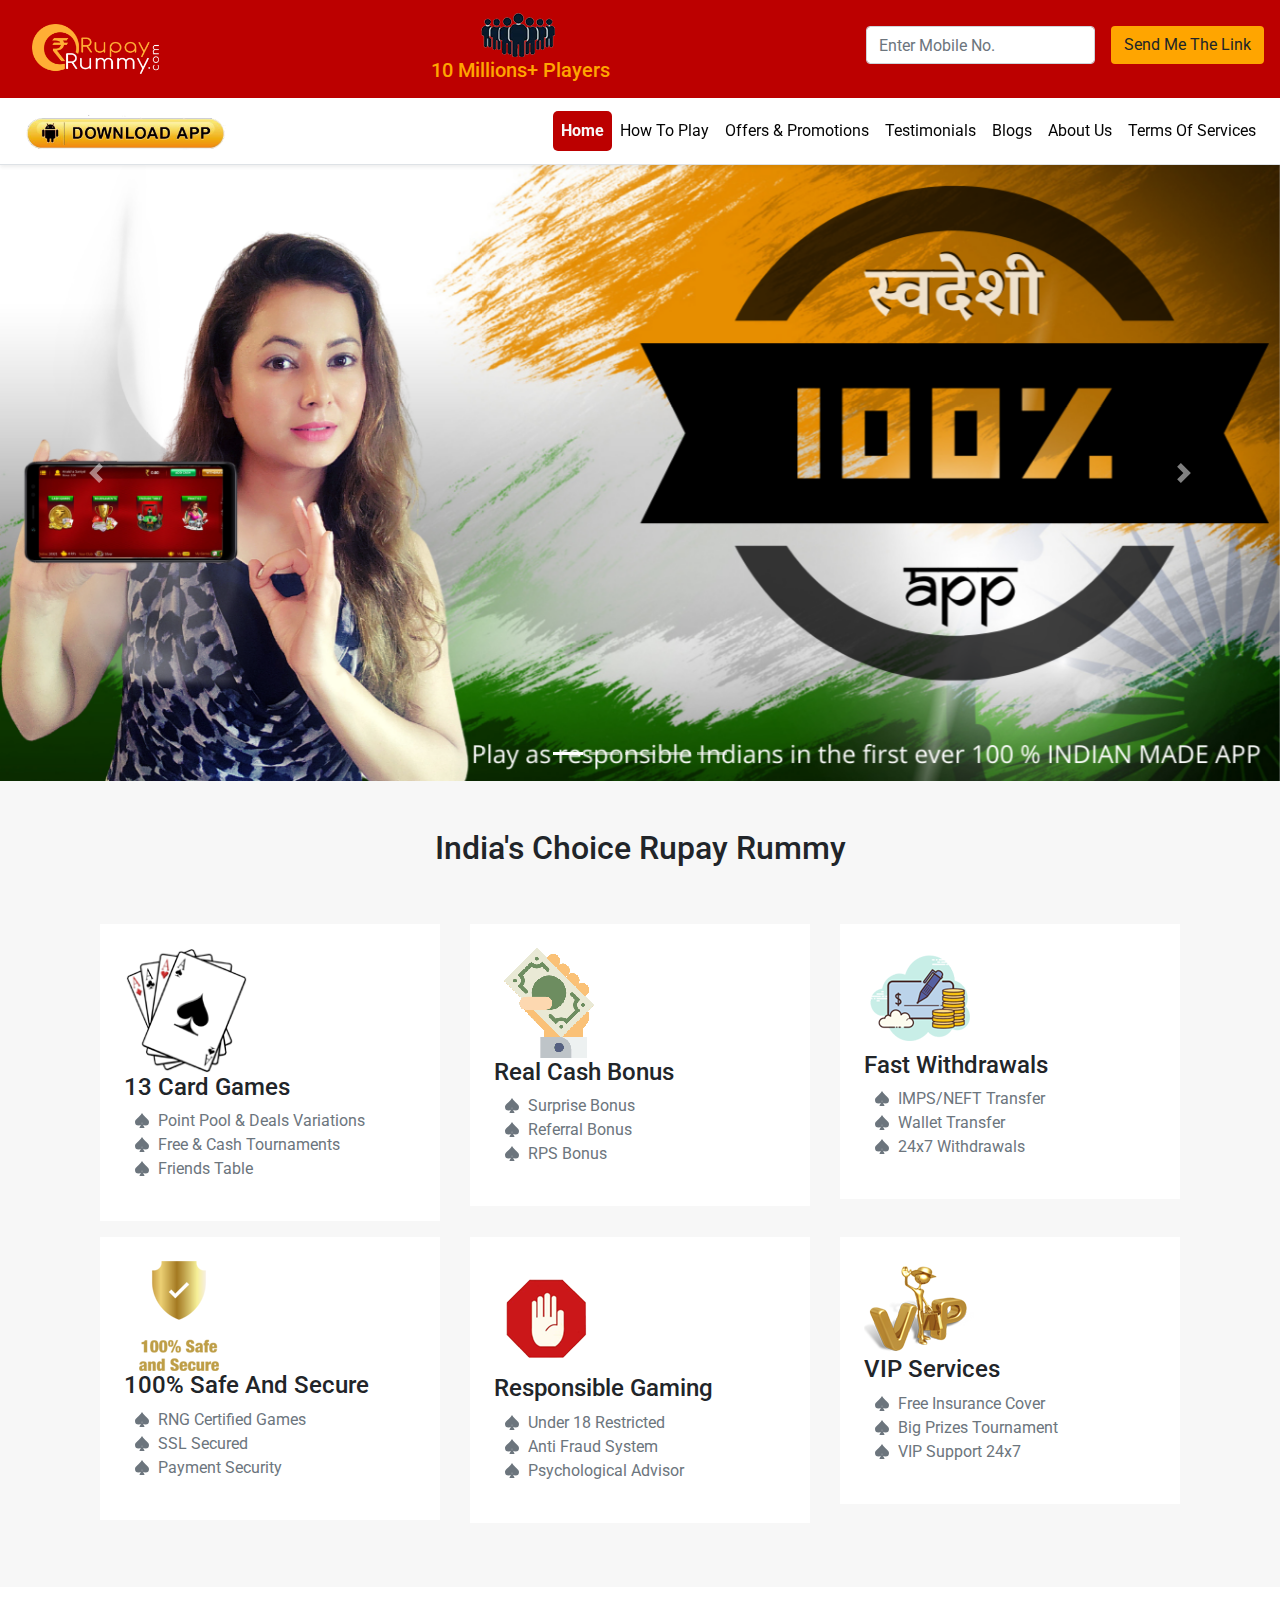
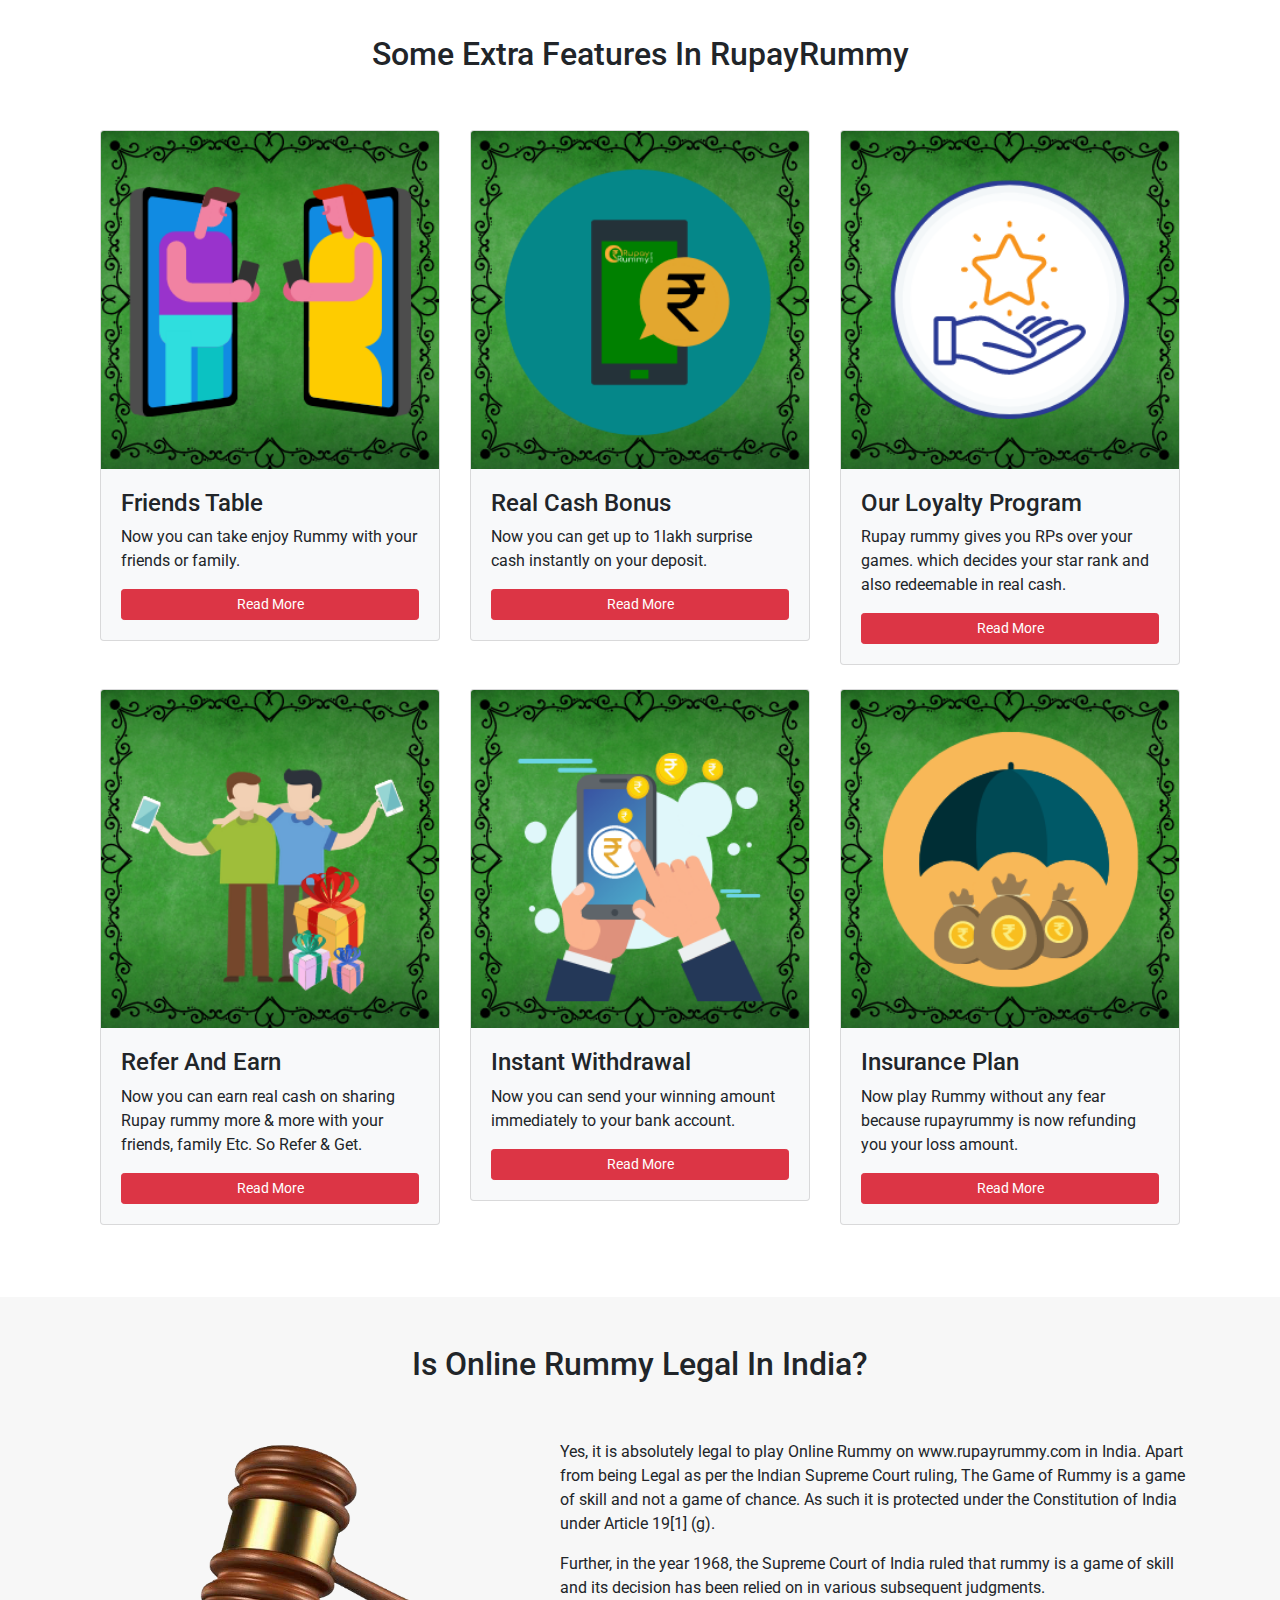
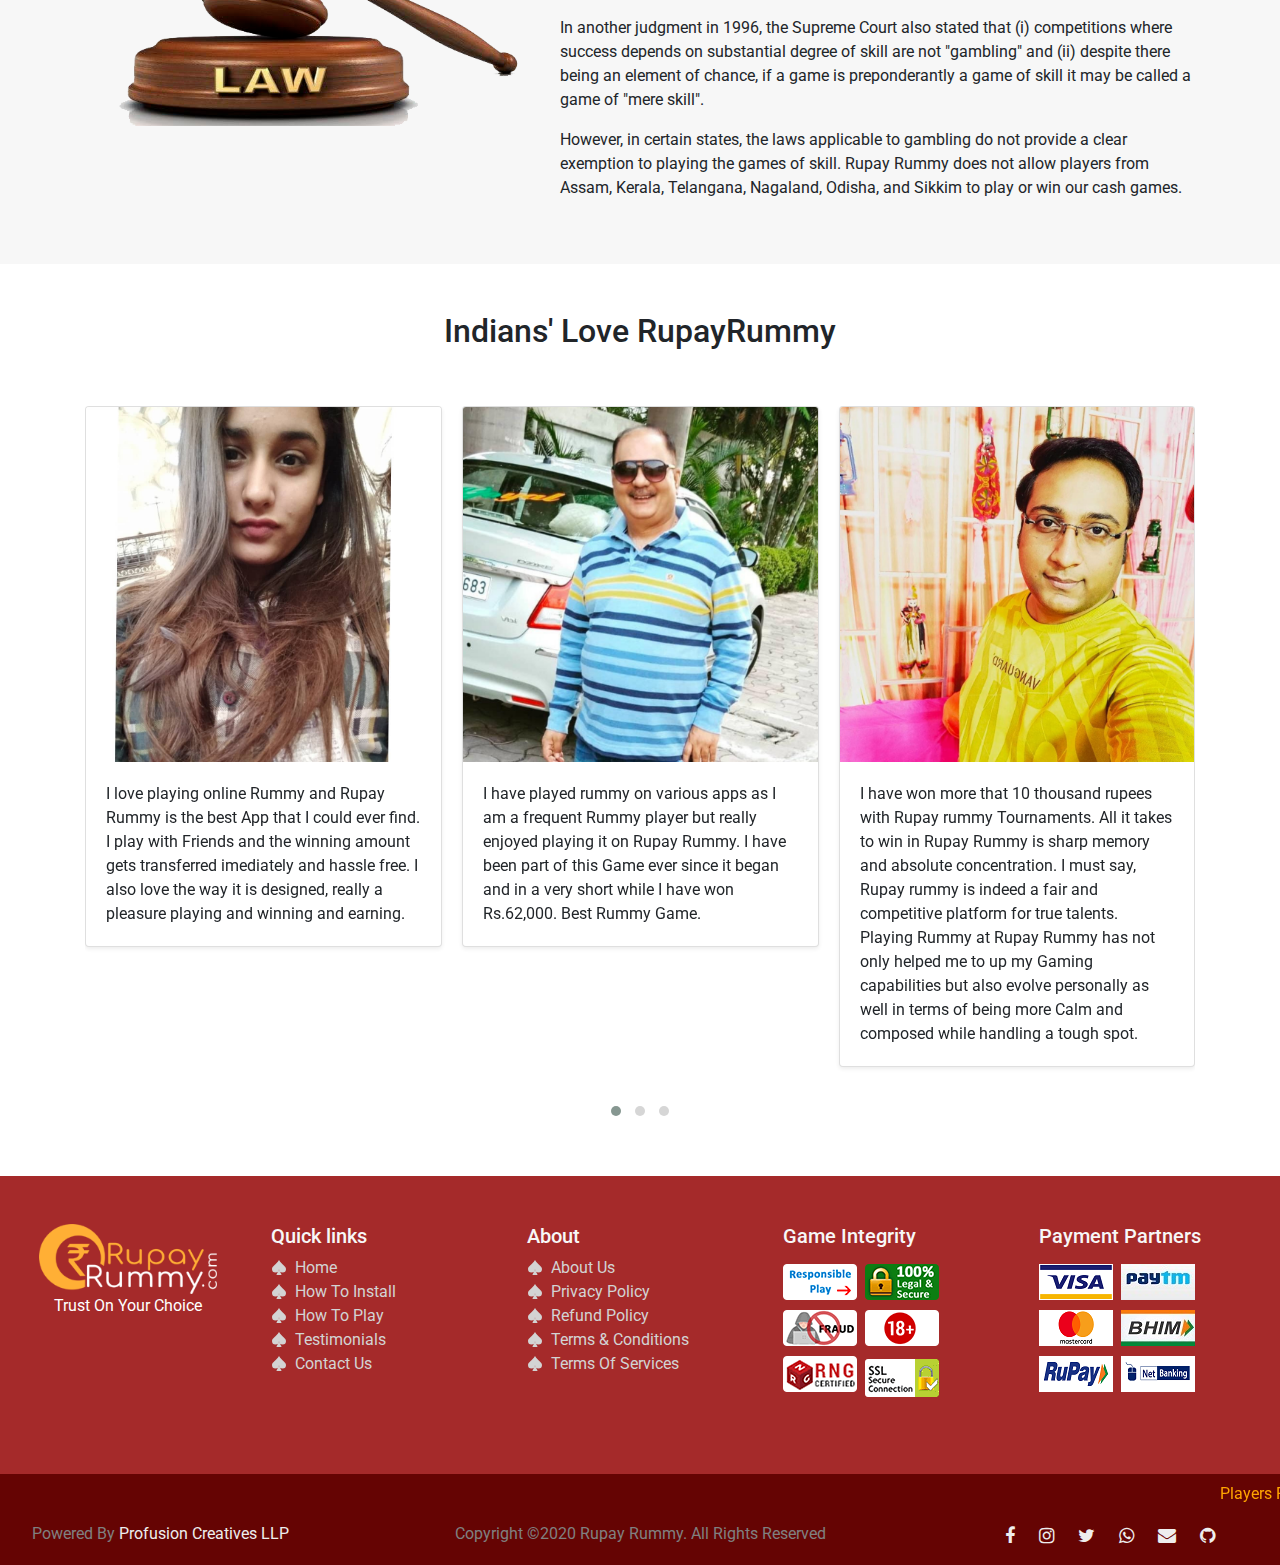
<file: index.html>
<!DOCTYPE html>
<html lang="en">
<head>
    <meta charset="UTF-8">
    <meta name="viewport" content="width=device-width, initial-scale=1.0">
    <title>Play Rummy Games and Win Real Cash Daily | New Rummy Games India | RUPAY RUMMY</title>
    <meta name="title" content="Best Online Play Rummy Game In India | Rummy Online Game Download - rupayrummy.com">
    <meta name="description" content="Online Rummy Game In India - Rummy is amongst the most popular games in India. Rupayrummy is Play Rummy Online on India's Most Trusted & Largest  Rummy Site">
    <meta name="keywords" content="Best Game To Play Rummy, Online Rummy Game In India, Rummy Online Game Download">
    <meta name="author" content="Vishal Tyagi">
    <meta name="robots" content="noindex">
    <meta name="google-site-verification" content="-KEpYwOqUEJMYp40vZsqiY6fz-4kHsYnjqnlaKU1S9w">

    <!-- Favicon and Touch Icons -->
    <link rel="shortcut icon" href="favicon.ico" type="image/x-icon">
    <link rel="apple-touch-icon" href="img/favicon/apple-touch-icon.png">
    <link rel="apple-touch-icon" href="img/favicon/apple-touch-icon-57x57.png" sizes="57x57">
    <link rel="apple-touch-icon" href="img/favicon/apple-touch-icon-72x72.png" sizes="72x72">
    <link rel="apple-touch-icon" href="img/favicon/apple-touch-icon-76x76.png" sizes="76x76">
    <link rel="apple-touch-icon" href="img/favicon/apple-touch-icon-114x114.png" sizes="114x114">
    <link rel="apple-touch-icon" href="img/favicon/apple-touch-icon-120x120.png" sizes="120x120">
    <link rel="apple-touch-icon" href="img/favicon/apple-touch-icon-144x144.png" sizes="144x144">
    <link rel="apple-touch-icon" href="img/favicon/apple-touch-icon-152x152.png" sizes="152x152">
    <link rel="apple-touch-icon" href="img/favicon/apple-touch-icon-180x180.png" sizes="180x180">

    <!-- Google Fonts -->
    <link href="https://fonts.googleapis.com/css?family=Open+Sans:300,300i,400,400i,600,600i,700,700i|Roboto:300,300i,400,400i,500,500i,600,600i,700,700i|Poppins:300,300i,400,400i,500,500i,600,600i,700,700i" rel="stylesheet">

    <!-- Stylesheet -->
    <link rel="stylesheet" type="text/css" href="https://stackpath.bootstrapcdn.com/font-awesome/4.7.0/css/font-awesome.min.css">
    <link rel="stylesheet" type="text/css" href="css/bootstrap.min.css">
    <link rel="stylesheet" type="text/css" href="css/owl.carousel.min.css">
    <link rel="stylesheet" type="text/css" href="css/owl.theme.default.min.css">
    <link rel="stylesheet" type="text/css" href="style.css">

    <!-- JavaScript -->
    <script src="js/jquery.min.js"></script>
    <script src="js/bootstrap.min.js"></script>
    <script src="js/owl.carousel.min.js"></script>
    <script src="js/main.js"></script>

    <!-- Global site tag (gtag.js) - Google Analytics -->
    <script async src="https://www.googletagmanager.com/gtag/js?id=UA-122447792-1"></script>
    <script>
    window.dataLayer = window.dataLayer || [];
    function gtag(){dataLayer.push(arguments);}
    gtag('js', new Date());

    gtag('config', 'UA-122447792-1');
    </script>

    <!-- Facebook Pixel Code -->
    <script>
        !function(f,b,e,v,n,t,s)
        {if(f.fbq)return;n=f.fbq=function(){n.callMethod?
        n.callMethod.apply(n,arguments):n.queue.push(arguments)};
        if(!f._fbq)f._fbq=n;n.push=n;n.loaded=!0;n.version='2.0';
        n.queue=[];t=b.createElement(e);t.async=!0;
        t.src=v;s=b.getElementsByTagName(e)[0];
        s.parentNode.insertBefore(t,s)}(window,document,'script',
        'https://connect.facebook.net/en_US/fbevents.js');
        fbq('init', '273436247088734'); 
        fbq('track', 'PageView');
    </script>
    <noscript>
        <img height="1" width="1" src="https://www.facebook.com/tr?id=273436247088734&ev=PageView&noscript=1"/>
    </noscript>
    <!-- End Facebook Pixel Code -->

</head>
<body>
    <nav class="navbar navbar-expand navbar-dark bg-main">
      <a class="navbar-brand p-3" href="/">
        <img class="logo" src="img/logo.png" alt="RupayRummy">
      </a>
      <div class="text-center mx-auto">
        <img src="img/details/users.png">
        <h5 class="text-orange">10 Millions+ Players</h5>
      </div>
      <form class="form-inline d-none d-sm-flex">
        <div class="form-group mx-sm-3 mb-2">
          <input type="tel" name="phone" class="form-control" placeholder="Enter Mobile No." pattern="[789][0-9]{9}">
        </div>
        <button type="submit" class="btn btn-orange mb-2">Send Me The Link</button>
      </form>
    </nav>
    <nav class="navbar navbar-expand-md sticky-top bg-white navbar-light border-bottom shadow-sm">
        <a href="/v1/rupayrummy.apk">
          <img class="logo" src="img/details/download.png">
        </a>
        <button class="navbar-toggler" type="button" data-toggle="collapse" data-target="#navbarCollapse" aria-controls="navbarCollapse" aria-expanded="false" aria-label="Toggle navigation">
            <span class="navbar-toggler-icon"></span>
        </button>
        <div class="collapse navbar-collapse" id="navbarCollapse">
            <ul class="navbar-nav ml-auto">
            <li class="nav-item active">
                <a class="nav-link" href="/">Home</a>
            </li>
            <li class="nav-item">
                <a class="nav-link" href="htplay">How To Play</a>
            </li>
            <li class="nav-item">
                <a class="nav-link" href="offers">Offers & Promotions</a>
            </li>
            <li class="nav-item">
              <a class="nav-link" href="testimonials">Testimonials</a>
            </li>
            <li class="nav-item">
              <a class="nav-link" href="blogs">Blogs</a>
            </li>
            <li class="nav-item">
              <a class="nav-link" href="about">About Us</a>
            </li>
            <li class="nav-item">
              <a class="nav-link" href="tos">Terms Of Services</a>
            </li>
            </ul>
        </div>
    </nav>
    <header id="header">
        <div id="carouselIndicators" class="carousel slide" data-ride="carousel">
            <ol class="carousel-indicators">
                <li data-target="#carouselIndicators" data-slide-to="0" class="active"></li>
                <li data-target="#carouselIndicators" data-slide-to="1"></li>
                <li data-target="#carouselIndicators" data-slide-to="2"></li>
                <li data-target="#carouselIndicators" data-slide-to="3"></li>
                <li data-target="#carouselIndicators" data-slide-to="4"></li>
            </ol>
            <div class="carousel-inner">
                <div class="carousel-item active">
                <img class="d-block w-100" src="img/slider/1.jpg" alt="New Online Rummy App">
                </div>
                <div class="carousel-item">
                <img class="d-block w-100" src="img/slider/2.jpg" alt="New Rummy App 2020">
                </div>
                <div class="carousel-item">
                <img class="d-block w-100" src="img/slider/3.jpg" alt="Best Game To Play Rummy">
                </div>
                <div class="carousel-item">
                <img class="d-block w-100" src="img/slider/4.jpg" alt="No 1 Rummy Download">
                </div>
                <div class="carousel-item">
                <img class="d-block w-100" src="img/slider/5.jpg" alt="New Rummy App">
                </div>
            </div>
            <a class="carousel-control-prev" href="#carouselIndicators" role="button" data-slide="prev">
                <span class="carousel-control-prev-icon" aria-hidden="true"></span>
                <span class="sr-only">Previous</span>
            </a>
            <a class="carousel-control-next" href="#carouselIndicators" role="button" data-slide="next">
                <span class="carousel-control-next-icon" aria-hidden="true"></span>
                <span class="sr-only">Next</span>
            </a>
        </div>
    </header>
    <main id="main">
        <section class="bg-shade pt-5 pb-5">
          <div class="container">
            <div class="row mb-5 justify-content-center">
                <div class="col-lg-7 text-center">
                    <h2>India's Choice Rupay Rummy</h2>
                </div>
            </div>
            <div id="choices" class="row owl-carousel owl-theme mx-0">
              <div class="col-md-4">
                <div class="icon-box p-4 mb-3 bg-white">
                    <div class="icon"><img src="img/details/cards.png"></div>
                    <h4 class="title">13 Card Games</h4>
                    <ul class="description">
                    <li>Point Pool & Deals Variations</li>
                    <li>Free & Cash Tournaments</li>
                    <li>Friends Table</li>
                    </ul>
                </div>
              </div>
              <div class="col-md-4">
                  <div class="icon-box p-4 mb-3 bg-white">
                      <div class="icon"><img src="img/details/money.png"></div>
                      <h4 class="title">Real Cash Bonus</h4>
                      <ul class="description">
                      <li>Surprise Bonus</li>
                      <li>Referral Bonus</li>
                      <li>RPS Bonus</li>
                      </ul>
                  </div>
              </div>
              <div class="col-md-4">
                  <div class="icon-box p-4 mb-3 bg-white">
                      <div class="icon"><img src="img/details/cash.png"></div>
                      <h4 class="title">Fast Withdrawals</h4>
                      <ul class="description">
                      <li>IMPS/NEFT Transfer</li>
                      <li>Wallet Transfer</li>
                      <li>24x7 Withdrawals</li>
                      </ul>
                  </div>
              </div>
              <div class="col-md-4">
                  <div class="icon-box p-4 mb-3 bg-white">
                      <div class="icon"><img src="img/details/secure.png"></div>
                      <h4 class="title">100% Safe And Secure</h4>
                      <ul class="description">
                      <li>RNG Certified Games</li>
                      <li>SSL Secured</li>
                      <li>Payment Security</li>
                      </ul>
                  </div>
              </div>
              <div class="col-md-4">
                  <div class="icon-box p-4 mb-3 bg-white">
                      <div class="icon"><img src="img/details/block.png"></div>
                      <h4 class="title">Responsible Gaming</h4>
                      <ul class="description">
                      <li>Under 18 Restricted</li>
                      <li>Anti Fraud System</li>
                      <li>Psychological Advisor</li>
                      </ul>
                  </div>
              </div>
              <div class="col-md-4">
                  <div class="icon-box p-4 mb-3 bg-white">
                      <div class="icon"><img src="img/details/vip.png"></div>
                      <h4 class="title">VIP Services</h4>
                      <ul class="description">
                      <li>Free Insurance Cover</li>
                      <li>Big Prizes Tournament</li>
                      <li>VIP Support 24x7</li>
                      </ul>
                  </div>
              </div>
            </div>
          </div>
        </section>
        <section class="bg-white pt-5 pb-5">
            <div class="container">
              <div class="row mb-5 justify-content-center">
                <div class="col-lg-7 text-center">
                    <h2>Some Extra Features In RupayRummy</h2>
                </div>
              </div>
              <div id="features" class="row owl-carousel owl-theme mx-0">
                <div class="col-md-4">
                  <div class="card mb-4 box-shadow bg-light">
                    <img class="card-img-top" src="img/details/table.png">
                    <div class="card-body">
                      <h4>Friends Table</h4>
                      <p class="card-text">Now you can take enjoy Rummy with your friends or family.</p>
                      <div class="d-flex justify-content-between align-items-center">
                        <a class="btn btn-sm btn-danger w-100">Read More</a>
                      </div>
                    </div>
                  </div>
                </div>
                <div class="col-md-4">
                  <div class="card mb-4 box-shadow bg-light">
                    <img class="card-img-top" src="img/details/bonus.png">
                    <div class="card-body">
                        <h4>Real Cash Bonus</h4>
                        <p class="card-text">Now you can get up to 1lakh surprise cash instantly on your deposit.</p>
                      <div class="d-flex justify-content-between align-items-center">
                        <a class="btn btn-sm btn-danger w-100">Read More</a>
                      </div>
                    </div>
                  </div>
                </div>
                <div class="col-md-4">
                  <div class="card mb-4 box-shadow bg-light">
                    <img class="card-img-top" src="img/details/loyalty.png">
                    <div class="card-body">
                        <h4>Our Loyalty Program</h4>
                        <p class="card-text">Rupay rummy gives you RPs over your games. which decides your star rank and also redeemable in real cash.</p>
                      <div class="d-flex justify-content-between align-items-center">
                        <a class="btn btn-sm btn-danger w-100">Read More</a>
                      </div>
                    </div>
                  </div>
                </div>
                <div class="col-md-4">
                  <div class="card mb-4 box-shadow bg-light">
                    <img class="card-img-top" src="img/details/refer.png">
                    <div class="card-body">
                        <h4>Refer And Earn</h4>
                        <p class="card-text">Now you can earn real cash on sharing Rupay rummy more & more with your friends, family Etc. So Refer & Get.</p>
                      <div class="d-flex justify-content-between align-items-center">
                        <a class="btn btn-sm btn-danger w-100">Read More</a>
                      </div>
                    </div>
                  </div>
                </div>
                <div class="col-md-4">
                  <div class="card mb-4 box-shadow bg-light">
                    <img class="card-img-top" src="img/details/withdrawal.png">
                    <div class="card-body">
                        <h4>Instant Withdrawal</h4>
                        <p class="card-text">Now you can send your winning amount immediately to your bank account.</p>
                      <div class="d-flex justify-content-between align-items-center">
                        <a class="btn btn-sm btn-danger w-100">Read More</a>
                      </div>
                    </div>
                  </div>
                </div>
                <div class="col-md-4">
                  <div class="card mb-4 box-shadow bg-light">
                    <img class="card-img-top" src="img/details/insurance.png">
                    <div class="card-body">
                        <h4>Insurance Plan</h4>
                        <p class="card-text">Now play Rummy without any fear because rupayrummy is now refunding you your loss amount.</p>
                      <div class="d-flex justify-content-between align-items-center">
                        <a class="btn btn-sm btn-danger w-100">Read More</a>
                      </div>
                    </div>
                  </div>
                </div>
              </div>
            </div>
        </section>
        <section class="bg-shade pt-5 pb-5">
            <div class="container">
                <div class="row mb-5 justify-content-center">
                    <div class="col-lg-7 text-center">
                        <h2>Is Online Rummy Legal In India?</h2>
                    </div>
                </div>
                <div class="row featurette">
                    <div class="col-md-7 order-md-2">
                      <p>Yes, it is absolutely legal to play Online Rummy on www.rupayrummy.com in India. Apart from being Legal as per the Indian Supreme Court ruling, The Game of Rummy is a game of skill and not a game of chance. As such it is protected under the Constitution of India under Article 19[1] (g).</p>
                      <p>Further, in the year 1968, the Supreme Court of India ruled that rummy is a game of skill and its decision has been relied on in various subsequent judgments.</p>
                      <p>In another judgment in 1996, the Supreme Court also stated that (i) competitions where success depends on substantial degree of skill are not "gambling" and (ii) despite there being an element of chance, if a game is preponderantly a game of skill it may be called a game of "mere skill".</p>
                      <p>However, in certain states, the laws applicable to gambling do not provide a clear exemption to playing the games of skill. Rupay Rummy does not allow players from Assam, Kerala, Telangana, Nagaland, Odisha, and Sikkim to play or win our cash games.</p>
                    </div>
                    <div class="col-md-5 order-md-1">
                      <img class="featurette-image img-fluid mx-auto" src="img/details/law.png">
                    </div>
                </div>
            </div>
        </section>
        <section class="bg-white pt-5 pb-5">
            <div class="container">
                <div class="row mb-5 justify-content-center">
                    <div class="col-lg-7 text-center">
                        <h2>Indians' Love RupayRummy</h2>
                    </div>
                </div>
                <div class="row">
                  <div class="col-md-12">
                    <div id="testinomials" class="owl-carousel owl-theme">
                      <div class="card mb-4 shadow-sm">
                        <img src="img/testimonials/anaisha.jpg" class="card-img-top">
                        <div class="card-body">
                          <p class="card-text">I love playing online Rummy and Rupay Rummy is the best App that I could ever find. I play with Friends and the winning amount gets transferred imediately and hassle free. I also love the way it is designed, really a pleasure playing and winning and earning.</p>
                        </div>
                      </div>
                      <div class="card mb-4 shadow-sm">
                        <img src="img/testimonials/kishore.png" class="card-img-top">
                        <div class="card-body">
                          <p class="card-text">I have played rummy on various apps as I am a frequent Rummy player but really enjoyed playing it on Rupay Rummy. I have been part of this Game ever since it began and in a very short while I have won Rs.62,000. Best Rummy Game.</p>
                        </div>
                      </div>
                      <div class="card mb-4 shadow-sm">
                        <img src="img/testimonials/manish.png" class="card-img-top">
                        <div class="card-body">
                          <p class="card-text">I have won more that 10 thousand rupees with Rupay rummy Tournaments. All it takes to win in Rupay Rummy is sharp memory and absolute concentration. I must say, Rupay rummy is indeed a fair and competitive platform for true talents. Playing Rummy at Rupay Rummy has not only helped me to up my Gaming capabilities but also evolve personally as well in terms of being more Calm and composed while handling a tough spot.</p>
                        </div>
                      </div>
                      <div class="card mb-4 shadow-sm">
                        <img src="img/testimonials/manoj.jpg" class="card-img-top">
                        <div class="card-body">
                          <p class="card-text">Rupay Rummy is my favourite game on my mobile, whenever I get time I just have this one game which entertains me at the same time it makes me earn as well, so Double Faayda. I highly recommend Rupay Rummy to all the Rummy Lovers.</p>
                        </div>
                      </div>
                      <div class="card mb-4 shadow-sm">
                        <img src="img/testimonials/ramkumar.jpeg" class="card-img-top">
                        <div class="card-body">
                          <p class="card-text">I am proud to use Rupay Rummy as now playing my favourite game on a platform which is completely Indian Made. I recommend to all my friends and I have won Rs. 2500 so far.</p>
                        </div>
                      </div>
                      <div class="card mb-4 shadow-sm">
                        <img src="img/testimonials/salil.png" class="card-img-top">
                        <div class="card-body">
                          <p class="card-text">I am super duper happy to win Rs. 10,000 in the mega tournament. Thank you Rupay Rummy, this game is the best. It definately took a lot of efforts and patience and practice to reach this level but I am so glad that finally it all resulted in my Win and that too after deeing so many financial crunches this is definetely a delight.</p>
                        </div>
                      </div>
                      <div class="card mb-4 shadow-sm">
                        <img src="img/testimonials/vikram.png" class="card-img-top">
                        <div class="card-body">
                          <p class="card-text">I am a daily player. i love playing Rummy and Rupay Rummy is my favourite app to play this amazing game. I have won many times and by now I have earned, withdrawed and spent almost Rs.45,000. Also a highly impressive factor to me is their Cover Policy which help you to get the partial amount back if you lose a heavy amount. It is absolutely safe and secure investing time and money both on Rupay Rummy.</p>
                        </div>
                      </div>
                      <div class="card mb-4 shadow-sm">
                        <img src="img/testimonials/viraat.jpeg" class="card-img-top">
                        <div class="card-body">
                          <p class="card-text">Playing Rummy with Rupay Rummg is so much fun and it is easy to use and I enjoy playing Rummy on this app. I have also earned real bonus by referring to my friends. It's a great way to  play, have fun and earn as well.</p>
                        </div>
                      </div>
                      <div class="card mb-4 shadow-sm">
                        <img src="img/testimonials/asadali.jpeg" class="card-img-top">
                        <div class="card-body">
                          <p class="card-text">Lockdown made me try new things and one of them was playing rummy and now I feel like being a Pro in it and Rupay Rummy has become a routine for me now as I just love playing here after my working hours, it's  refreshing and encouraging.</p>
                        </div>
                      </div>
                    </div>
                  </div>
                </div>
              </div>
        </section>
    </main>
    <footer id="footer">
        <div class="container-fluid py-5 bg-brown">
          <div class="row">
              <div class="col-12 col-md text-center">
                <img src="img/logo.png" alt="Rupay Rummy" height="70px">
                <p class="d-block mb-3 text-white">Trust On Your Choice</p>
              </div>
              <div class="col-6 col-md">
                <h5>Quick links</h5>
                <ul class="list-unstyled footer-txt text-small">
                  <li><a class="text-shade" href="/">Home</a></li>
                  <li><a class="text-shade" href="htinstall">How To Install</a></li>
                  <li><a class="text-shade" href="htplay">How To Play</a></li>
                  <li><a class="text-shade" href="testimonials">Testimonials</a></li>
                  <li><a class="text-shade" href="contact">Contact Us</a></li>
                </ul>
              </div>
              <div class="col-6 col-md">
                <h5>About</h5>
                <ul class="list-unstyled footer-txt text-small">
                  <li><a class="text-shade" href="about">About Us</a></li>
                  <li><a class="text-shade" href="privacy">Privacy Policy</a></li>
                  <li><a class="text-shade" href="refund">Refund Policy</a></li>
                  <li><a class="text-shade" href="tnc">Terms & Conditions</a></li>
                  <li><a class="text-shade" href="tos">Terms Of Services</a></li>
                </ul>
              </div>
              <div class="col-6 col-md">
                <h5>Game Integrity</h5>
                <div class="row footer-img mt-3">
                  <ul class="list-unstyled mr-2 text-small">
                    <li><img src="img/details/s1.png"></li>
                    <li><img src="img/details/s2.png"></li>
                    <li><img src="img/details/s3.png"></li>
                  </ul>
                  <ul class="list-unstyled text-small">
                    <li><img src="img/details/s4.png"></li>
                    <li><img src="img/details/s5.png"></li>
                    <li><img src="img/details/s6.png"></li>
                  </ul>
                </div>
              </div>
              <div class="col-6 col-md">
                <h5>Payment Partners</h5>
                <div class="row footer-img mt-3">
                  <ul class="list-unstyled mr-2 text-small">
                    <li><img src="img/details/p1.png"></li>
                    <li><img src="img/details/p2.png"></li>
                    <li><img src="img/details/p3.png"></li>
                  </ul>
                  <ul class="list-unstyled text-small">
                    <li><img src="img/details/p4.jpg"></li>
                    <li><img src="img/details/p5.jpg"></li>
                    <li><img src="img/details/p6.png"></li>
                  </ul>
                </div>             
              </div>
            </div>
        </div>
        <div class="container-fluid bg-credits pt-2">
            <div class="row">
              <marquee>
                <p class="text-orange">Players From Telangana, Assam and Odisha are not allowed to play rummy for prize. <a href="tos">Know More</a></p>
              </marquee>
            </div>
            <div class="row text-center">
              <div class="col-md-3">
                <p class="text-gray">Powered By <a href="http://profussioncreatives.com" target="_blank">Profusion Creatives LLP</a></p>
              </div>
                <div class="col-md-6">
                    <p class="text-gray">Copyright &copy;2020 Rupay Rummy. All Rights Reserved</p>
                 </div>
                 <div class="col-md-3">
                  <ul class="list-unstyled social-icons text-small">
                    <li><a href="https://www.facebook.com/RupayRummy/" target="_blank"><i class="fa fa-facebook"></i></a></li>
                    <li><a href="https://www.instagram.com/rupayrummy" target="_blank"><i class="fa fa-instagram"></i></a></li>
                    <li><a href="https://www.twitter.com/rupayrummy" target="_blank"><i class="fa fa-twitter"></i></a></li>
                    <li><a href="https://api.whatsapp.com/send?phone=919372283062&text=Welcome TO Rupay Rummy" target="_blank"><i class="fa fa-whatsapp"></i></a></li>
                    <li><a href="mailto:support@rupayrummy.com"><i class="fa fa-envelope"></i></a></li>
                    <li><a href="https://github.com/VishalXtyagi/rupayrummy"><i class="fa fa-github"></i></a></li>
                  </ul>
                </div>
            </div>
        </div>
    </footer>
</body>
</html>
</file>
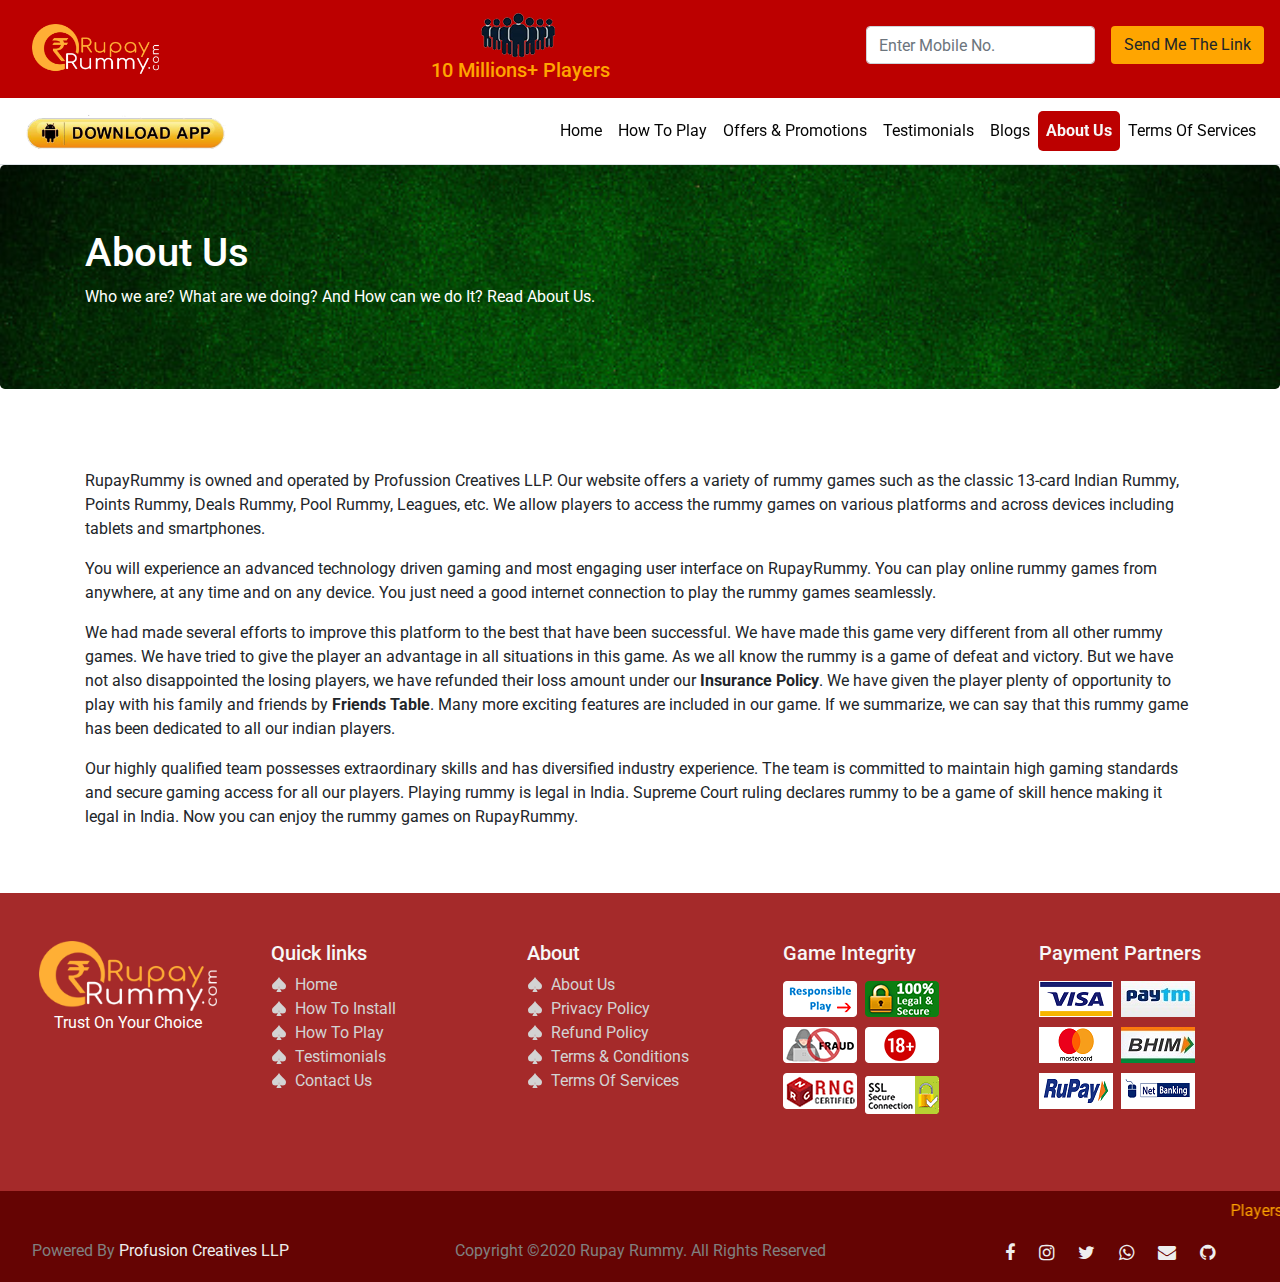
<file: about.html>
<!DOCTYPE html>
<html lang="en">
<head>
    <meta charset="UTF-8">
    <meta name="viewport" content="width=device-width, initial-scale=1.0">
    <title>Play Rummy Games and Win Real Cash Daily | New Rummy Games India | RUPAY RUMMY</title>
    <meta name="title" content="Best Online Play Rummy Game In India | Rummy Online Game Download - rupayrummy.com">
    <meta name="description" content="Online Rummy Game In India - Rummy is amongst the most popular games in India. Rupayrummy is Play Rummy Online on India's Most Trusted & Largest  Rummy Site">
    <meta name="keywords" content="Best Game To Play Rummy, Online Rummy Game In India, Rummy Online Game Download">
    <meta name="author" content="Vishal Tyagi">
    <meta name="robots" content="noindex">
    <meta name="google-site-verification" content="-KEpYwOqUEJMYp40vZsqiY6fz-4kHsYnjqnlaKU1S9w">

    <!-- Favicon and Touch Icons -->
    <link rel="shortcut icon" href="favicon.ico" type="image/x-icon">
    <link rel="apple-touch-icon" href="img/favicon/apple-touch-icon.png">
    <link rel="apple-touch-icon" href="img/favicon/apple-touch-icon-57x57.png" sizes="57x57">
    <link rel="apple-touch-icon" href="img/favicon/apple-touch-icon-72x72.png" sizes="72x72">
    <link rel="apple-touch-icon" href="img/favicon/apple-touch-icon-76x76.png" sizes="76x76">
    <link rel="apple-touch-icon" href="img/favicon/apple-touch-icon-114x114.png" sizes="114x114">
    <link rel="apple-touch-icon" href="img/favicon/apple-touch-icon-120x120.png" sizes="120x120">
    <link rel="apple-touch-icon" href="img/favicon/apple-touch-icon-144x144.png" sizes="144x144">
    <link rel="apple-touch-icon" href="img/favicon/apple-touch-icon-152x152.png" sizes="152x152">
    <link rel="apple-touch-icon" href="img/favicon/apple-touch-icon-180x180.png" sizes="180x180">

    <!-- Google Fonts -->
    <link href="https://fonts.googleapis.com/css?family=Open+Sans:300,300i,400,400i,600,600i,700,700i|Roboto:300,300i,400,400i,500,500i,600,600i,700,700i|Poppins:300,300i,400,400i,500,500i,600,600i,700,700i" rel="stylesheet">

    <!-- Stylesheet -->
    <link rel="stylesheet" type="text/css" href="https://stackpath.bootstrapcdn.com/font-awesome/4.7.0/css/font-awesome.min.css">
    <link rel="stylesheet" type="text/css" href="css/bootstrap.min.css">
    <link rel="stylesheet" type="text/css" href="css/owl.carousel.min.css">
    <link rel="stylesheet" type="text/css" href="style.css">

    <!-- JavaScript -->
    <script src="js/jquery.min.js"></script>
    <script src="js/bootstrap.min.js"></script>
    <script src="js/owl.carousel.min.js"></script>
    <script src="js/main.js"></script>

    <!-- Global site tag (gtag.js) - Google Analytics -->
    <script async src="https://www.googletagmanager.com/gtag/js?id=UA-122447792-1"></script>
    <script>
    window.dataLayer = window.dataLayer || [];
    function gtag(){dataLayer.push(arguments);}
    gtag('js', new Date());

    gtag('config', 'UA-122447792-1');
    </script>

    <!-- Facebook Pixel Code -->
    <script>
        !function(f,b,e,v,n,t,s)
        {if(f.fbq)return;n=f.fbq=function(){n.callMethod?
        n.callMethod.apply(n,arguments):n.queue.push(arguments)};
        if(!f._fbq)f._fbq=n;n.push=n;n.loaded=!0;n.version='2.0';
        n.queue=[];t=b.createElement(e);t.async=!0;
        t.src=v;s=b.getElementsByTagName(e)[0];
        s.parentNode.insertBefore(t,s)}(window,document,'script',
        'https://connect.facebook.net/en_US/fbevents.js');
        fbq('init', '273436247088734'); 
        fbq('track', 'PageView');
    </script>
    <noscript>
        <img height="1" width="1" src="https://www.facebook.com/tr?id=273436247088734&ev=PageView&noscript=1"/>
    </noscript>
    <!-- End Facebook Pixel Code -->

</head>
<body>
    <nav class="navbar navbar-expand navbar-dark bg-main">
      <a class="navbar-brand p-3" href="/">
        <img class="logo" src="img/logo.png" alt="RupayRummy">
      </a>
      <div class="text-center mx-auto">
        <img src="img/details/users.png">
        <h5 class="text-orange">10 Millions+ Players</h5>
      </div>
      <form class="form-inline d-none d-sm-flex">
        <div class="form-group mx-sm-3 mb-2">
          <input type="tel" name="phone" class="form-control" placeholder="Enter Mobile No." pattern="[789][0-9]{9}">
        </div>
        <button type="submit" class="btn btn-orange mb-2">Send Me The Link</button>
      </form>
    </nav>
    <nav class="navbar navbar-expand-md sticky-top bg-white navbar-light border-bottom shadow-sm">
        <a href="/v1/rupayrummy.apk">
          <img class="logo" src="img/details/download.png">
        </a>
        <button class="navbar-toggler" type="button" data-toggle="collapse" data-target="#navbarCollapse" aria-controls="navbarCollapse" aria-expanded="false" aria-label="Toggle navigation">
            <span class="navbar-toggler-icon"></span>
        </button>
        <div class="collapse navbar-collapse" id="navbarCollapse">
            <ul class="navbar-nav ml-auto">
            <li class="nav-item">
                <a class="nav-link" href="/">Home</a>
            </li>
            <li class="nav-item">
                <a class="nav-link" href="htplay">How To Play</a>
            </li>
            <li class="nav-item">
                <a class="nav-link" href="offers">Offers & Promotions</a>
            </li>
            <li class="nav-item">
              <a class="nav-link" href="testimonials">Testimonials</a>
            </li>
            <li class="nav-item">
              <a class="nav-link" href="blogs">Blogs</a>
            </li>
            <li class="nav-item active">
              <a class="nav-link" href="about">About Us</a>
            </li>
            <li class="nav-item">
              <a class="nav-link" href="tos">Terms Of Services</a>
            </li>
            </ul>
        </div>
    </nav>
    <header id="header">
        <div class="jumbotron">
            <div class="container">
              <h1>About Us</h1>
              <p>Who we are? What are we doing? And How can we do It? Read About Us.</p>
            </div>
        </div>
    </header>
    <main id="main">
        <section class="bg-white pt-5 pb-5">
            <div class="container">
                <div class="row">
                    <div class="col-md-12">
                        <p>RupayRummy is owned and operated by Profussion Creatives LLP. Our website offers a variety of rummy games such as the classic 13-card Indian Rummy, Points Rummy, Deals Rummy, Pool Rummy, Leagues, etc. We allow players to access the rummy games on various platforms and across devices including tablets and smartphones.</p>
                        <p>You will experience an advanced technology driven gaming and most engaging user interface on RupayRummy. You can play online rummy games from anywhere, at any time and on any device. You just need a good internet connection to play the rummy games seamlessly.</p>
                        <p>We had made several efforts to improve this platform to the best that have been successful. We have made this game very different from all other rummy games. We have tried to give the player an advantage in all situations in this game. As we all know the rummy is a game of defeat and victory. But we have not also disappointed the losing players, we have refunded their loss amount under our <b>Insurance Policy</b>. We have given the player plenty of opportunity to play with his family and friends by <b>Friends Table</b>. Many more exciting features are included in our game. If we summarize, we can say that this rummy game has been dedicated to all our indian players.</p>
                        <p>Our highly qualified team possesses extraordinary skills and has diversified industry experience. The team is committed to maintain high gaming standards and secure gaming access for all our players. Playing rummy is legal in India. Supreme Court ruling declares rummy to be a game of skill hence making it legal in India. Now you can enjoy the rummy games on RupayRummy.</p>
                    </div>
                </div>
              </div>
        </section>
    </main>
    <footer id="footer">
        <div class="container-fluid py-5 bg-brown">
          <div class="row">
              <div class="col-12 col-md text-center">
                <img src="img/logo.png" alt="Rupay Rummy" height="70px">
                <p class="d-block mb-3 text-white">Trust On Your Choice</p>
              </div>
              <div class="col-6 col-md">
                <h5>Quick links</h5>
                <ul class="list-unstyled footer-txt text-small">
                  <li><a class="text-shade" href="/">Home</a></li>
                  <li><a class="text-shade" href="htinstall">How To Install</a></li>
                  <li><a class="text-shade" href="htplay">How To Play</a></li>
                  <li><a class="text-shade" href="testimonials">Testimonials</a></li>
                  <li><a class="text-shade" href="contact">Contact Us</a></li>
                </ul>
              </div>
              <div class="col-6 col-md">
                <h5>About</h5>
                <ul class="list-unstyled footer-txt text-small">
                  <li><a class="text-shade" href="about">About Us</a></li>
                  <li><a class="text-shade" href="privacy">Privacy Policy</a></li>
                  <li><a class="text-shade" href="refund">Refund Policy</a></li>
                  <li><a class="text-shade" href="tnc">Terms & Conditions</a></li>
                  <li><a class="text-shade" href="tos">Terms Of Services</a></li>
                </ul>
              </div>
              <div class="col-6 col-md">
                <h5>Game Integrity</h5>
                <div class="row footer-img mt-3">
                  <ul class="list-unstyled mr-2 text-small">
                    <li><img src="img/details/s1.png"></li>
                    <li><img src="img/details/s2.png"></li>
                    <li><img src="img/details/s3.png"></li>
                  </ul>
                  <ul class="list-unstyled text-small">
                    <li><img src="img/details/s4.png"></li>
                    <li><img src="img/details/s5.png"></li>
                    <li><img src="img/details/s6.png"></li>
                  </ul>
                </div>
              </div>
              <div class="col-6 col-md">
                <h5>Payment Partners</h5>
                <div class="row footer-img mt-3">
                  <ul class="list-unstyled mr-2 text-small">
                    <li><img src="img/details/p1.png"></li>
                    <li><img src="img/details/p2.png"></li>
                    <li><img src="img/details/p3.png"></li>
                  </ul>
                  <ul class="list-unstyled text-small">
                    <li><img src="img/details/p4.jpg"></li>
                    <li><img src="img/details/p5.jpg"></li>
                    <li><img src="img/details/p6.png"></li>
                  </ul>
                </div>             
              </div>
            </div>
        </div>
        <div class="container-fluid bg-credits pt-2">
            <div class="row">
              <marquee>
                <p class="text-orange">Players From Telangana, Assam and Odisha are not allowed to play rummy for prize. <a href="tos">Know More</a></p>
              </marquee>
            </div>
            <div class="row text-center">
              <div class="col-md-3">
                <p class="text-gray">Powered By <a href="http://profussioncreatives.com" target="_blank">Profusion Creatives LLP</a></p>
              </div>
                <div class="col-md-6">
                    <p class="text-gray">Copyright &copy;2020 Rupay Rummy. All Rights Reserved</p>
                 </div>
                 <div class="col-md-3">
                  <ul class="list-unstyled social-icons text-small">
                    <li><a href="https://www.facebook.com/RupayRummy/" target="_blank"><i class="fa fa-facebook"></i></a></li>
                    <li><a href="https://www.instagram.com/rupayrummy" target="_blank"><i class="fa fa-instagram"></i></a></li>
                    <li><a href="https://www.twitter.com/rupayrummy" target="_blank"><i class="fa fa-twitter"></i></a></li>
                    <li><a href="https://api.whatsapp.com/send?phone=919372283062&text=Welcome TO Rupay Rummy" target="_blank"><i class="fa fa-whatsapp"></i></a></li>
                    <li><a href="mailto:support@rupayrummy.com"><i class="fa fa-envelope"></i></a></li>
                    <li><a href="https://github.com/VishalXtyagi/rupayrummy"><i class="fa fa-github"></i></a></li>
                  </ul>
                </div>
            </div>
        </div>
    </footer>
</body>
</html>
</file>
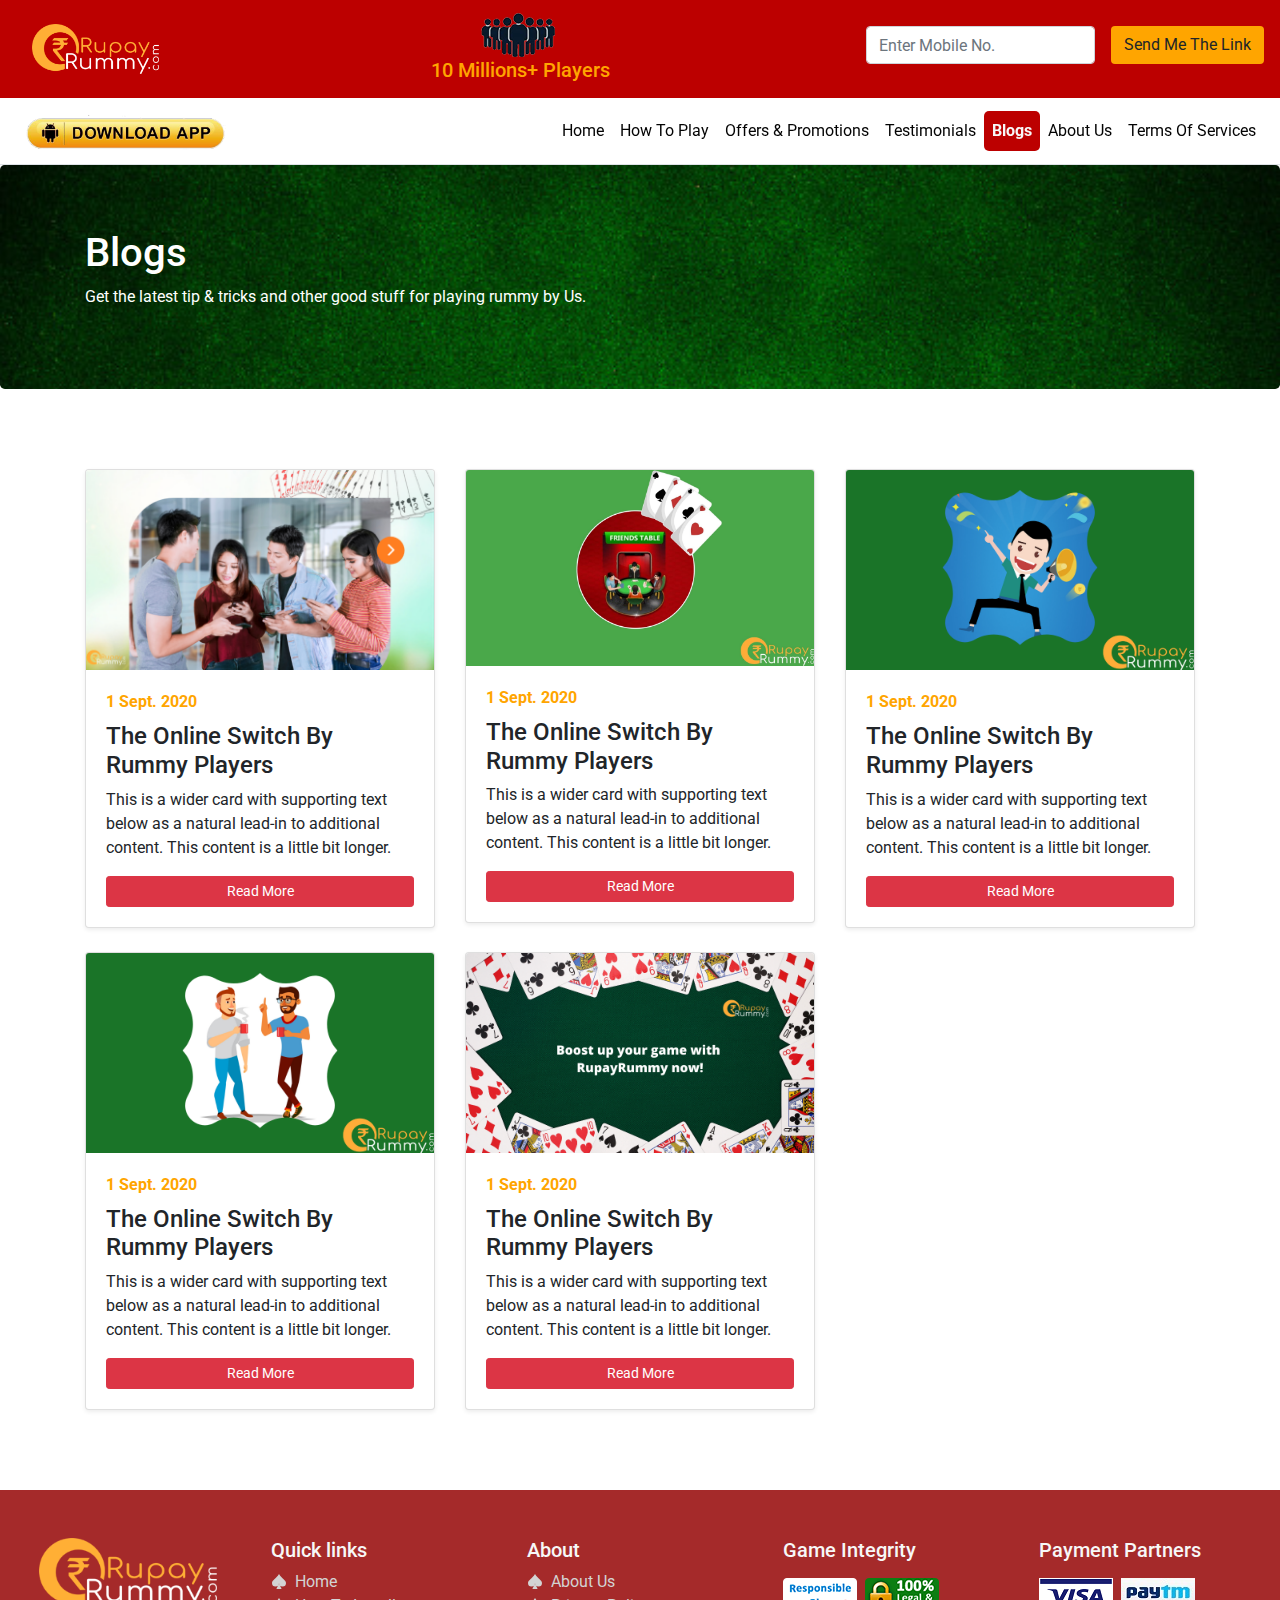
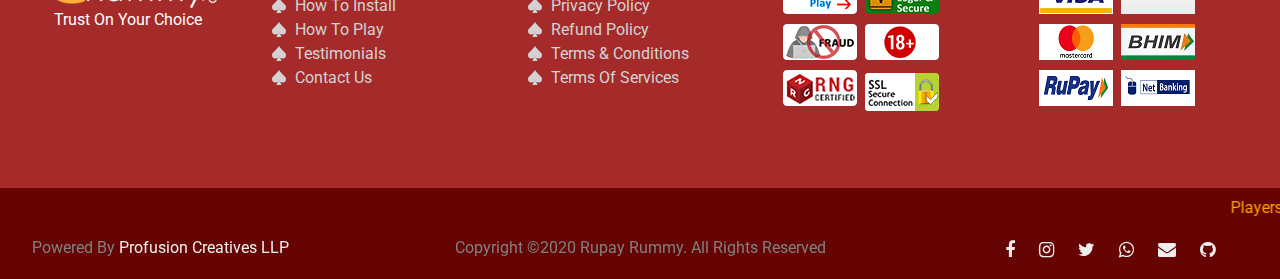
<file: blogs.html>
<!DOCTYPE html>
<html lang="en">
<head>
    <meta charset="UTF-8">
    <meta name="viewport" content="width=device-width, initial-scale=1.0">
    <title>Play Rummy Games and Win Real Cash Daily | New Rummy Games India | RUPAY RUMMY</title>
    <meta name="title" content="Best Online Play Rummy Game In India | Rummy Online Game Download - rupayrummy.com">
    <meta name="description" content="Online Rummy Game In India - Rummy is amongst the most popular games in India. Rupayrummy is Play Rummy Online on India's Most Trusted & Largest  Rummy Site">
    <meta name="keywords" content="Best Game To Play Rummy, Online Rummy Game In India, Rummy Online Game Download">
    <meta name="author" content="Vishal Tyagi">
    <meta name="robots" content="noindex">
    <meta name="google-site-verification" content="-KEpYwOqUEJMYp40vZsqiY6fz-4kHsYnjqnlaKU1S9w">

    <!-- Favicon and Touch Icons -->
    <link rel="shortcut icon" href="favicon.ico" type="image/x-icon">
    <link rel="apple-touch-icon" href="img/favicon/apple-touch-icon.png">
    <link rel="apple-touch-icon" href="img/favicon/apple-touch-icon-57x57.png" sizes="57x57">
    <link rel="apple-touch-icon" href="img/favicon/apple-touch-icon-72x72.png" sizes="72x72">
    <link rel="apple-touch-icon" href="img/favicon/apple-touch-icon-76x76.png" sizes="76x76">
    <link rel="apple-touch-icon" href="img/favicon/apple-touch-icon-114x114.png" sizes="114x114">
    <link rel="apple-touch-icon" href="img/favicon/apple-touch-icon-120x120.png" sizes="120x120">
    <link rel="apple-touch-icon" href="img/favicon/apple-touch-icon-144x144.png" sizes="144x144">
    <link rel="apple-touch-icon" href="img/favicon/apple-touch-icon-152x152.png" sizes="152x152">
    <link rel="apple-touch-icon" href="img/favicon/apple-touch-icon-180x180.png" sizes="180x180">

    <!-- Google Fonts -->
    <link href="https://fonts.googleapis.com/css?family=Open+Sans:300,300i,400,400i,600,600i,700,700i|Roboto:300,300i,400,400i,500,500i,600,600i,700,700i|Poppins:300,300i,400,400i,500,500i,600,600i,700,700i" rel="stylesheet">

    <!-- Stylesheet -->
    <link rel="stylesheet" type="text/css" href="https://stackpath.bootstrapcdn.com/font-awesome/4.7.0/css/font-awesome.min.css">
    <link rel="stylesheet" type="text/css" href="css/bootstrap.min.css">
    <link rel="stylesheet" type="text/css" href="css/owl.carousel.min.css">
    <link rel="stylesheet" type="text/css" href="style.css">

    <!-- JavaScript -->
    <script src="js/jquery.min.js"></script>
    <script src="js/bootstrap.min.js"></script>
    <script src="js/owl.carousel.min.js"></script>
    <script src="js/main.js"></script>

    <!-- Global site tag (gtag.js) - Google Analytics -->
    <script async src="https://www.googletagmanager.com/gtag/js?id=UA-122447792-1"></script>
    <script>
    window.dataLayer = window.dataLayer || [];
    function gtag(){dataLayer.push(arguments);}
    gtag('js', new Date());

    gtag('config', 'UA-122447792-1');
    </script>

    <!-- Facebook Pixel Code -->
    <script>
        !function(f,b,e,v,n,t,s)
        {if(f.fbq)return;n=f.fbq=function(){n.callMethod?
        n.callMethod.apply(n,arguments):n.queue.push(arguments)};
        if(!f._fbq)f._fbq=n;n.push=n;n.loaded=!0;n.version='2.0';
        n.queue=[];t=b.createElement(e);t.async=!0;
        t.src=v;s=b.getElementsByTagName(e)[0];
        s.parentNode.insertBefore(t,s)}(window,document,'script',
        'https://connect.facebook.net/en_US/fbevents.js');
        fbq('init', '273436247088734'); 
        fbq('track', 'PageView');
    </script>
    <noscript>
        <img height="1" width="1" src="https://www.facebook.com/tr?id=273436247088734&ev=PageView&noscript=1"/>
    </noscript>
    <!-- End Facebook Pixel Code -->

</head>
<body>
    <nav class="navbar navbar-expand navbar-dark bg-main">
      <a class="navbar-brand p-3" href="/">
        <img class="logo" src="img/logo.png" alt="RupayRummy">
      </a>
      <div class="text-center mx-auto">
        <img src="img/details/users.png">
        <h5 class="text-orange">10 Millions+ Players</h5>
      </div>
      <form class="form-inline d-none d-sm-flex">
        <div class="form-group mx-sm-3 mb-2">
          <input type="tel" name="phone" class="form-control" placeholder="Enter Mobile No." pattern="[789][0-9]{9}">
        </div>
        <button type="submit" class="btn btn-orange mb-2">Send Me The Link</button>
      </form>
    </nav>
    <nav class="navbar navbar-expand-md sticky-top bg-white navbar-light border-bottom shadow-sm">
        <a href="/v1/rupayrummy.apk">
          <img class="logo" src="img/details/download.png">
        </a>
        <button class="navbar-toggler" type="button" data-toggle="collapse" data-target="#navbarCollapse" aria-controls="navbarCollapse" aria-expanded="false" aria-label="Toggle navigation">
            <span class="navbar-toggler-icon"></span>
        </button>
        <div class="collapse navbar-collapse" id="navbarCollapse">
            <ul class="navbar-nav ml-auto">
            <li class="nav-item">
                <a class="nav-link" href="/">Home</a>
            </li>
            <li class="nav-item">
                <a class="nav-link" href="htplay">How To Play</a>
            </li>
            <li class="nav-item">
                <a class="nav-link" href="offers">Offers & Promotions</a>
            </li>
            <li class="nav-item">
              <a class="nav-link" href="testimonials">Testimonials</a>
            </li>
            <li class="nav-item active">
              <a class="nav-link" href="blogs">Blogs</a>
            </li>
            <li class="nav-item">
              <a class="nav-link" href="about">About Us</a>
            </li>
            <li class="nav-item">
              <a class="nav-link" href="tos">Terms Of Services</a>
            </li>
            </ul>
        </div>
    </nav>
    <header id="header">
        <div class="jumbotron">
            <div class="container">
              <h1>Blogs</h1>
              <p>Get the latest tip & tricks and other good stuff for playing rummy by Us.</p>
            </div>
        </div>
    </header>
    <main id="main">
        <section class="bg-white pt-5 pb-5">
            <div class="container">
                <div class="row mb-2">
                    <div class="col-md-4">
                        <div class="card mb-4 shadow-sm">
                          <img src="img/blogs/players.png" class="card-img-top">
                          <div class="card-body">
                            <strong class="d-inline-block mb-2 text-orange">1 Sept. 2020</strong>
                            <h4>The Online Switch By Rummy Players</h4>
                            <p class="card-text">This is a wider card with supporting text below as a natural lead-in to additional content. This content is a little bit longer.</p>
                            <div class="d-flex justify-content-between align-items-center">
                                <a class="btn btn-sm btn-danger w-100">Read More</a>
                            </div>
                          </div>
                        </div>
                    </div>
                    <div class="col-md-4">
                        <div class="card mb-4 shadow-sm">
                          <img src="img/blogs/losses.jpg" class="card-img-top">
                          <div class="card-body">
                            <strong class="d-inline-block mb-2 text-orange">1 Sept. 2020</strong>
                            <h4>The Online Switch By Rummy Players</h4>
                            <p class="card-text">This is a wider card with supporting text below as a natural lead-in to additional content. This content is a little bit longer.</p>
                            <div class="d-flex justify-content-between align-items-center">
                                <a class="btn btn-sm btn-danger w-100">Read More</a>
                            </div>
                          </div>
                        </div>
                    </div>
                    <div class="col-md-4">
                        <div class="card mb-4 shadow-sm">
                          <img src="img/blogs/offers.png" class="card-img-top">
                          <div class="card-body">
                            <strong class="d-inline-block mb-2 text-orange">1 Sept. 2020</strong>
                            <h4>The Online Switch By Rummy Players</h4>
                            <p class="card-text">This is a wider card with supporting text below as a natural lead-in to additional content. This content is a little bit longer.</p>
                            <div class="d-flex justify-content-between align-items-center">
                                <a class="btn btn-sm btn-danger w-100">Read More</a>
                            </div>
                          </div>
                        </div>
                    </div>
                    <div class="col-md-4">
                        <div class="card mb-4 shadow-sm">
                          <img src="img/blogs/tricks.png" class="card-img-top">
                          <div class="card-body">
                            <strong class="d-inline-block mb-2 text-orange">1 Sept. 2020</strong>
                            <h4>The Online Switch By Rummy Players</h4>
                            <p class="card-text">This is a wider card with supporting text below as a natural lead-in to additional content. This content is a little bit longer.</p>
                            <div class="d-flex justify-content-between align-items-center">
                                <a class="btn btn-sm btn-danger w-100">Read More</a>
                            </div>
                          </div>
                        </div>
                    </div>
                    <div class="col-md-4">
                        <div class="card mb-4 shadow-sm">
                          <img src="img/blogs/boostup.png" class="card-img-top">
                          <div class="card-body">
                            <strong class="d-inline-block mb-2 text-orange">1 Sept. 2020</strong>
                            <h4>The Online Switch By Rummy Players</h4>
                            <p class="card-text">This is a wider card with supporting text below as a natural lead-in to additional content. This content is a little bit longer.</p>
                            <div class="d-flex justify-content-between align-items-center">
                                <a class="btn btn-sm btn-danger w-100">Read More</a>
                            </div>
                          </div>
                        </div>
                    </div>
                </div>
            </div>
        </section>
    </main>
    <footer id="footer">
        <div class="container-fluid py-5 bg-brown">
          <div class="row">
              <div class="col-12 col-md text-center">
                <img src="img/logo.png" alt="Rupay Rummy" height="70px">
                <p class="d-block mb-3 text-white">Trust On Your Choice</p>
              </div>
              <div class="col-6 col-md">
                <h5>Quick links</h5>
                <ul class="list-unstyled footer-txt text-small">
                  <li><a class="text-shade" href="/">Home</a></li>
                  <li><a class="text-shade" href="htinstall">How To Install</a></li>
                  <li><a class="text-shade" href="htplay">How To Play</a></li>
                  <li><a class="text-shade" href="testimonials">Testimonials</a></li>
                  <li><a class="text-shade" href="contact">Contact Us</a></li>
                </ul>
              </div>
              <div class="col-6 col-md">
                <h5>About</h5>
                <ul class="list-unstyled footer-txt text-small">
                  <li><a class="text-shade" href="about">About Us</a></li>
                  <li><a class="text-shade" href="privacy">Privacy Policy</a></li>
                  <li><a class="text-shade" href="refund">Refund Policy</a></li>
                  <li><a class="text-shade" href="tnc">Terms & Conditions</a></li>
                  <li><a class="text-shade" href="tos">Terms Of Services</a></li>
                </ul>
              </div>
              <div class="col-6 col-md">
                <h5>Game Integrity</h5>
                <div class="row footer-img mt-3">
                  <ul class="list-unstyled mr-2 text-small">
                    <li><img src="img/details/s1.png"></li>
                    <li><img src="img/details/s2.png"></li>
                    <li><img src="img/details/s3.png"></li>
                  </ul>
                  <ul class="list-unstyled text-small">
                    <li><img src="img/details/s4.png"></li>
                    <li><img src="img/details/s5.png"></li>
                    <li><img src="img/details/s6.png"></li>
                  </ul>
                </div>
              </div>
              <div class="col-6 col-md">
                <h5>Payment Partners</h5>
                <div class="row footer-img mt-3">
                  <ul class="list-unstyled mr-2 text-small">
                    <li><img src="img/details/p1.png"></li>
                    <li><img src="img/details/p2.png"></li>
                    <li><img src="img/details/p3.png"></li>
                  </ul>
                  <ul class="list-unstyled text-small">
                    <li><img src="img/details/p4.jpg"></li>
                    <li><img src="img/details/p5.jpg"></li>
                    <li><img src="img/details/p6.png"></li>
                  </ul>
                </div>             
              </div>
            </div>
        </div>
        <div class="container-fluid bg-credits pt-2">
            <div class="row">
              <marquee>
                <p class="text-orange">Players From Telangana, Assam and Odisha are not allowed to play rummy for prize. <a href="tos">Know More</a></p>
              </marquee>
            </div>
            <div class="row text-center">
              <div class="col-md-3">
                <p class="text-gray">Powered By <a href="http://profussioncreatives.com" target="_blank">Profusion Creatives LLP</a></p>
              </div>
                <div class="col-md-6">
                    <p class="text-gray">Copyright &copy;2020 Rupay Rummy. All Rights Reserved</p>
                 </div>
                 <div class="col-md-3">
                  <ul class="list-unstyled social-icons text-small">
                    <li><a href="https://www.facebook.com/RupayRummy/" target="_blank"><i class="fa fa-facebook"></i></a></li>
                    <li><a href="https://www.instagram.com/rupayrummy" target="_blank"><i class="fa fa-instagram"></i></a></li>
                    <li><a href="https://www.twitter.com/rupayrummy" target="_blank"><i class="fa fa-twitter"></i></a></li>
                    <li><a href="https://api.whatsapp.com/send?phone=919372283062&text=Welcome TO Rupay Rummy" target="_blank"><i class="fa fa-whatsapp"></i></a></li>
                    <li><a href="mailto:support@rupayrummy.com"><i class="fa fa-envelope"></i></a></li>
                    <li><a href="https://github.com/VishalXtyagi/rupayrummy"><i class="fa fa-github"></i></a></li>
                  </ul>
                </div>
            </div>
        </div>
    </footer>
</body>
</html>
</file>
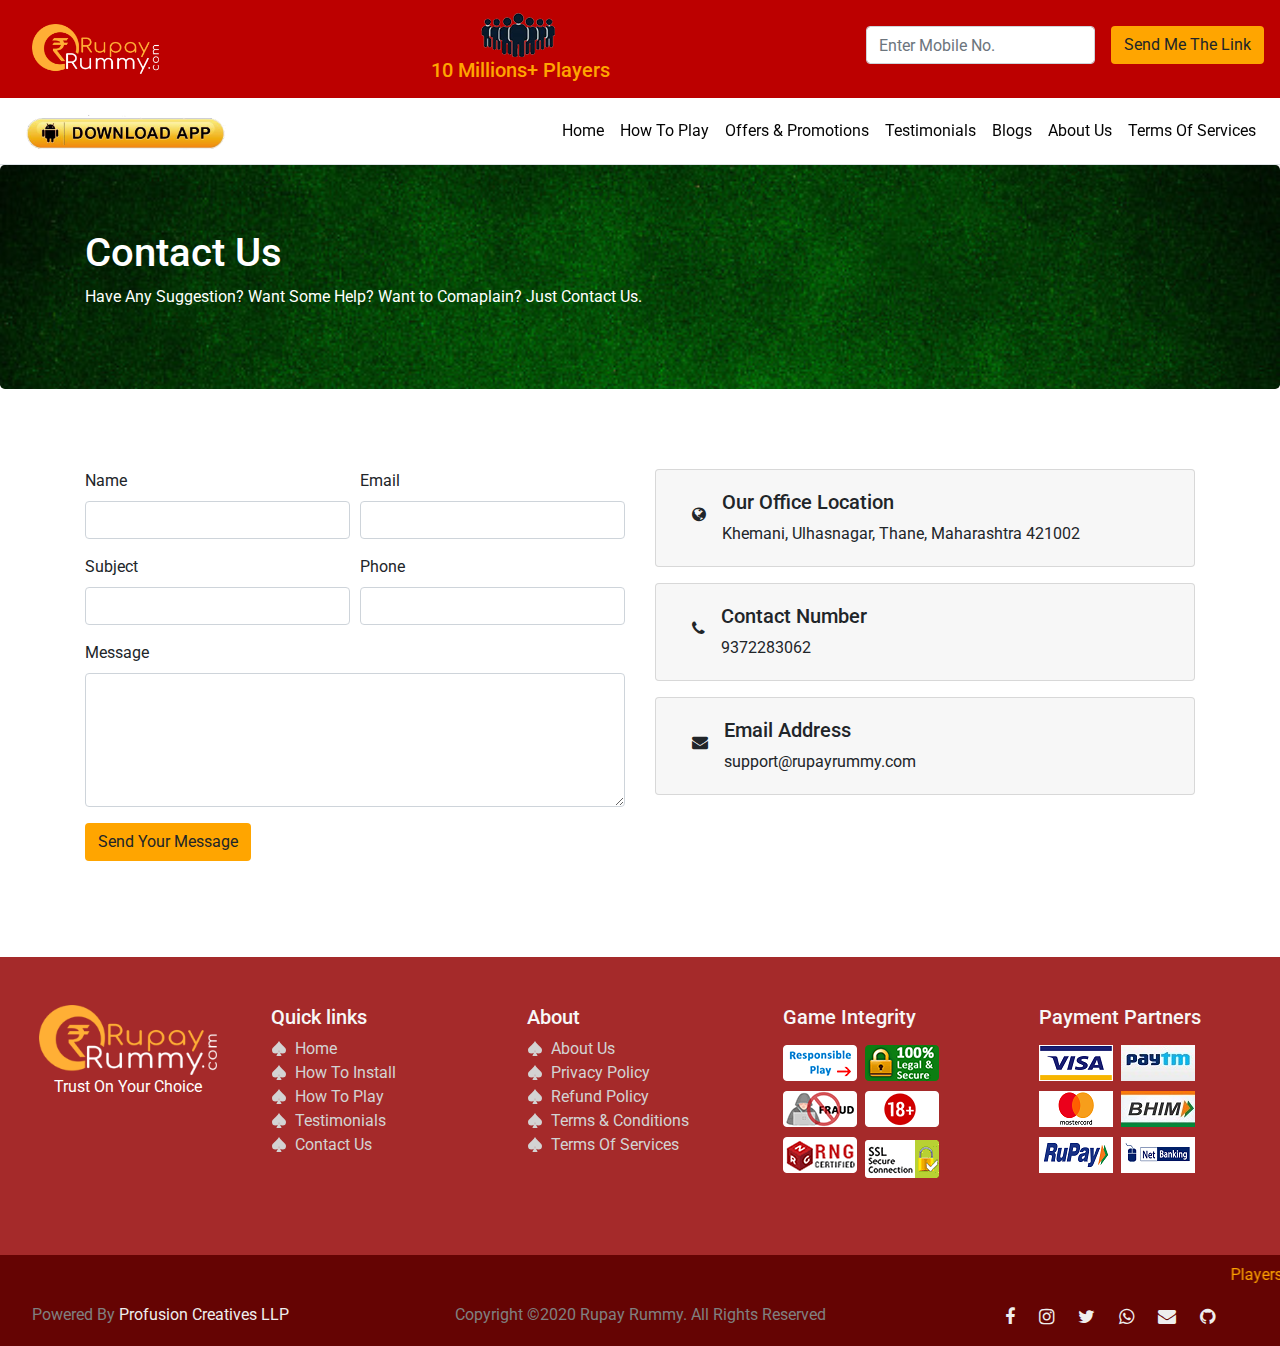
<file: contact.html>
<!DOCTYPE html>
<html lang="en">
<head>
    <meta charset="UTF-8">
    <meta name="viewport" content="width=device-width, initial-scale=1.0">
    <title>Play Rummy Games and Win Real Cash Daily | New Rummy Games India | RUPAY RUMMY</title>
    <meta name="title" content="Best Online Play Rummy Game In India | Rummy Online Game Download - rupayrummy.com">
    <meta name="description" content="Online Rummy Game In India - Rummy is amongst the most popular games in India. Rupayrummy is Play Rummy Online on India's Most Trusted & Largest  Rummy Site">
    <meta name="keywords" content="Best Game To Play Rummy, Online Rummy Game In India, Rummy Online Game Download">
    <meta name="author" content="Vishal Tyagi">
    <meta name="robots" content="noindex">
    <meta name="google-site-verification" content="-KEpYwOqUEJMYp40vZsqiY6fz-4kHsYnjqnlaKU1S9w">

    <!-- Favicon and Touch Icons -->
    <link rel="shortcut icon" href="favicon.ico" type="image/x-icon">
    <link rel="apple-touch-icon" href="img/favicon/apple-touch-icon.png">
    <link rel="apple-touch-icon" href="img/favicon/apple-touch-icon-57x57.png" sizes="57x57">
    <link rel="apple-touch-icon" href="img/favicon/apple-touch-icon-72x72.png" sizes="72x72">
    <link rel="apple-touch-icon" href="img/favicon/apple-touch-icon-76x76.png" sizes="76x76">
    <link rel="apple-touch-icon" href="img/favicon/apple-touch-icon-114x114.png" sizes="114x114">
    <link rel="apple-touch-icon" href="img/favicon/apple-touch-icon-120x120.png" sizes="120x120">
    <link rel="apple-touch-icon" href="img/favicon/apple-touch-icon-144x144.png" sizes="144x144">
    <link rel="apple-touch-icon" href="img/favicon/apple-touch-icon-152x152.png" sizes="152x152">
    <link rel="apple-touch-icon" href="img/favicon/apple-touch-icon-180x180.png" sizes="180x180">

    <!-- Google Fonts -->
    <link href="https://fonts.googleapis.com/css?family=Open+Sans:300,300i,400,400i,600,600i,700,700i|Roboto:300,300i,400,400i,500,500i,600,600i,700,700i|Poppins:300,300i,400,400i,500,500i,600,600i,700,700i" rel="stylesheet">

    <!-- Stylesheet -->
    <link rel="stylesheet" type="text/css" href="https://stackpath.bootstrapcdn.com/font-awesome/4.7.0/css/font-awesome.min.css">
    <link rel="stylesheet" type="text/css" href="css/bootstrap.min.css">
    <link rel="stylesheet" type="text/css" href="css/owl.carousel.min.css">
    <link rel="stylesheet" type="text/css" href="style.css">

    <!-- JavaScript -->
    <script src="js/jquery.min.js"></script>
    <script src="js/bootstrap.min.js"></script>
    <script src="js/owl.carousel.min.js"></script>
    <script src="js/main.js"></script>

    <!-- Global site tag (gtag.js) - Google Analytics -->
    <script async src="https://www.googletagmanager.com/gtag/js?id=UA-122447792-1"></script>
    <script>
    window.dataLayer = window.dataLayer || [];
    function gtag(){dataLayer.push(arguments);}
    gtag('js', new Date());

    gtag('config', 'UA-122447792-1');
    </script>

    <!-- Facebook Pixel Code -->
    <script>
        !function(f,b,e,v,n,t,s)
        {if(f.fbq)return;n=f.fbq=function(){n.callMethod?
        n.callMethod.apply(n,arguments):n.queue.push(arguments)};
        if(!f._fbq)f._fbq=n;n.push=n;n.loaded=!0;n.version='2.0';
        n.queue=[];t=b.createElement(e);t.async=!0;
        t.src=v;s=b.getElementsByTagName(e)[0];
        s.parentNode.insertBefore(t,s)}(window,document,'script',
        'https://connect.facebook.net/en_US/fbevents.js');
        fbq('init', '273436247088734'); 
        fbq('track', 'PageView');
    </script>
    <noscript>
        <img height="1" width="1" src="https://www.facebook.com/tr?id=273436247088734&ev=PageView&noscript=1"/>
    </noscript>
    <!-- End Facebook Pixel Code -->

</head>
<body>
    <nav class="navbar navbar-expand navbar-dark bg-main">
      <a class="navbar-brand p-3" href="/">
        <img class="logo" src="img/logo.png" alt="RupayRummy">
      </a>
      <div class="text-center mx-auto">
        <img src="img/details/users.png">
        <h5 class="text-orange">10 Millions+ Players</h5>
      </div>
      <form class="form-inline d-none d-sm-flex">
        <div class="form-group mx-sm-3 mb-2">
          <input type="tel" name="phone" class="form-control" placeholder="Enter Mobile No." pattern="[789][0-9]{9}">
        </div>
        <button type="submit" class="btn btn-orange mb-2">Send Me The Link</button>
      </form>
    </nav>
    <nav class="navbar navbar-expand-md sticky-top bg-white navbar-light border-bottom shadow-sm">
        <a href="/v1/rupayrummy.apk">
          <img class="logo" src="img/details/download.png">
        </a>
        <button class="navbar-toggler" type="button" data-toggle="collapse" data-target="#navbarCollapse" aria-controls="navbarCollapse" aria-expanded="false" aria-label="Toggle navigation">
            <span class="navbar-toggler-icon"></span>
        </button>
        <div class="collapse navbar-collapse" id="navbarCollapse">
            <ul class="navbar-nav ml-auto">
            <li class="nav-item">
                <a class="nav-link" href="/">Home</a>
            </li>
            <li class="nav-item">
                <a class="nav-link" href="htplay">How To Play</a>
            </li>
            <li class="nav-item">
                <a class="nav-link" href="offers">Offers & Promotions</a>
            </li>
            <li class="nav-item">
              <a class="nav-link" href="testimonials">Testimonials</a>
            </li>
            <li class="nav-item">
              <a class="nav-link" href="blogs">Blogs</a>
            </li>
            <li class="nav-item">
              <a class="nav-link" href="about">About Us</a>
            </li>
            <li class="nav-item">
              <a class="nav-link" href="tos">Terms Of Services</a>
            </li>
            </ul>
        </div>
    </nav>
    <header id="header">
        <div class="jumbotron">
            <div class="container">
              <h1>Contact Us</h1>
              <p>Have Any Suggestion? Want Some Help? Want to Comaplain? Just Contact Us.</p>
            </div>
        </div>
    </header>
    <main id="main">
        <section class="bg-white pt-5 pb-5">
            <div class="container">
                <div class="row contact">
                    <div class="col-md-6 mb-5">
                        <form>
                        <div class="form-row">
                            <div class="form-group col-md-6">
                            <label for="inputName">Name</label>
                            <input type="text" class="form-control" id="inputName">
                            </div>
                            <div class="form-group col-md-6">
                            <label for="inputEmail">Email</label>
                            <input type="email" class="form-control" id="inputEmail">
                            </div>
                        </div>
                        <div class="form-row">
                            <div class="form-group col-md-6">
                                <label for="inputSubject">Subject</label>
                                <input type="text" class="form-control" id="inputSubject">
                            </div>
                            <div class="form-group col-md-6">
                                <label for="inputPhone">Phone</label>
                                <input type="tel" class="form-control" id="inputPhone">
                            </div>
                            </div>
                        <div class="form-group">
                            <label for="inputMessage">Message</label>
                            <textarea type="text" class="form-control" rows="5" id="inputMessage"></textarea>
                        </div>
                        <button type="submit" class="btn btn-orange">Send Your Message</button>
                        </form>
                    </div>
                    <div class="col-md-6">
                        <div class="card mb-3 bg-shade">
                            <div class="card-body">
                              <div class="media">
                                    <i class="fa fa-globe m-3"></i>
                                    <div class="media-body">
                                    <h5 class="mt-0">Our Office Location</h5>
                                    Khemani, Ulhasnagar, Thane, Maharashtra 421002
                                    </div>
                                </div>
                            </div>
                          </div>
                          <div class="card mb-3 bg-shade">
                            <div class="card-body">
                              <div class="media">
                                    <i class="fa fa-phone m-3"></i>
                                    <div class="media-body">
                                    <h5 class="mt-0">Contact Number</h5>
                                    9372283062
                                    </div>
                                </div>
                            </div>
                          </div>
                          <div class="card mb-3 bg-shade">
                            <div class="card-body">
                              <div class="media">
                                    <i class="fa fa-envelope m-3"></i>
                                    <div class="media-body">
                                    <h5 class="mt-0">Email Address</h5>
                                    support@rupayrummy.com
                                    </div>
                                </div>
                            </div>
                          </div>
                    </div>
                </div>
              </div>
        </section>
    </main>
    <footer id="footer">
        <div class="container-fluid py-5 bg-brown">
          <div class="row">
              <div class="col-12 col-md text-center">
                <img src="img/logo.png" alt="Rupay Rummy" height="70px">
                <p class="d-block mb-3 text-white">Trust On Your Choice</p>
              </div>
              <div class="col-6 col-md">
                <h5>Quick links</h5>
                <ul class="list-unstyled footer-txt text-small">
                  <li><a class="text-shade" href="/">Home</a></li>
                  <li><a class="text-shade" href="htinstall">How To Install</a></li>
                  <li><a class="text-shade" href="htplay">How To Play</a></li>
                  <li><a class="text-shade" href="testimonials">Testimonials</a></li>
                  <li><a class="text-shade" href="contact">Contact Us</a></li>
                </ul>
              </div>
              <div class="col-6 col-md">
                <h5>About</h5>
                <ul class="list-unstyled footer-txt text-small">
                  <li><a class="text-shade" href="about">About Us</a></li>
                  <li><a class="text-shade" href="privacy">Privacy Policy</a></li>
                  <li><a class="text-shade" href="refund">Refund Policy</a></li>
                  <li><a class="text-shade" href="tnc">Terms & Conditions</a></li>
                  <li><a class="text-shade" href="tos">Terms Of Services</a></li>
                </ul>
              </div>
              <div class="col-6 col-md">
                <h5>Game Integrity</h5>
                <div class="row footer-img mt-3">
                  <ul class="list-unstyled mr-2 text-small">
                    <li><img src="img/details/s1.png"></li>
                    <li><img src="img/details/s2.png"></li>
                    <li><img src="img/details/s3.png"></li>
                  </ul>
                  <ul class="list-unstyled text-small">
                    <li><img src="img/details/s4.png"></li>
                    <li><img src="img/details/s5.png"></li>
                    <li><img src="img/details/s6.png"></li>
                  </ul>
                </div>
              </div>
              <div class="col-6 col-md">
                <h5>Payment Partners</h5>
                <div class="row footer-img mt-3">
                  <ul class="list-unstyled mr-2 text-small">
                    <li><img src="img/details/p1.png"></li>
                    <li><img src="img/details/p2.png"></li>
                    <li><img src="img/details/p3.png"></li>
                  </ul>
                  <ul class="list-unstyled text-small">
                    <li><img src="img/details/p4.jpg"></li>
                    <li><img src="img/details/p5.jpg"></li>
                    <li><img src="img/details/p6.png"></li>
                  </ul>
                </div>             
              </div>
            </div>
        </div>
        <div class="container-fluid bg-credits pt-2">
            <div class="row">
              <marquee>
                <p class="text-orange">Players From Telangana, Assam and Odisha are not allowed to play rummy for prize. <a href="tos">Know More</a></p>
              </marquee>
            </div>
            <div class="row text-center">
              <div class="col-md-3">
                <p class="text-gray">Powered By <a href="http://profussioncreatives.com" target="_blank">Profusion Creatives LLP</a></p>
              </div>
                <div class="col-md-6">
                    <p class="text-gray">Copyright &copy;2020 Rupay Rummy. All Rights Reserved</p>
                 </div>
                 <div class="col-md-3">
                  <ul class="list-unstyled social-icons text-small">
                    <li><a href="https://www.facebook.com/RupayRummy/" target="_blank"><i class="fa fa-facebook"></i></a></li>
                    <li><a href="https://www.instagram.com/rupayrummy" target="_blank"><i class="fa fa-instagram"></i></a></li>
                    <li><a href="https://www.twitter.com/rupayrummy" target="_blank"><i class="fa fa-twitter"></i></a></li>
                    <li><a href="https://api.whatsapp.com/send?phone=919372283062&text=Welcome TO Rupay Rummy" target="_blank"><i class="fa fa-whatsapp"></i></a></li>
                    <li><a href="mailto:support@rupayrummy.com"><i class="fa fa-envelope"></i></a></li>
                    <li><a href="https://github.com/VishalXtyagi/rupayrummy"><i class="fa fa-github"></i></a></li>
                  </ul>
                </div>
            </div>
        </div>
    </footer>
</body>
</html>
</file>
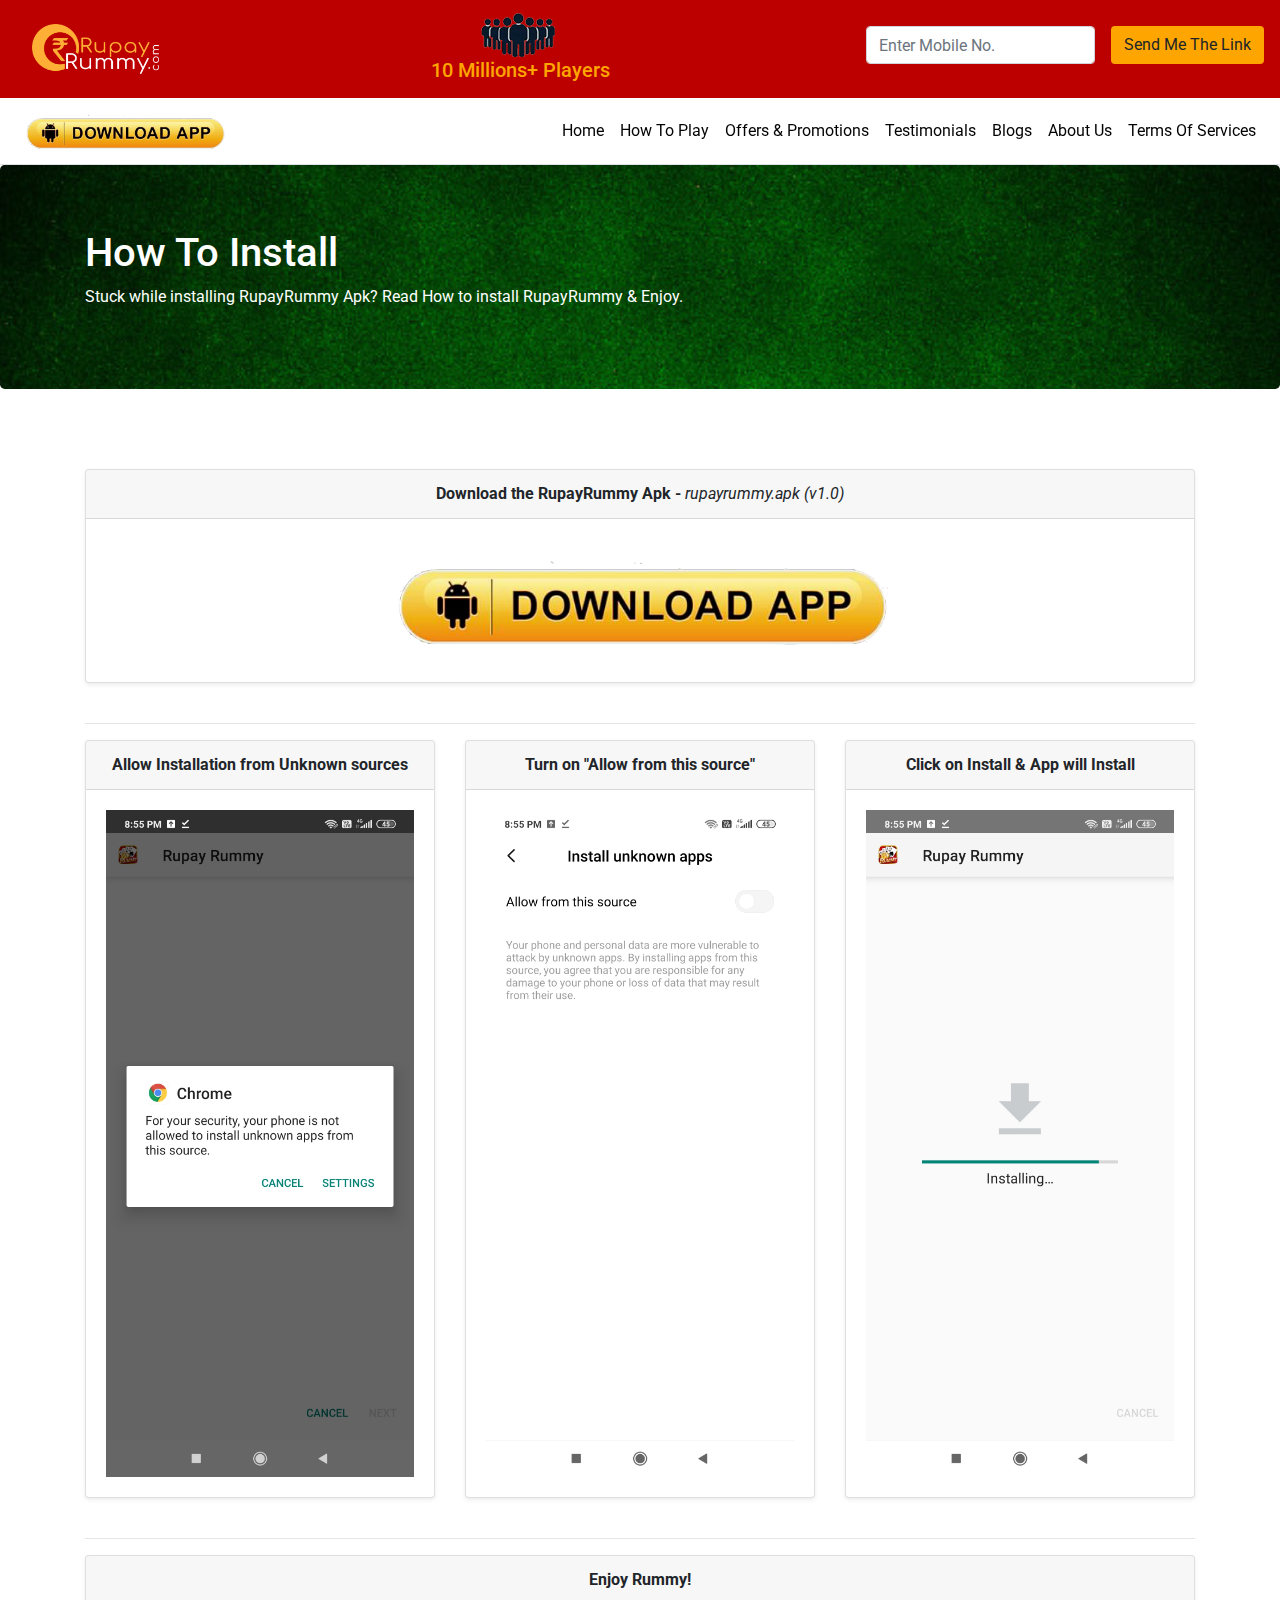
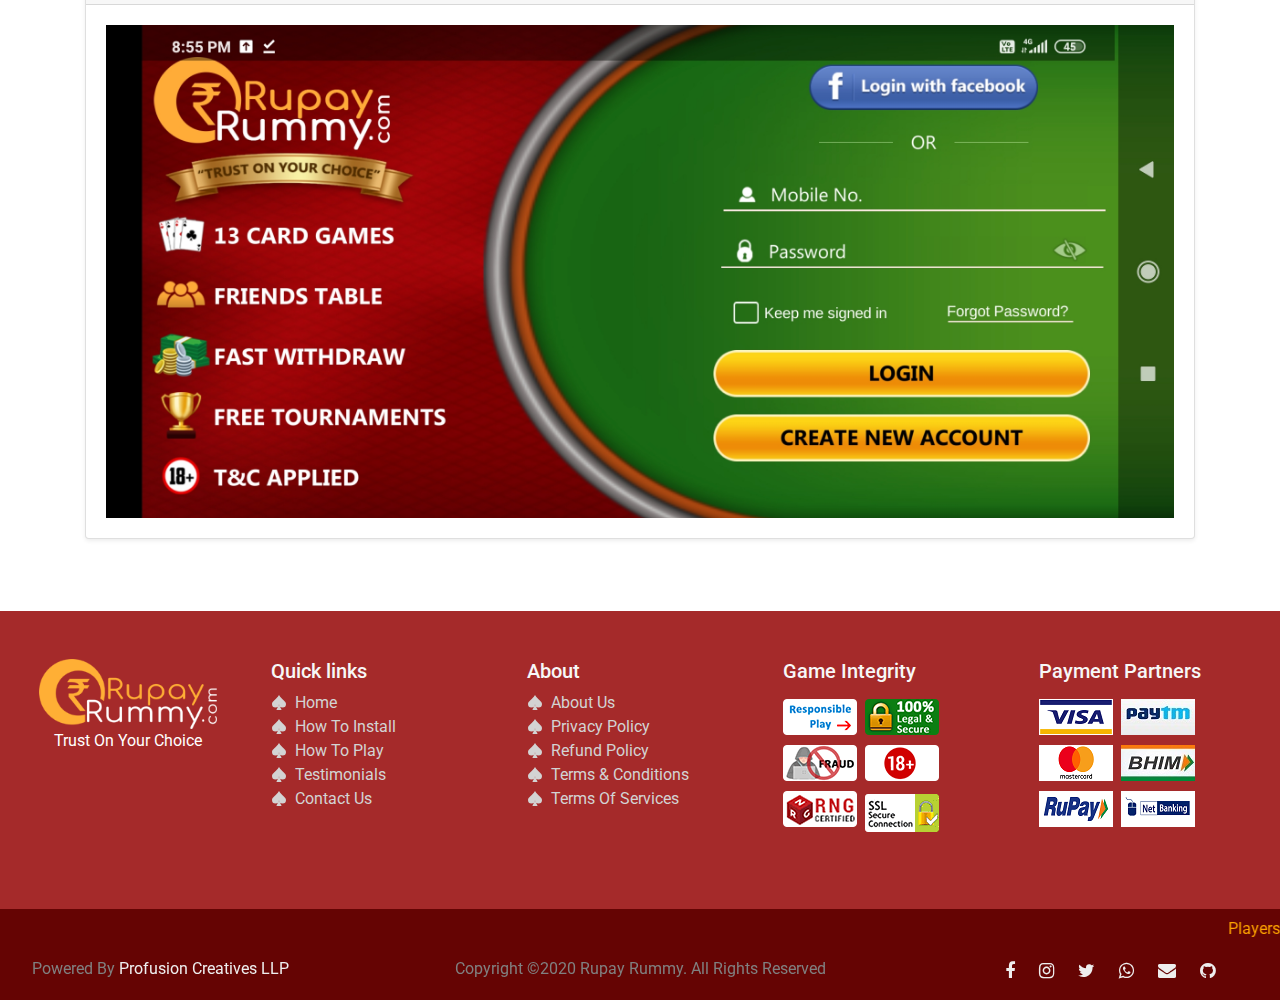
<file: htinstall.html>
<!DOCTYPE html>
<html lang="en">
<head>
    <meta charset="UTF-8">
    <meta name="viewport" content="width=device-width, initial-scale=1.0">
    <title>Play Rummy Games and Win Real Cash Daily | New Rummy Games India | RUPAY RUMMY</title>
    <meta name="title" content="Best Online Play Rummy Game In India | Rummy Online Game Download - rupayrummy.com">
    <meta name="description" content="Online Rummy Game In India - Rummy is amongst the most popular games in India. Rupayrummy is Play Rummy Online on India's Most Trusted & Largest  Rummy Site">
    <meta name="keywords" content="Best Game To Play Rummy, Online Rummy Game In India, Rummy Online Game Download">
    <meta name="author" content="Vishal Tyagi">
    <meta name="robots" content="noindex">
    <meta name="google-site-verification" content="-KEpYwOqUEJMYp40vZsqiY6fz-4kHsYnjqnlaKU1S9w">

    <!-- Favicon and Touch Icons -->
    <link rel="shortcut icon" href="favicon.ico" type="image/x-icon">
    <link rel="apple-touch-icon" href="img/favicon/apple-touch-icon.png">
    <link rel="apple-touch-icon" href="img/favicon/apple-touch-icon-57x57.png" sizes="57x57">
    <link rel="apple-touch-icon" href="img/favicon/apple-touch-icon-72x72.png" sizes="72x72">
    <link rel="apple-touch-icon" href="img/favicon/apple-touch-icon-76x76.png" sizes="76x76">
    <link rel="apple-touch-icon" href="img/favicon/apple-touch-icon-114x114.png" sizes="114x114">
    <link rel="apple-touch-icon" href="img/favicon/apple-touch-icon-120x120.png" sizes="120x120">
    <link rel="apple-touch-icon" href="img/favicon/apple-touch-icon-144x144.png" sizes="144x144">
    <link rel="apple-touch-icon" href="img/favicon/apple-touch-icon-152x152.png" sizes="152x152">
    <link rel="apple-touch-icon" href="img/favicon/apple-touch-icon-180x180.png" sizes="180x180">

    <!-- Google Fonts -->
    <link href="https://fonts.googleapis.com/css?family=Open+Sans:300,300i,400,400i,600,600i,700,700i|Roboto:300,300i,400,400i,500,500i,600,600i,700,700i|Poppins:300,300i,400,400i,500,500i,600,600i,700,700i" rel="stylesheet">

    <!-- Stylesheet -->
    <link rel="stylesheet" type="text/css" href="https://stackpath.bootstrapcdn.com/font-awesome/4.7.0/css/font-awesome.min.css">
    <link rel="stylesheet" type="text/css" href="css/bootstrap.min.css">
    <link rel="stylesheet" type="text/css" href="css/owl.carousel.min.css">
    <link rel="stylesheet" type="text/css" href="style.css">

    <!-- JavaScript -->
    <script src="js/jquery.min.js"></script>
    <script src="js/bootstrap.min.js"></script>
    <script src="js/owl.carousel.min.js"></script>
    <script src="js/main.js"></script>

    <!-- Global site tag (gtag.js) - Google Analytics -->
    <script async src="https://www.googletagmanager.com/gtag/js?id=UA-122447792-1"></script>
    <script>
    window.dataLayer = window.dataLayer || [];
    function gtag(){dataLayer.push(arguments);}
    gtag('js', new Date());

    gtag('config', 'UA-122447792-1');
    </script>

    <!-- Facebook Pixel Code -->
    <script>
        !function(f,b,e,v,n,t,s)
        {if(f.fbq)return;n=f.fbq=function(){n.callMethod?
        n.callMethod.apply(n,arguments):n.queue.push(arguments)};
        if(!f._fbq)f._fbq=n;n.push=n;n.loaded=!0;n.version='2.0';
        n.queue=[];t=b.createElement(e);t.async=!0;
        t.src=v;s=b.getElementsByTagName(e)[0];
        s.parentNode.insertBefore(t,s)}(window,document,'script',
        'https://connect.facebook.net/en_US/fbevents.js');
        fbq('init', '273436247088734'); 
        fbq('track', 'PageView');
    </script>
    <noscript>
        <img height="1" width="1" src="https://www.facebook.com/tr?id=273436247088734&ev=PageView&noscript=1"/>
    </noscript>
    <!-- End Facebook Pixel Code -->

</head>
<body>
    <nav class="navbar navbar-expand navbar-dark bg-main">
      <a class="navbar-brand p-3" href="/">
        <img class="logo" src="img/logo.png" alt="RupayRummy">
      </a>
      <div class="text-center mx-auto">
        <img src="img/details/users.png">
        <h5 class="text-orange">10 Millions+ Players</h5>
      </div>
      <form class="form-inline d-none d-sm-flex">
        <div class="form-group mx-sm-3 mb-2">
          <input type="tel" name="phone" class="form-control" placeholder="Enter Mobile No." pattern="[789][0-9]{9}">
        </div>
        <button type="submit" class="btn btn-orange mb-2">Send Me The Link</button>
      </form>
    </nav>
    <nav class="navbar navbar-expand-md sticky-top bg-white navbar-light border-bottom shadow-sm">
        <a href="/v1/rupayrummy.apk">
          <img class="logo" src="img/details/download.png">
        </a>
        <button class="navbar-toggler" type="button" data-toggle="collapse" data-target="#navbarCollapse" aria-controls="navbarCollapse" aria-expanded="false" aria-label="Toggle navigation">
            <span class="navbar-toggler-icon"></span>
        </button>
        <div class="collapse navbar-collapse" id="navbarCollapse">
            <ul class="navbar-nav ml-auto">
            <li class="nav-item">
                <a class="nav-link" href="/">Home</a>
            </li>
            <li class="nav-item">
                <a class="nav-link" href="htplay">How To Play</a>
            </li>
            <li class="nav-item">
                <a class="nav-link" href="offers">Offers & Promotions</a>
            </li>
            <li class="nav-item">
              <a class="nav-link" href="testimonials">Testimonials</a>
            </li>
            <li class="nav-item">
              <a class="nav-link" href="blogs">Blogs</a>
            </li>
            <li class="nav-item">
              <a class="nav-link" href="about">About Us</a>
            </li>
            <li class="nav-item">
              <a class="nav-link" href="tos">Terms Of Services</a>
            </li>
            </ul>
        </div>
    </nav>
    <header id="header">
        <div class="jumbotron">
            <div class="container">
              <h1>How To Install</h1>
              <p>Stuck while installing RupayRummy Apk? Read How to install RupayRummy & Enjoy.</p>
            </div>
        </div>
    </header>
    <main id="main">
        <section class="bg-white pt-5 pb-5">
            <div class="container">
                <div class="row">
                    <div class="col-md-12 text-center">
                        <div class="card mb-4 shadow-sm">
                        <div class="card-header">
                          <strong>Download the RupayRummy Apk - </strong><i>rupayrummy.apk (v1.0)</i>
                        </div>
                        <div class="card-body">
                          <a href="/v1/rupayrummy.apk"><img src="img/details/download.png" class="w-50"></a>
                        </div>
                      </div>
                    </div>
                </div>
                <hr class="featurette-divider">
                <div class="card-deck mb-3 text-center">
                    <div class="card mb-4 shadow-sm">
                      <div class="card-header">
                        <strong>Allow Installation from Unknown sources</strong>
                      </div>
                      <div class="card-body">
                        <img src="img/screenshot/1.jpg" class="w-100">
                      </div>
                    </div>
                    <div class="card mb-4 shadow-sm">
                      <div class="card-header">
                        <strong>Turn on "Allow from this source"</strong>
                      </div>
                      <div class="card-body">
                        <img src="img/screenshot/2.jpg" class="w-100">
                      </div>
                    </div>
                    <div class="card mb-4 shadow-sm">
                      <div class="card-header">
                        <strong>Click on Install & App will Install</strong>
                      </div>
                      <div class="card-body">
                        <img src="img/screenshot/3.jpg" class="w-100">
                      </div>
                    </div>
              </div>
              <hr class="featurette-divider">
              <div class="row">
                <div class="col-md-12 text-center">
                    <div class="card mb-4 shadow-sm">
                    <div class="card-header">
                      <strong>Enjoy Rummy!</strong>
                    </div>
                    <div class="card-body">
                      <img src="img/screenshot/4.jpg" class="w-100">
                    </div>
                  </div>
                </div>
            </div>
              </div>
        </section>
    </main>
    <footer id="footer">
        <div class="container-fluid py-5 bg-brown">
          <div class="row">
              <div class="col-12 col-md text-center">
                <img src="img/logo.png" alt="Rupay Rummy" height="70px">
                <p class="d-block mb-3 text-white">Trust On Your Choice</p>
              </div>
              <div class="col-6 col-md">
                <h5>Quick links</h5>
                <ul class="list-unstyled footer-txt text-small">
                  <li><a class="text-shade" href="/">Home</a></li>
                  <li><a class="text-shade" href="htinstall">How To Install</a></li>
                  <li><a class="text-shade" href="htplay">How To Play</a></li>
                  <li><a class="text-shade" href="testimonials">Testimonials</a></li>
                  <li><a class="text-shade" href="contact">Contact Us</a></li>
                </ul>
              </div>
              <div class="col-6 col-md">
                <h5>About</h5>
                <ul class="list-unstyled footer-txt text-small">
                  <li><a class="text-shade" href="about">About Us</a></li>
                  <li><a class="text-shade" href="privacy">Privacy Policy</a></li>
                  <li><a class="text-shade" href="refund">Refund Policy</a></li>
                  <li><a class="text-shade" href="tnc">Terms & Conditions</a></li>
                  <li><a class="text-shade" href="tos">Terms Of Services</a></li>
                </ul>
              </div>
              <div class="col-6 col-md">
                <h5>Game Integrity</h5>
                <div class="row footer-img mt-3">
                  <ul class="list-unstyled mr-2 text-small">
                    <li><img src="img/details/s1.png"></li>
                    <li><img src="img/details/s2.png"></li>
                    <li><img src="img/details/s3.png"></li>
                  </ul>
                  <ul class="list-unstyled text-small">
                    <li><img src="img/details/s4.png"></li>
                    <li><img src="img/details/s5.png"></li>
                    <li><img src="img/details/s6.png"></li>
                  </ul>
                </div>
              </div>
              <div class="col-6 col-md">
                <h5>Payment Partners</h5>
                <div class="row footer-img mt-3">
                  <ul class="list-unstyled mr-2 text-small">
                    <li><img src="img/details/p1.png"></li>
                    <li><img src="img/details/p2.png"></li>
                    <li><img src="img/details/p3.png"></li>
                  </ul>
                  <ul class="list-unstyled text-small">
                    <li><img src="img/details/p4.jpg"></li>
                    <li><img src="img/details/p5.jpg"></li>
                    <li><img src="img/details/p6.png"></li>
                  </ul>
                </div>             
              </div>
            </div>
        </div>
        <div class="container-fluid bg-credits pt-2">
            <div class="row">
              <marquee>
                <p class="text-orange">Players From Telangana, Assam and Odisha are not allowed to play rummy for prize. <a href="tos">Know More</a></p>
              </marquee>
            </div>
            <div class="row text-center">
              <div class="col-md-3">
                <p class="text-gray">Powered By <a href="http://profussioncreatives.com" target="_blank">Profusion Creatives LLP</a></p>
              </div>
                <div class="col-md-6">
                    <p class="text-gray">Copyright &copy;2020 Rupay Rummy. All Rights Reserved</p>
                 </div>
                 <div class="col-md-3">
                  <ul class="list-unstyled social-icons text-small">
                    <li><a href="https://www.facebook.com/RupayRummy/" target="_blank"><i class="fa fa-facebook"></i></a></li>
                    <li><a href="https://www.instagram.com/rupayrummy" target="_blank"><i class="fa fa-instagram"></i></a></li>
                    <li><a href="https://www.twitter.com/rupayrummy" target="_blank"><i class="fa fa-twitter"></i></a></li>
                    <li><a href="https://api.whatsapp.com/send?phone=919372283062&text=Welcome TO Rupay Rummy" target="_blank"><i class="fa fa-whatsapp"></i></a></li>
                    <li><a href="mailto:support@rupayrummy.com"><i class="fa fa-envelope"></i></a></li>
                    <li><a href="https://github.com/VishalXtyagi/rupayrummy"><i class="fa fa-github"></i></a></li>
                  </ul>
                </div>
            </div>
        </div>
    </footer>
</body>
</html>
</file>
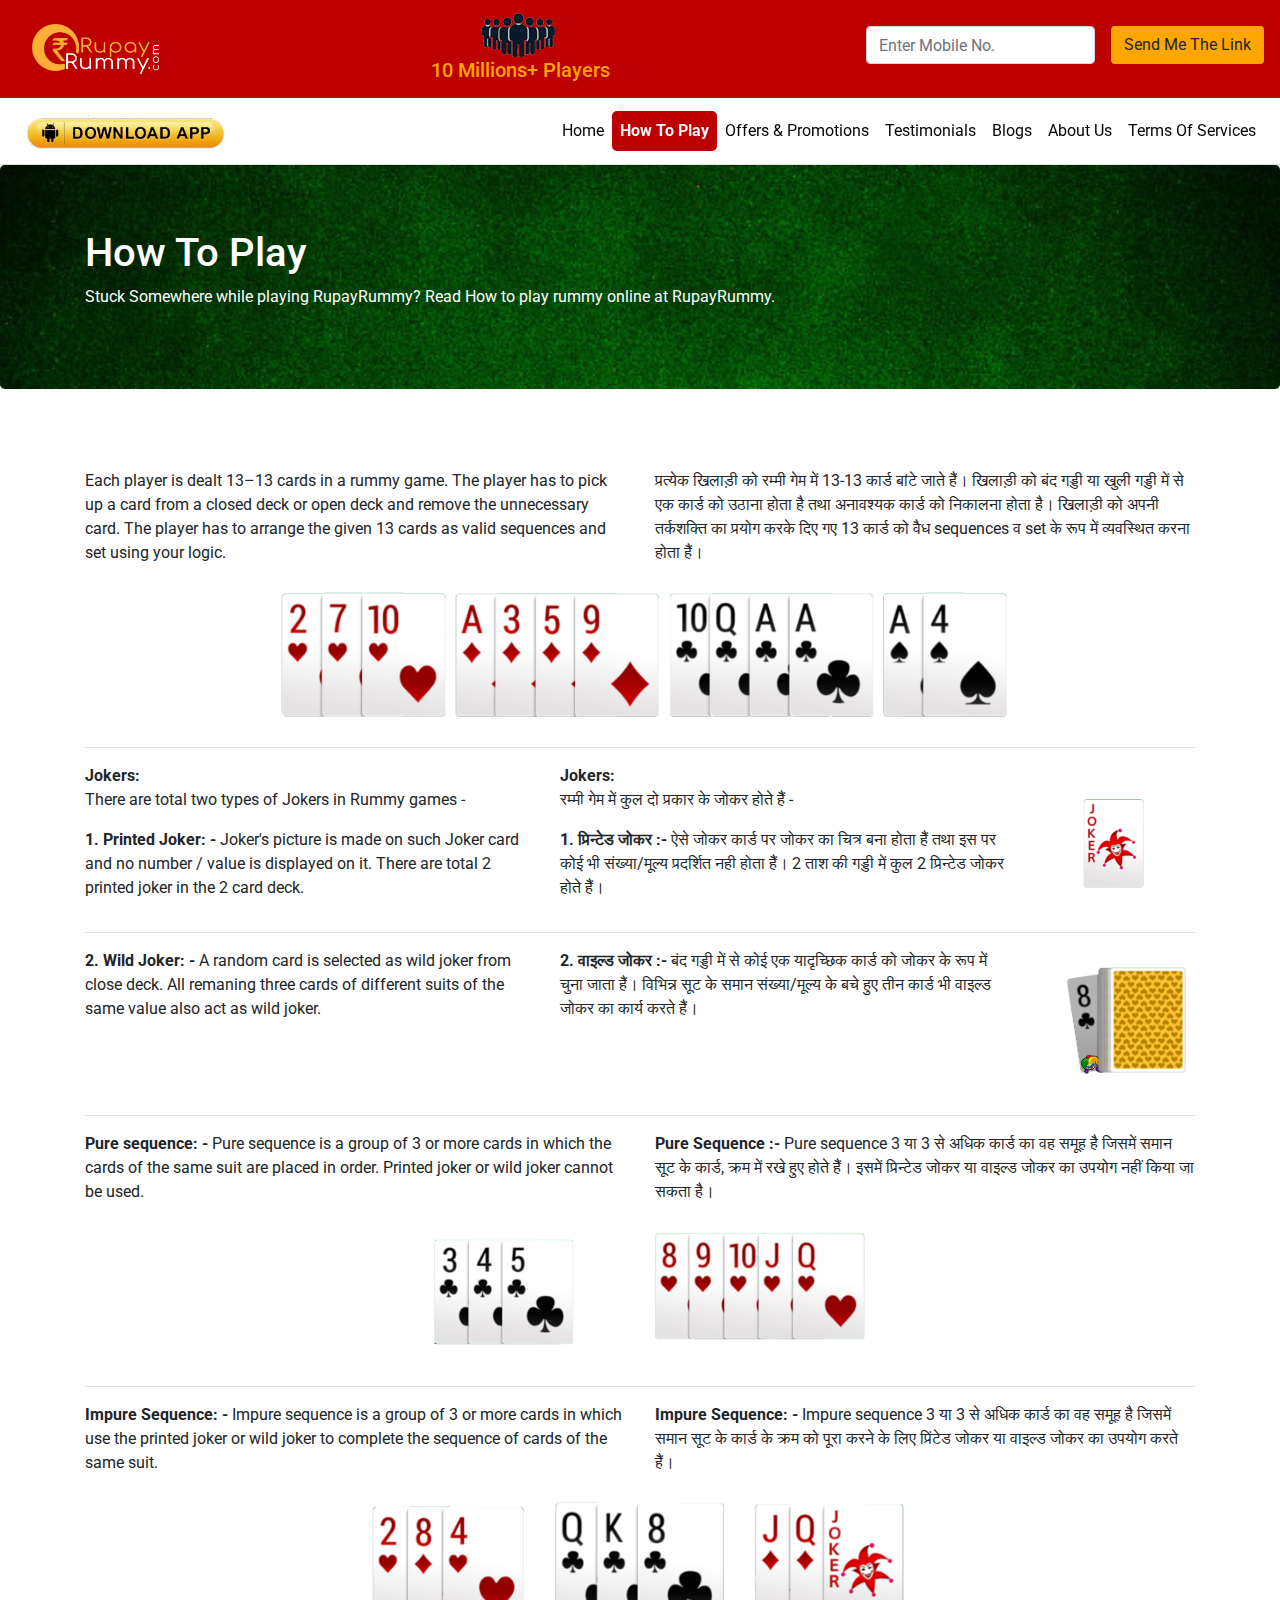
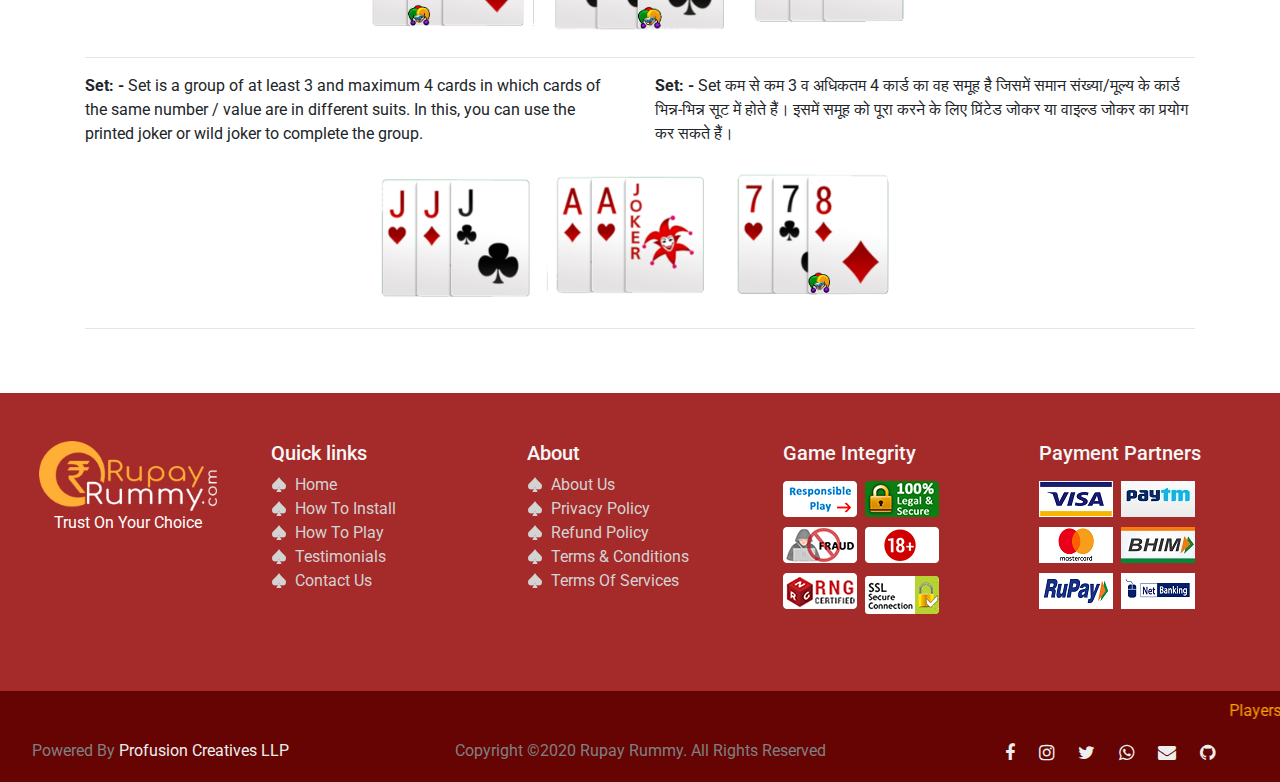
<file: htplay.html>
<!DOCTYPE html>
<html lang="en">
<head>
    <meta charset="UTF-8">
    <meta name="viewport" content="width=device-width, initial-scale=1.0">
    <title>Play Rummy Games and Win Real Cash Daily | New Rummy Games India | RUPAY RUMMY</title>
    <meta name="title" content="Best Online Play Rummy Game In India | Rummy Online Game Download - rupayrummy.com">
    <meta name="description" content="Online Rummy Game In India - Rummy is amongst the most popular games in India. Rupayrummy is Play Rummy Online on India's Most Trusted & Largest  Rummy Site">
    <meta name="keywords" content="Best Game To Play Rummy, Online Rummy Game In India, Rummy Online Game Download">
    <meta name="author" content="Vishal Tyagi">
    <meta name="robots" content="noindex">
    <meta name="google-site-verification" content="-KEpYwOqUEJMYp40vZsqiY6fz-4kHsYnjqnlaKU1S9w">

    <!-- Favicon and Touch Icons -->
    <link rel="shortcut icon" href="favicon.ico" type="image/x-icon">
    <link rel="apple-touch-icon" href="img/favicon/apple-touch-icon.png">
    <link rel="apple-touch-icon" href="img/favicon/apple-touch-icon-57x57.png" sizes="57x57">
    <link rel="apple-touch-icon" href="img/favicon/apple-touch-icon-72x72.png" sizes="72x72">
    <link rel="apple-touch-icon" href="img/favicon/apple-touch-icon-76x76.png" sizes="76x76">
    <link rel="apple-touch-icon" href="img/favicon/apple-touch-icon-114x114.png" sizes="114x114">
    <link rel="apple-touch-icon" href="img/favicon/apple-touch-icon-120x120.png" sizes="120x120">
    <link rel="apple-touch-icon" href="img/favicon/apple-touch-icon-144x144.png" sizes="144x144">
    <link rel="apple-touch-icon" href="img/favicon/apple-touch-icon-152x152.png" sizes="152x152">
    <link rel="apple-touch-icon" href="img/favicon/apple-touch-icon-180x180.png" sizes="180x180">

    <!-- Google Fonts -->
    <link href="https://fonts.googleapis.com/css?family=Open+Sans:300,300i,400,400i,600,600i,700,700i|Roboto:300,300i,400,400i,500,500i,600,600i,700,700i|Poppins:300,300i,400,400i,500,500i,600,600i,700,700i" rel="stylesheet">

    <!-- Stylesheet -->
    <link rel="stylesheet" type="text/css" href="https://stackpath.bootstrapcdn.com/font-awesome/4.7.0/css/font-awesome.min.css">
    <link rel="stylesheet" type="text/css" href="css/bootstrap.min.css">
    <link rel="stylesheet" type="text/css" href="css/owl.carousel.min.css">
    <link rel="stylesheet" type="text/css" href="style.css">

    <!-- JavaScript -->
    <script src="js/jquery.min.js"></script>
    <script src="js/bootstrap.min.js"></script>
    <script src="js/owl.carousel.min.js"></script>
    <script src="js/main.js"></script>

    <!-- Global site tag (gtag.js) - Google Analytics -->
    <script async src="https://www.googletagmanager.com/gtag/js?id=UA-122447792-1"></script>
    <script>
    window.dataLayer = window.dataLayer || [];
    function gtag(){dataLayer.push(arguments);}
    gtag('js', new Date());

    gtag('config', 'UA-122447792-1');
    </script>

    <!-- Facebook Pixel Code -->
    <script>
        !function(f,b,e,v,n,t,s)
        {if(f.fbq)return;n=f.fbq=function(){n.callMethod?
        n.callMethod.apply(n,arguments):n.queue.push(arguments)};
        if(!f._fbq)f._fbq=n;n.push=n;n.loaded=!0;n.version='2.0';
        n.queue=[];t=b.createElement(e);t.async=!0;
        t.src=v;s=b.getElementsByTagName(e)[0];
        s.parentNode.insertBefore(t,s)}(window,document,'script',
        'https://connect.facebook.net/en_US/fbevents.js');
        fbq('init', '273436247088734'); 
        fbq('track', 'PageView');
    </script>
    <noscript>
        <img height="1" width="1" src="https://www.facebook.com/tr?id=273436247088734&ev=PageView&noscript=1"/>
    </noscript>
    <!-- End Facebook Pixel Code -->

</head>
<body>
    <nav class="navbar navbar-expand navbar-dark bg-main">
      <a class="navbar-brand p-3" href="/">
        <img class="logo" src="img/logo.png" alt="RupayRummy">
      </a>
      <div class="text-center mx-auto">
        <img src="img/details/users.png">
        <h5 class="text-orange">10 Millions+ Players</h5>
      </div>
      <form class="form-inline d-none d-sm-flex">
        <div class="form-group mx-sm-3 mb-2">
          <input type="tel" name="phone" class="form-control" placeholder="Enter Mobile No." pattern="[789][0-9]{9}">
        </div>
        <button type="submit" class="btn btn-orange mb-2">Send Me The Link</button>
      </form>
    </nav>
    <nav class="navbar navbar-expand-md sticky-top bg-white navbar-light border-bottom shadow-sm">
        <a href="/v1/rupayrummy.apk">
          <img class="logo" src="img/details/download.png">
        </a>
        <button class="navbar-toggler" type="button" data-toggle="collapse" data-target="#navbarCollapse" aria-controls="navbarCollapse" aria-expanded="false" aria-label="Toggle navigation">
            <span class="navbar-toggler-icon"></span>
        </button>
        <div class="collapse navbar-collapse" id="navbarCollapse">
            <ul class="navbar-nav ml-auto">
            <li class="nav-item">
                <a class="nav-link" href="/">Home</a>
            </li>
            <li class="nav-item active">
                <a class="nav-link" href="htplay">How To Play</a>
            </li>
            <li class="nav-item">
                <a class="nav-link" href="offers">Offers & Promotions</a>
            </li>
            <li class="nav-item">
              <a class="nav-link" href="testimonials">Testimonials</a>
            </li>
            <li class="nav-item">
              <a class="nav-link" href="blogs">Blogs</a>
            </li>
            <li class="nav-item">
              <a class="nav-link" href="about">About Us</a>
            </li>
            <li class="nav-item">
              <a class="nav-link" href="tos">Terms Of Services</a>
            </li>
            </ul>
        </div>
    </nav>
    <header id="header">
        <div class="jumbotron">
            <div class="container">
              <h1>How To Play</h1>
              <p>Stuck Somewhere while playing RupayRummy? Read How to play rummy online at RupayRummy.</p>
            </div>
        </div>
    </header>
    <main id="main">
        <section class="bg-white pt-5 pb-5">
            <div class="container docs">
                <div class="row">
                    <div class="col-md-6">
                        <p>Each player is dealt 13–13 cards in a rummy game. The player has to pick up a card from a closed deck or open deck and remove the unnecessary card. The player has to arrange the given 13 cards as valid sequences and set using your logic.</p>
                    </div>
                    <div class="col-md-6">
                        <p>प्रत्येक खिलाड़ी को रम्मी गेम में 13-13 कार्ड बांटे जाते हैं। खिलाड़ी को बंद गड्डी या खुली गड्डी में से एक कार्ड को उठाना होता है तथा अनावश्यक कार्ड को निकालना होता है। खिलाड़ी को अपनी तर्कशक्ति का प्रयोग करके दिए गए 13 कार्ड को वैध sequences व set के रूप में व्यवस्थित करना होता हैं।</p>
                    </div>
                </div>
                <div class="row">
                    <div class="col-md-12 text-center">
                        <img src="img/cards/1.png">
                    </div>
                </div>
                <hr class="featurette-divider">
                <div class="row">
                    <div class="col-md-5">
                        <strong>Jokers:</strong>
                        <p>There are total two types of Jokers in Rummy games -</p>
                        <p><b>1. Printed Joker: -</b> Joker's picture is made on such Joker card and no number / value is displayed on it. There are total 2 printed joker in the 2 card deck.</p>
                    </div>
                    <div class="col-md-5">
                        <strong>Jokers:</strong>
                        <p>रम्मी गेम में कुल दो प्रकार के जोकर होते हैं -</p>
                        <p><b>1. प्रिन्टेड जोकर :-</b> ऐसे जोकर कार्ड पर जोकर का चित्र बना होता हैं तथा इस पर कोई भी संख्या/मूल्य प्रदर्शित नही होता हैं। 2 ताश की गड्डी में कुल 2 प्रिन्टेड जोकर होते हैं।</p>
                    </div>
                    <div class="col-md-2 text-center">
                        <img src="img/cards/2.png">
                    </div>
                </div>
                <hr class="featurette-divider">
                <div class="row">
                    <div class="col-md-5">
                        <p><b>2. Wild Joker: -</b> A random card is selected as wild joker from close deck. All remaning three cards of different suits of the same value also act as wild joker.</p>
                    </div>
                    <div class="col-md-5">
                        <p><b>2. वाइल्ड जोकर :-</b> बंद गड्डी में से कोई एक यादृच्छिक कार्ड को जोकर के रूप में चुना जाता हैं। विभिन्न सूट के समान संख्या/मूल्य के बचे हुए तीन कार्ड भी वाइल्ड जोकर का कार्य करते हैं।</p>
                    </div>
                    <div class="col-md-2 text-center">
                        <img src="img/cards/3.png">
                    </div>
                </div>
                <hr class="featurette-divider">
                <div class="row">
                    <div class="col-md-6">
                        <p><b>Pure sequence: -</b> Pure sequence is a group of 3 or more cards in which the cards of the same suit are placed in order. Printed joker or wild joker cannot be used.</p>
                    </div>
                    <div class="col-md-6">
                        <p><b>Pure Sequence :-</b> Pure sequence 3 या 3 से अधिक कार्ड का वह समूह है जिसमें समान सूट के कार्ड, क्रम में रखे हुए होते हैं। इसमें प्रिन्टेड जोकर या वाइल्ड जोकर का उपयोग नहीं किया जा सकता है।</p>
                    </div>
                </div>
                <div class="row">
                    <div class="col-md-12 text-center">
                        <img src="img/cards/4-1.png">
                        <img src="img/cards/4-2.png">
                    </div>
                </div>
                <hr class="featurette-divider">
                <div class="row">
                    <div class="col-md-6">
                        <p><b>Impure Sequence: -</b> Impure sequence is a group of 3 or more cards in which use the printed joker or wild joker to complete the sequence of cards of the same suit.</p>
                    </div>
                    <div class="col-md-6">
                        <p><b>Impure Sequence: -</b> Impure sequence 3 या 3 से अधिक कार्ड का वह समूह है जिसमें समान सूट के कार्ड के क्रम को पूरा करने के लिए प्रिंटेड जोकर या वाइल्ड जोकर का उपयोग करते हैं।</p>
                    </div>
                </div>
                <div class="row">
                    <div class="col-md-12 text-center">
                        <img src="img/cards/5-1.png">
                        <img src="img/cards/5-2.png">
                        <img src="img/cards/5-3.png">
                    </div>
                </div>
                <hr class="featurette-divider">
                <div class="row">
                    <div class="col-md-6">
                        <p><b>Set: -</b> Set is a group of at least 3 and maximum 4 cards in which cards of the same number / value are in different suits. In this, you can use the printed joker or wild joker to complete the group.</p>
                    </div>
                    <div class="col-md-6">
                        <p><b>Set: -</b> Set कम से कम 3 व अधिकतम 4 कार्ड का वह समूह है जिसमें समान संख्या/मूल्य के कार्ड भिन्न-भिन्न सूट में होते हैं। इसमें समूह को पूरा करने के लिए प्रिंटेड जोकर या वाइल्ड जोकर का प्रयोग कर सकते हैं।</p>
                    </div>
                </div>
                <div class="row">
                    <div class="col-md-12 text-center">
                        <img src="img/cards/6-1.png">
                        <img src="img/cards/6-2.png">
                        <img src="img/cards/6-3.png">
                    </div>
                </div>
                <hr class="featurette-divider">
                
              </div>
        </section>
    </main>
    <footer id="footer">
        <div class="container-fluid py-5 bg-brown">
          <div class="row">
              <div class="col-12 col-md text-center">
                <img src="img/logo.png" alt="Rupay Rummy" height="70px">
                <p class="d-block mb-3 text-white">Trust On Your Choice</p>
              </div>
              <div class="col-6 col-md">
                <h5>Quick links</h5>
                <ul class="list-unstyled footer-txt text-small">
                  <li><a class="text-shade" href="/">Home</a></li>
                  <li><a class="text-shade" href="htinstall">How To Install</a></li>
                  <li><a class="text-shade" href="htplay">How To Play</a></li>
                  <li><a class="text-shade" href="testimonials">Testimonials</a></li>
                  <li><a class="text-shade" href="contact">Contact Us</a></li>
                </ul>
              </div>
              <div class="col-6 col-md">
                <h5>About</h5>
                <ul class="list-unstyled footer-txt text-small">
                  <li><a class="text-shade" href="about">About Us</a></li>
                  <li><a class="text-shade" href="privacy">Privacy Policy</a></li>
                  <li><a class="text-shade" href="refund">Refund Policy</a></li>
                  <li><a class="text-shade" href="tnc">Terms & Conditions</a></li>
                  <li><a class="text-shade" href="tos">Terms Of Services</a></li>
                </ul>
              </div>
              <div class="col-6 col-md">
                <h5>Game Integrity</h5>
                <div class="row footer-img mt-3">
                  <ul class="list-unstyled mr-2 text-small">
                    <li><img src="img/details/s1.png"></li>
                    <li><img src="img/details/s2.png"></li>
                    <li><img src="img/details/s3.png"></li>
                  </ul>
                  <ul class="list-unstyled text-small">
                    <li><img src="img/details/s4.png"></li>
                    <li><img src="img/details/s5.png"></li>
                    <li><img src="img/details/s6.png"></li>
                  </ul>
                </div>
              </div>
              <div class="col-6 col-md">
                <h5>Payment Partners</h5>
                <div class="row footer-img mt-3">
                  <ul class="list-unstyled mr-2 text-small">
                    <li><img src="img/details/p1.png"></li>
                    <li><img src="img/details/p2.png"></li>
                    <li><img src="img/details/p3.png"></li>
                  </ul>
                  <ul class="list-unstyled text-small">
                    <li><img src="img/details/p4.jpg"></li>
                    <li><img src="img/details/p5.jpg"></li>
                    <li><img src="img/details/p6.png"></li>
                  </ul>
                </div>             
              </div>
            </div>
        </div>
        <div class="container-fluid bg-credits pt-2">
            <div class="row">
              <marquee>
                <p class="text-orange">Players From Telangana, Assam and Odisha are not allowed to play rummy for prize. <a href="tos">Know More</a></p>
              </marquee>
            </div>
            <div class="row text-center">
              <div class="col-md-3">
                <p class="text-gray">Powered By <a href="http://profussioncreatives.com" target="_blank">Profusion Creatives LLP</a></p>
              </div>
                <div class="col-md-6">
                    <p class="text-gray">Copyright &copy;2020 Rupay Rummy. All Rights Reserved</p>
                 </div>
                 <div class="col-md-3">
                  <ul class="list-unstyled social-icons text-small">
                    <li><a href="https://www.facebook.com/RupayRummy/" target="_blank"><i class="fa fa-facebook"></i></a></li>
                    <li><a href="https://www.instagram.com/rupayrummy" target="_blank"><i class="fa fa-instagram"></i></a></li>
                    <li><a href="https://www.twitter.com/rupayrummy" target="_blank"><i class="fa fa-twitter"></i></a></li>
                    <li><a href="https://api.whatsapp.com/send?phone=919372283062&text=Welcome TO Rupay Rummy" target="_blank"><i class="fa fa-whatsapp"></i></a></li>
                    <li><a href="mailto:support@rupayrummy.com"><i class="fa fa-envelope"></i></a></li>
                    <li><a href="https://github.com/VishalXtyagi/rupayrummy"><i class="fa fa-github"></i></a></li>
                  </ul>
                </div>
            </div>
        </div>
    </footer>
</body>
</html>
</file>
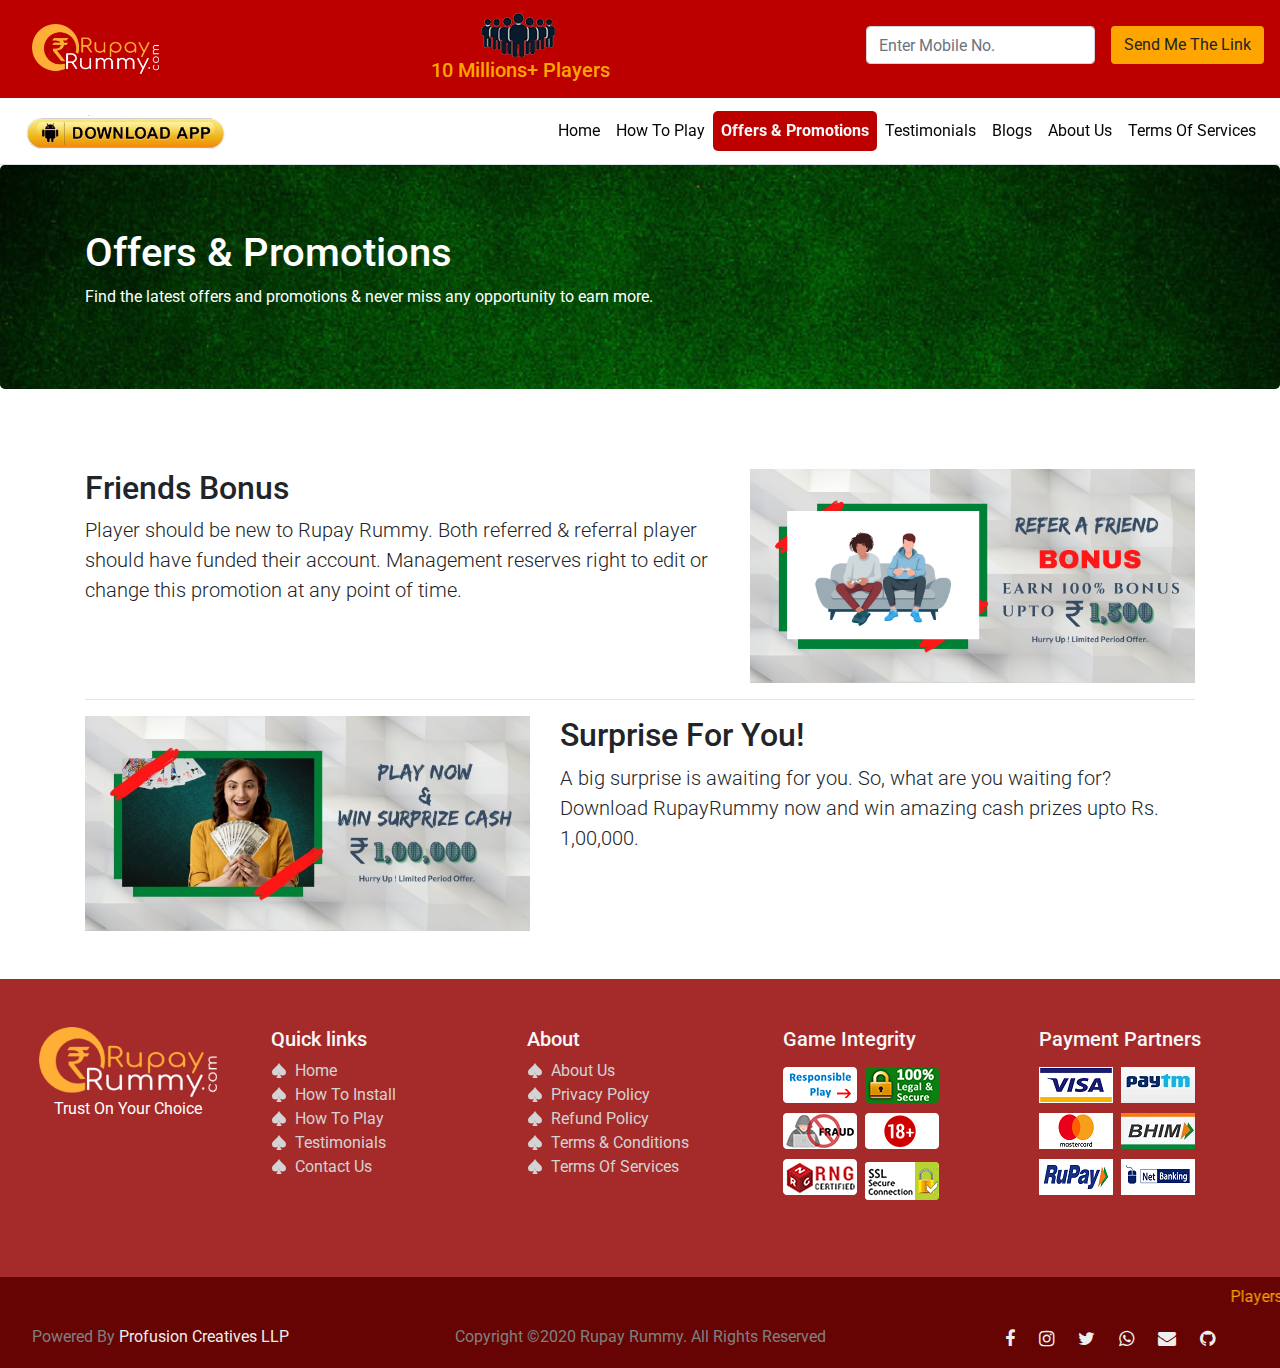
<file: offers.html>
<!DOCTYPE html>
<html lang="en">
<head>
    <meta charset="UTF-8">
    <meta name="viewport" content="width=device-width, initial-scale=1.0">
    <title>Play Rummy Games and Win Real Cash Daily | New Rummy Games India | RUPAY RUMMY</title>
    <meta name="title" content="Best Online Play Rummy Game In India | Rummy Online Game Download - rupayrummy.com">
    <meta name="description" content="Online Rummy Game In India - Rummy is amongst the most popular games in India. Rupayrummy is Play Rummy Online on India's Most Trusted & Largest  Rummy Site">
    <meta name="keywords" content="Best Game To Play Rummy, Online Rummy Game In India, Rummy Online Game Download">
    <meta name="author" content="Vishal Tyagi">
    <meta name="robots" content="noindex">
    <meta name="google-site-verification" content="-KEpYwOqUEJMYp40vZsqiY6fz-4kHsYnjqnlaKU1S9w">

    <!-- Favicon and Touch Icons -->
    <link rel="shortcut icon" href="favicon.ico" type="image/x-icon">
    <link rel="apple-touch-icon" href="img/favicon/apple-touch-icon.png">
    <link rel="apple-touch-icon" href="img/favicon/apple-touch-icon-57x57.png" sizes="57x57">
    <link rel="apple-touch-icon" href="img/favicon/apple-touch-icon-72x72.png" sizes="72x72">
    <link rel="apple-touch-icon" href="img/favicon/apple-touch-icon-76x76.png" sizes="76x76">
    <link rel="apple-touch-icon" href="img/favicon/apple-touch-icon-114x114.png" sizes="114x114">
    <link rel="apple-touch-icon" href="img/favicon/apple-touch-icon-120x120.png" sizes="120x120">
    <link rel="apple-touch-icon" href="img/favicon/apple-touch-icon-144x144.png" sizes="144x144">
    <link rel="apple-touch-icon" href="img/favicon/apple-touch-icon-152x152.png" sizes="152x152">
    <link rel="apple-touch-icon" href="img/favicon/apple-touch-icon-180x180.png" sizes="180x180">

    <!-- Google Fonts -->
    <link href="https://fonts.googleapis.com/css?family=Open+Sans:300,300i,400,400i,600,600i,700,700i|Roboto:300,300i,400,400i,500,500i,600,600i,700,700i|Poppins:300,300i,400,400i,500,500i,600,600i,700,700i" rel="stylesheet">

    <!-- Stylesheet -->
    <link rel="stylesheet" type="text/css" href="https://stackpath.bootstrapcdn.com/font-awesome/4.7.0/css/font-awesome.min.css">
    <link rel="stylesheet" type="text/css" href="css/bootstrap.min.css">
    <link rel="stylesheet" type="text/css" href="css/owl.carousel.min.css">
    <link rel="stylesheet" type="text/css" href="style.css">

    <!-- JavaScript -->
    <script src="js/jquery.min.js"></script>
    <script src="js/bootstrap.min.js"></script>
    <script src="js/owl.carousel.min.js"></script>
    <script src="js/main.js"></script>

    <!-- Global site tag (gtag.js) - Google Analytics -->
    <script async src="https://www.googletagmanager.com/gtag/js?id=UA-122447792-1"></script>
    <script>
    window.dataLayer = window.dataLayer || [];
    function gtag(){dataLayer.push(arguments);}
    gtag('js', new Date());

    gtag('config', 'UA-122447792-1');
    </script>

    <!-- Facebook Pixel Code -->
    <script>
        !function(f,b,e,v,n,t,s)
        {if(f.fbq)return;n=f.fbq=function(){n.callMethod?
        n.callMethod.apply(n,arguments):n.queue.push(arguments)};
        if(!f._fbq)f._fbq=n;n.push=n;n.loaded=!0;n.version='2.0';
        n.queue=[];t=b.createElement(e);t.async=!0;
        t.src=v;s=b.getElementsByTagName(e)[0];
        s.parentNode.insertBefore(t,s)}(window,document,'script',
        'https://connect.facebook.net/en_US/fbevents.js');
        fbq('init', '273436247088734'); 
        fbq('track', 'PageView');
    </script>
    <noscript>
        <img height="1" width="1" src="https://www.facebook.com/tr?id=273436247088734&ev=PageView&noscript=1"/>
    </noscript>
    <!-- End Facebook Pixel Code -->

</head>
<body>
    <nav class="navbar navbar-expand navbar-dark bg-main">
      <a class="navbar-brand p-3" href="/">
        <img class="logo" src="img/logo.png" alt="RupayRummy">
      </a>
      <div class="text-center mx-auto">
        <img src="img/details/users.png">
        <h5 class="text-orange">10 Millions+ Players</h5>
      </div>
      <form class="form-inline d-none d-sm-flex">
        <div class="form-group mx-sm-3 mb-2">
          <input type="tel" name="phone" class="form-control" placeholder="Enter Mobile No." pattern="[789][0-9]{9}">
        </div>
        <button type="submit" class="btn btn-orange mb-2">Send Me The Link</button>
      </form>
    </nav>
    <nav class="navbar navbar-expand-md sticky-top bg-white navbar-light border-bottom shadow-sm">
        <a href="/v1/rupayrummy.apk">
          <img class="logo" src="img/details/download.png">
        </a>
        <button class="navbar-toggler" type="button" data-toggle="collapse" data-target="#navbarCollapse" aria-controls="navbarCollapse" aria-expanded="false" aria-label="Toggle navigation">
            <span class="navbar-toggler-icon"></span>
        </button>
        <div class="collapse navbar-collapse" id="navbarCollapse">
            <ul class="navbar-nav ml-auto">
            <li class="nav-item">
                <a class="nav-link" href="/">Home</a>
            </li>
            <li class="nav-item">
                <a class="nav-link" href="htplay">How To Play</a>
            </li>
            <li class="nav-item active">
                <a class="nav-link" href="offers">Offers & Promotions</a>
            </li>
            <li class="nav-item">
              <a class="nav-link" href="testimonials">Testimonials</a>
            </li>
            <li class="nav-item">
              <a class="nav-link" href="blogs">Blogs</a>
            </li>
            <li class="nav-item">
              <a class="nav-link" href="about">About Us</a>
            </li>
            <li class="nav-item">
              <a class="nav-link" href="tos">Terms Of Services</a>
            </li>
            </ul>
        </div>
    </nav>
    <header id="header">
        <div class="jumbotron">
            <div class="container">
              <h1>Offers & Promotions</h1>
              <p>Find the latest offers and promotions & never miss any opportunity to earn more.</p>
            </div>
        </div>
    </header>
    <main id="main">
        <section class="bg-white pt-5 pb-5">
            <div class="container">
                  <div class="row featurette">
                    <div class="col-md-7">
                    <h2 class="featurette-heading">Friends Bonus</h2>
                    <p class="lead">Player should be new to Rupay Rummy. Both referred & referral player should have funded their account. Management reserves right to edit or change this promotion at any point of time.</p>
                    </div>
                    <div class="col-md-5">
                    <a href="#"><img src="img/offers/refer.png" class="featurette-image img-fluid mx-auto"></a>
                    </div>
                  </div>
                  <hr class="featurette-divider">
                  <div class="row featurette">
                    <div class="col-md-7 order-md-2">
                        <h2 class="featurette-heading">Surprise For You!</h2>
                        <p class="lead">A big surprise is awaiting for you. So, what are you waiting for? Download RupayRummy now and win amazing cash prizes upto Rs. 1,00,000.</p>
                        </div>
                        <div class="col-md-5 order-md-1">
                            <a href="#"><img src="img/offers/surprise.jpg" class="featurette-image img-fluid mx-auto"></a>
                        </div>
                  </div>
              </div>
        </section>
    </main>
    <footer id="footer">
        <div class="container-fluid py-5 bg-brown">
          <div class="row">
              <div class="col-12 col-md text-center">
                <img src="img/logo.png" alt="Rupay Rummy" height="70px">
                <p class="d-block mb-3 text-white">Trust On Your Choice</p>
              </div>
              <div class="col-6 col-md">
                <h5>Quick links</h5>
                <ul class="list-unstyled footer-txt text-small">
                  <li><a class="text-shade" href="/">Home</a></li>
                  <li><a class="text-shade" href="htinstall">How To Install</a></li>
                  <li><a class="text-shade" href="htplay">How To Play</a></li>
                  <li><a class="text-shade" href="testimonials">Testimonials</a></li>
                  <li><a class="text-shade" href="contact">Contact Us</a></li>
                </ul>
              </div>
              <div class="col-6 col-md">
                <h5>About</h5>
                <ul class="list-unstyled footer-txt text-small">
                  <li><a class="text-shade" href="about">About Us</a></li>
                  <li><a class="text-shade" href="privacy">Privacy Policy</a></li>
                  <li><a class="text-shade" href="refund">Refund Policy</a></li>
                  <li><a class="text-shade" href="tnc">Terms & Conditions</a></li>
                  <li><a class="text-shade" href="tos">Terms Of Services</a></li>
                </ul>
              </div>
              <div class="col-6 col-md">
                <h5>Game Integrity</h5>
                <div class="row footer-img mt-3">
                  <ul class="list-unstyled mr-2 text-small">
                    <li><img src="img/details/s1.png"></li>
                    <li><img src="img/details/s2.png"></li>
                    <li><img src="img/details/s3.png"></li>
                  </ul>
                  <ul class="list-unstyled text-small">
                    <li><img src="img/details/s4.png"></li>
                    <li><img src="img/details/s5.png"></li>
                    <li><img src="img/details/s6.png"></li>
                  </ul>
                </div>
              </div>
              <div class="col-6 col-md">
                <h5>Payment Partners</h5>
                <div class="row footer-img mt-3">
                  <ul class="list-unstyled mr-2 text-small">
                    <li><img src="img/details/p1.png"></li>
                    <li><img src="img/details/p2.png"></li>
                    <li><img src="img/details/p3.png"></li>
                  </ul>
                  <ul class="list-unstyled text-small">
                    <li><img src="img/details/p4.jpg"></li>
                    <li><img src="img/details/p5.jpg"></li>
                    <li><img src="img/details/p6.png"></li>
                  </ul>
                </div>             
              </div>
            </div>
        </div>
        <div class="container-fluid bg-credits pt-2">
            <div class="row">
              <marquee>
                <p class="text-orange">Players From Telangana, Assam and Odisha are not allowed to play rummy for prize. <a href="tos">Know More</a></p>
              </marquee>
            </div>
            <div class="row text-center">
              <div class="col-md-3">
                <p class="text-gray">Powered By <a href="http://profussioncreatives.com" target="_blank">Profusion Creatives LLP</a></p>
              </div>
                <div class="col-md-6">
                    <p class="text-gray">Copyright &copy;2020 Rupay Rummy. All Rights Reserved</p>
                 </div>
                 <div class="col-md-3">
                  <ul class="list-unstyled social-icons text-small">
                    <li><a href="https://www.facebook.com/RupayRummy/" target="_blank"><i class="fa fa-facebook"></i></a></li>
                    <li><a href="https://www.instagram.com/rupayrummy" target="_blank"><i class="fa fa-instagram"></i></a></li>
                    <li><a href="https://www.twitter.com/rupayrummy" target="_blank"><i class="fa fa-twitter"></i></a></li>
                    <li><a href="https://api.whatsapp.com/send?phone=919372283062&text=Welcome TO Rupay Rummy" target="_blank"><i class="fa fa-whatsapp"></i></a></li>
                    <li><a href="mailto:support@rupayrummy.com"><i class="fa fa-envelope"></i></a></li>
                    <li><a href="https://github.com/VishalXtyagi/rupayrummy"><i class="fa fa-github"></i></a></li>
                  </ul>
                </div>
            </div>
        </div>
    </footer>
</body>
</html>
</file>
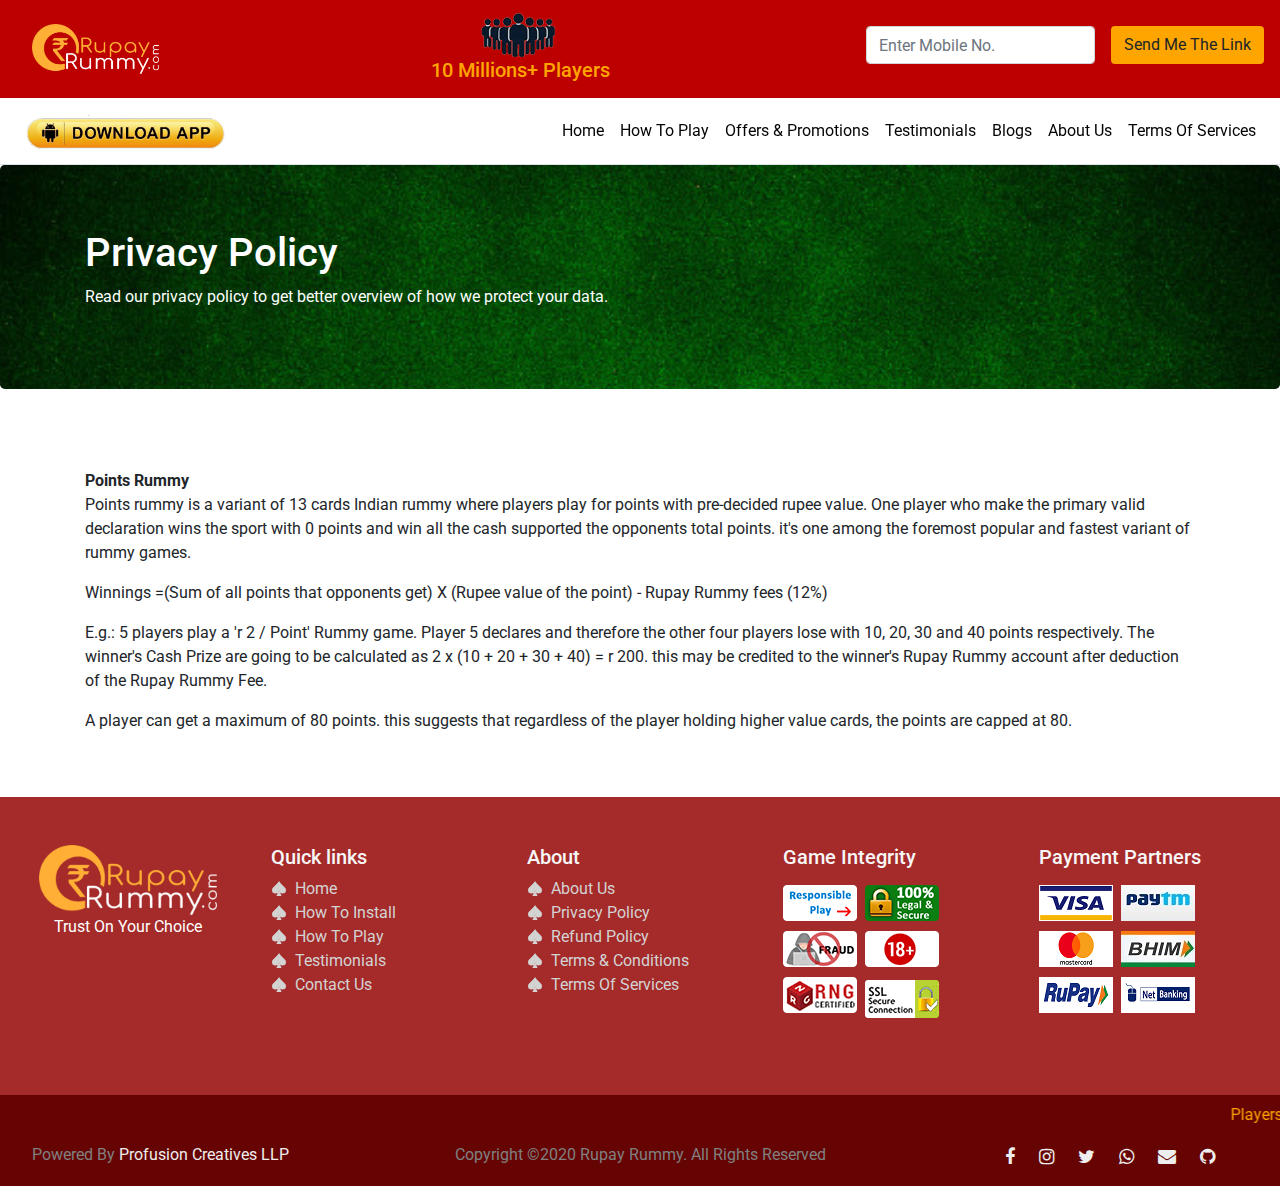
<file: pricing.html>
<!DOCTYPE html>
<html lang="en">
<head>
    <meta charset="UTF-8">
    <meta name="viewport" content="width=device-width, initial-scale=1.0">
    <title>Play Rummy Games and Win Real Cash Daily | New Rummy Games India | RUPAY RUMMY</title>
    <meta name="title" content="Best Online Play Rummy Game In India | Rummy Online Game Download - rupayrummy.com">
    <meta name="description" content="Online Rummy Game In India - Rummy is amongst the most popular games in India. Rupayrummy is Play Rummy Online on India's Most Trusted & Largest  Rummy Site">
    <meta name="keywords" content="Best Game To Play Rummy, Online Rummy Game In India, Rummy Online Game Download">
    <meta name="author" content="Vishal Tyagi">
    <meta name="robots" content="noindex">
    <meta name="google-site-verification" content="-KEpYwOqUEJMYp40vZsqiY6fz-4kHsYnjqnlaKU1S9w">

    <!-- Favicon and Touch Icons -->
    <link rel="shortcut icon" href="favicon.ico" type="image/x-icon">
    <link rel="apple-touch-icon" href="img/favicon/apple-touch-icon.png">
    <link rel="apple-touch-icon" href="img/favicon/apple-touch-icon-57x57.png" sizes="57x57">
    <link rel="apple-touch-icon" href="img/favicon/apple-touch-icon-72x72.png" sizes="72x72">
    <link rel="apple-touch-icon" href="img/favicon/apple-touch-icon-76x76.png" sizes="76x76">
    <link rel="apple-touch-icon" href="img/favicon/apple-touch-icon-114x114.png" sizes="114x114">
    <link rel="apple-touch-icon" href="img/favicon/apple-touch-icon-120x120.png" sizes="120x120">
    <link rel="apple-touch-icon" href="img/favicon/apple-touch-icon-144x144.png" sizes="144x144">
    <link rel="apple-touch-icon" href="img/favicon/apple-touch-icon-152x152.png" sizes="152x152">
    <link rel="apple-touch-icon" href="img/favicon/apple-touch-icon-180x180.png" sizes="180x180">

    <!-- Google Fonts -->
    <link href="https://fonts.googleapis.com/css?family=Open+Sans:300,300i,400,400i,600,600i,700,700i|Roboto:300,300i,400,400i,500,500i,600,600i,700,700i|Poppins:300,300i,400,400i,500,500i,600,600i,700,700i" rel="stylesheet">

    <!-- Stylesheet -->
    <link rel="stylesheet" type="text/css" href="https://stackpath.bootstrapcdn.com/font-awesome/4.7.0/css/font-awesome.min.css">
    <link rel="stylesheet" type="text/css" href="css/bootstrap.min.css">
    <link rel="stylesheet" type="text/css" href="css/owl.carousel.min.css">
    <link rel="stylesheet" type="text/css" href="style.css">

    <!-- JavaScript -->
    <script src="js/jquery.min.js"></script>
    <script src="js/bootstrap.min.js"></script>
    <script src="js/owl.carousel.min.js"></script>
    <script src="js/main.js"></script>

    <!-- Global site tag (gtag.js) - Google Analytics -->
    <script async src="https://www.googletagmanager.com/gtag/js?id=UA-122447792-1"></script>
    <script>
    window.dataLayer = window.dataLayer || [];
    function gtag(){dataLayer.push(arguments);}
    gtag('js', new Date());

    gtag('config', 'UA-122447792-1');
    </script>

    <!-- Facebook Pixel Code -->
    <script>
        !function(f,b,e,v,n,t,s)
        {if(f.fbq)return;n=f.fbq=function(){n.callMethod?
        n.callMethod.apply(n,arguments):n.queue.push(arguments)};
        if(!f._fbq)f._fbq=n;n.push=n;n.loaded=!0;n.version='2.0';
        n.queue=[];t=b.createElement(e);t.async=!0;
        t.src=v;s=b.getElementsByTagName(e)[0];
        s.parentNode.insertBefore(t,s)}(window,document,'script',
        'https://connect.facebook.net/en_US/fbevents.js');
        fbq('init', '273436247088734'); 
        fbq('track', 'PageView');
    </script>
    <noscript>
        <img height="1" width="1" src="https://www.facebook.com/tr?id=273436247088734&ev=PageView&noscript=1"/>
    </noscript>
    <!-- End Facebook Pixel Code -->

</head>
<body>
    <nav class="navbar navbar-expand navbar-dark bg-main">
      <a class="navbar-brand p-3" href="/">
        <img class="logo" src="img/logo.png" alt="RupayRummy">
      </a>
      <div class="text-center mx-auto">
        <img src="img/details/users.png">
        <h5 class="text-orange">10 Millions+ Players</h5>
      </div>
      <form class="form-inline d-none d-sm-flex">
        <div class="form-group mx-sm-3 mb-2">
          <input type="tel" name="phone" class="form-control" placeholder="Enter Mobile No." pattern="[789][0-9]{9}">
        </div>
        <button type="submit" class="btn btn-orange mb-2">Send Me The Link</button>
      </form>
    </nav>
    <nav class="navbar navbar-expand-md sticky-top bg-white navbar-light border-bottom shadow-sm">
        <a href="/v1/rupayrummy.apk">
          <img class="logo" src="img/details/download.png">
        </a>
        <button class="navbar-toggler" type="button" data-toggle="collapse" data-target="#navbarCollapse" aria-controls="navbarCollapse" aria-expanded="false" aria-label="Toggle navigation">
            <span class="navbar-toggler-icon"></span>
        </button>
        <div class="collapse navbar-collapse" id="navbarCollapse">
            <ul class="navbar-nav ml-auto">
            <li class="nav-item">
                <a class="nav-link" href="/">Home</a>
            </li>
            <li class="nav-item">
                <a class="nav-link" href="htplay">How To Play</a>
            </li>
            <li class="nav-item">
                <a class="nav-link" href="offers">Offers & Promotions</a>
            </li>
            <li class="nav-item">
              <a class="nav-link" href="testimonials">Testimonials</a>
            </li>
            <li class="nav-item">
              <a class="nav-link" href="blogs">Blogs</a>
            </li>
            <li class="nav-item">
              <a class="nav-link" href="about">About Us</a>
            </li>
            <li class="nav-item">
              <a class="nav-link" href="tos">Terms Of Services</a>
            </li>
            </ul>
        </div>
    </nav>
    <header id="header">
        <div class="jumbotron">
            <div class="container">
              <h1>Privacy Policy</h1>
              <p>Read our privacy policy to get better overview of how we protect your data.</p>
            </div>
        </div>
    </header>
    <main id="main">
        <section class="bg-white pt-5 pb-5">
            <div class="container">
                <div class="row">
                    <div class="col-md-12">
                        <strong>Points Rummy</strong>
                        <p>Points rummy is a variant of 13 cards Indian rummy where players play for points with pre-decided rupee value. One player who make the primary valid declaration wins the sport with 0 points and win all the cash supported the opponents total points. it's one among the foremost popular and fastest variant of rummy games.</p>
                        <p>Winnings =(Sum of all points that opponents get) X (Rupee value of the point) - Rupay Rummy fees (12%)</p>
                        <p>E.g.: 5 players play a 'r 2 / Point' Rummy game. Player 5 declares and therefore the other four players lose with 10, 20, 30 and 40 points respectively. The winner's Cash Prize are going to be calculated as 2 x (10 + 20 + 30 + 40) = r 200. this may be credited to the winner's Rupay Rummy account after deduction of the Rupay Rummy Fee.</p>
                        <p>A player can get a maximum of 80 points. this suggests that regardless of the player holding higher value cards, the points are capped at 80.</p>
                    </div>
                </div>
              </div>
        </section>
    </main>
    <footer id="footer">
        <div class="container-fluid py-5 bg-brown">
          <div class="row">
              <div class="col-12 col-md text-center">
                <img src="img/logo.png" alt="Rupay Rummy" height="70px">
                <p class="d-block mb-3 text-white">Trust On Your Choice</p>
              </div>
              <div class="col-6 col-md">
                <h5>Quick links</h5>
                <ul class="list-unstyled footer-txt text-small">
                  <li><a class="text-shade" href="/">Home</a></li>
                  <li><a class="text-shade" href="htinstall">How To Install</a></li>
                  <li><a class="text-shade" href="htplay">How To Play</a></li>
                  <li><a class="text-shade" href="testimonials">Testimonials</a></li>
                  <li><a class="text-shade" href="contact">Contact Us</a></li>
                </ul>
              </div>
              <div class="col-6 col-md">
                <h5>About</h5>
                <ul class="list-unstyled footer-txt text-small">
                  <li><a class="text-shade" href="about">About Us</a></li>
                  <li><a class="text-shade" href="privacy">Privacy Policy</a></li>
                  <li><a class="text-shade" href="refund">Refund Policy</a></li>
                  <li><a class="text-shade" href="tnc">Terms & Conditions</a></li>
                  <li><a class="text-shade" href="tos">Terms Of Services</a></li>
                </ul>
              </div>
              <div class="col-6 col-md">
                <h5>Game Integrity</h5>
                <div class="row footer-img mt-3">
                  <ul class="list-unstyled mr-2 text-small">
                    <li><img src="img/details/s1.png"></li>
                    <li><img src="img/details/s2.png"></li>
                    <li><img src="img/details/s3.png"></li>
                  </ul>
                  <ul class="list-unstyled text-small">
                    <li><img src="img/details/s4.png"></li>
                    <li><img src="img/details/s5.png"></li>
                    <li><img src="img/details/s6.png"></li>
                  </ul>
                </div>
              </div>
              <div class="col-6 col-md">
                <h5>Payment Partners</h5>
                <div class="row footer-img mt-3">
                  <ul class="list-unstyled mr-2 text-small">
                    <li><img src="img/details/p1.png"></li>
                    <li><img src="img/details/p2.png"></li>
                    <li><img src="img/details/p3.png"></li>
                  </ul>
                  <ul class="list-unstyled text-small">
                    <li><img src="img/details/p4.jpg"></li>
                    <li><img src="img/details/p5.jpg"></li>
                    <li><img src="img/details/p6.png"></li>
                  </ul>
                </div>             
              </div>
            </div>
        </div>
        <div class="container-fluid bg-credits pt-2">
            <div class="row">
              <marquee>
                <p class="text-orange">Players From Telangana, Assam and Odisha are not allowed to play rummy for prize. <a href="tos">Know More</a></p>
              </marquee>
            </div>
            <div class="row text-center">
              <div class="col-md-3">
                <p class="text-gray">Powered By <a href="http://profussioncreatives.com" target="_blank">Profusion Creatives LLP</a></p>
              </div>
                <div class="col-md-6">
                    <p class="text-gray">Copyright &copy;2020 Rupay Rummy. All Rights Reserved</p>
                 </div>
                 <div class="col-md-3">
                  <ul class="list-unstyled social-icons text-small">
                    <li><a href="https://www.facebook.com/RupayRummy/" target="_blank"><i class="fa fa-facebook"></i></a></li>
                    <li><a href="https://www.instagram.com/rupayrummy" target="_blank"><i class="fa fa-instagram"></i></a></li>
                    <li><a href="https://www.twitter.com/rupayrummy" target="_blank"><i class="fa fa-twitter"></i></a></li>
                    <li><a href="https://api.whatsapp.com/send?phone=919372283062&text=Welcome TO Rupay Rummy" target="_blank"><i class="fa fa-whatsapp"></i></a></li>
                    <li><a href="mailto:support@rupayrummy.com"><i class="fa fa-envelope"></i></a></li>
                    <li><a href="https://github.com/VishalXtyagi/rupayrummy"><i class="fa fa-github"></i></a></li>
                  </ul>
                </div>
            </div>
        </div>
    </footer>
</body>
</html>
</file>
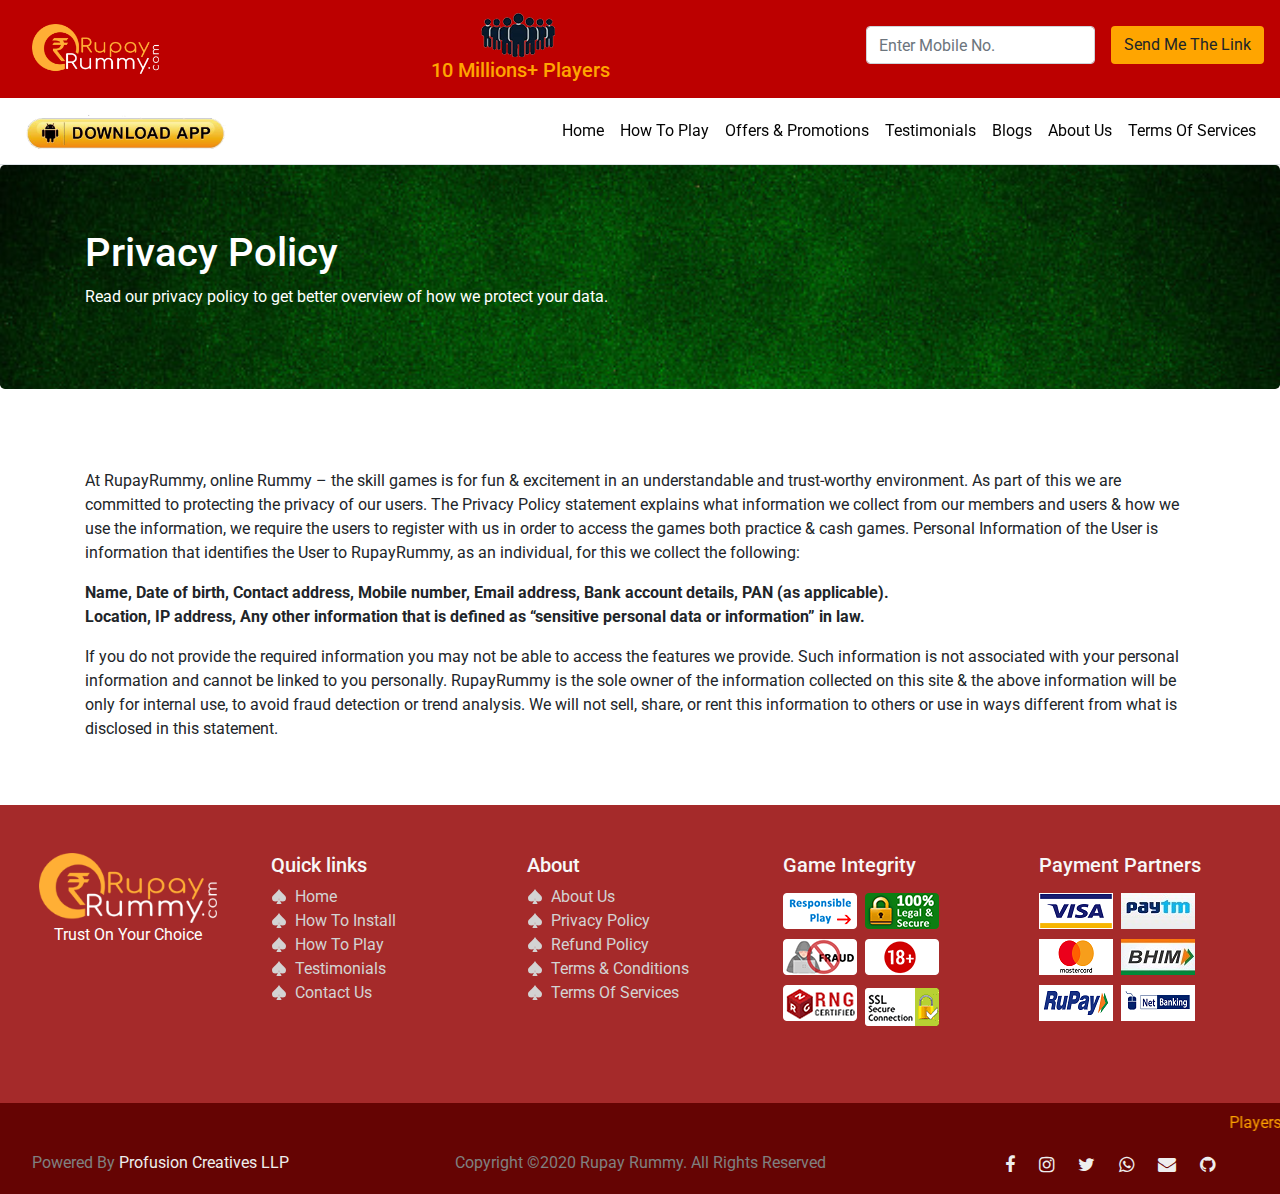
<file: privacy.html>
<!DOCTYPE html>
<html lang="en">
<head>
    <meta charset="UTF-8">
    <meta name="viewport" content="width=device-width, initial-scale=1.0">
    <title>Play Rummy Games and Win Real Cash Daily | New Rummy Games India | RUPAY RUMMY</title>
    <meta name="title" content="Best Online Play Rummy Game In India | Rummy Online Game Download - rupayrummy.com">
    <meta name="description" content="Online Rummy Game In India - Rummy is amongst the most popular games in India. Rupayrummy is Play Rummy Online on India's Most Trusted & Largest  Rummy Site">
    <meta name="keywords" content="Best Game To Play Rummy, Online Rummy Game In India, Rummy Online Game Download">
    <meta name="author" content="Vishal Tyagi">
    <meta name="robots" content="noindex">
    <meta name="google-site-verification" content="-KEpYwOqUEJMYp40vZsqiY6fz-4kHsYnjqnlaKU1S9w">

    <!-- Favicon and Touch Icons -->
    <link rel="shortcut icon" href="favicon.ico" type="image/x-icon">
    <link rel="apple-touch-icon" href="img/favicon/apple-touch-icon.png">
    <link rel="apple-touch-icon" href="img/favicon/apple-touch-icon-57x57.png" sizes="57x57">
    <link rel="apple-touch-icon" href="img/favicon/apple-touch-icon-72x72.png" sizes="72x72">
    <link rel="apple-touch-icon" href="img/favicon/apple-touch-icon-76x76.png" sizes="76x76">
    <link rel="apple-touch-icon" href="img/favicon/apple-touch-icon-114x114.png" sizes="114x114">
    <link rel="apple-touch-icon" href="img/favicon/apple-touch-icon-120x120.png" sizes="120x120">
    <link rel="apple-touch-icon" href="img/favicon/apple-touch-icon-144x144.png" sizes="144x144">
    <link rel="apple-touch-icon" href="img/favicon/apple-touch-icon-152x152.png" sizes="152x152">
    <link rel="apple-touch-icon" href="img/favicon/apple-touch-icon-180x180.png" sizes="180x180">

    <!-- Google Fonts -->
    <link href="https://fonts.googleapis.com/css?family=Open+Sans:300,300i,400,400i,600,600i,700,700i|Roboto:300,300i,400,400i,500,500i,600,600i,700,700i|Poppins:300,300i,400,400i,500,500i,600,600i,700,700i" rel="stylesheet">

    <!-- Stylesheet -->
    <link rel="stylesheet" type="text/css" href="https://stackpath.bootstrapcdn.com/font-awesome/4.7.0/css/font-awesome.min.css">
    <link rel="stylesheet" type="text/css" href="css/bootstrap.min.css">
    <link rel="stylesheet" type="text/css" href="css/owl.carousel.min.css">
    <link rel="stylesheet" type="text/css" href="style.css">

    <!-- JavaScript -->
    <script src="js/jquery.min.js"></script>
    <script src="js/bootstrap.min.js"></script>
    <script src="js/owl.carousel.min.js"></script>
    <script src="js/main.js"></script>

    <!-- Global site tag (gtag.js) - Google Analytics -->
    <script async src="https://www.googletagmanager.com/gtag/js?id=UA-122447792-1"></script>
    <script>
    window.dataLayer = window.dataLayer || [];
    function gtag(){dataLayer.push(arguments);}
    gtag('js', new Date());

    gtag('config', 'UA-122447792-1');
    </script>

    <!-- Facebook Pixel Code -->
    <script>
        !function(f,b,e,v,n,t,s)
        {if(f.fbq)return;n=f.fbq=function(){n.callMethod?
        n.callMethod.apply(n,arguments):n.queue.push(arguments)};
        if(!f._fbq)f._fbq=n;n.push=n;n.loaded=!0;n.version='2.0';
        n.queue=[];t=b.createElement(e);t.async=!0;
        t.src=v;s=b.getElementsByTagName(e)[0];
        s.parentNode.insertBefore(t,s)}(window,document,'script',
        'https://connect.facebook.net/en_US/fbevents.js');
        fbq('init', '273436247088734'); 
        fbq('track', 'PageView');
    </script>
    <noscript>
        <img height="1" width="1" src="https://www.facebook.com/tr?id=273436247088734&ev=PageView&noscript=1"/>
    </noscript>
    <!-- End Facebook Pixel Code -->

</head>
<body>
    <nav class="navbar navbar-expand navbar-dark bg-main">
      <a class="navbar-brand p-3" href="/">
        <img class="logo" src="img/logo.png" alt="RupayRummy">
      </a>
      <div class="text-center mx-auto">
        <img src="img/details/users.png">
        <h5 class="text-orange">10 Millions+ Players</h5>
      </div>
      <form class="form-inline d-none d-sm-flex">
        <div class="form-group mx-sm-3 mb-2">
          <input type="tel" name="phone" class="form-control" placeholder="Enter Mobile No." pattern="[789][0-9]{9}">
        </div>
        <button type="submit" class="btn btn-orange mb-2">Send Me The Link</button>
      </form>
    </nav>
    <nav class="navbar navbar-expand-md sticky-top bg-white navbar-light border-bottom shadow-sm">
        <a href="/v1/rupayrummy.apk">
          <img class="logo" src="img/details/download.png">
        </a>
        <button class="navbar-toggler" type="button" data-toggle="collapse" data-target="#navbarCollapse" aria-controls="navbarCollapse" aria-expanded="false" aria-label="Toggle navigation">
            <span class="navbar-toggler-icon"></span>
        </button>
        <div class="collapse navbar-collapse" id="navbarCollapse">
            <ul class="navbar-nav ml-auto">
            <li class="nav-item">
                <a class="nav-link" href="/">Home</a>
            </li>
            <li class="nav-item">
                <a class="nav-link" href="htplay">How To Play</a>
            </li>
            <li class="nav-item">
                <a class="nav-link" href="offers">Offers & Promotions</a>
            </li>
            <li class="nav-item">
              <a class="nav-link" href="testimonials">Testimonials</a>
            </li>
            <li class="nav-item">
              <a class="nav-link" href="blogs">Blogs</a>
            </li>
            <li class="nav-item">
              <a class="nav-link" href="about">About Us</a>
            </li>
            <li class="nav-item">
              <a class="nav-link" href="tos">Terms Of Services</a>
            </li>
            </ul>
        </div>
    </nav>
    <header id="header">
        <div class="jumbotron">
            <div class="container">
              <h1>Privacy Policy</h1>
              <p>Read our privacy policy to get better overview of how we protect your data.</p>
            </div>
        </div>
    </header>
    <main id="main">
        <section class="bg-white pt-5 pb-5">
            <div class="container">
                <div class="row">
                    <div class="col-md-12">
                        <p>At RupayRummy, online Rummy – the skill games is for fun & excitement in an understandable and trust-worthy environment. As part of this we are committed to protecting the privacy of our users. The Privacy Policy statement explains what information we collect from our members and users & how we use the information, we require the users to register with us in order to access the games both practice & cash games. Personal Information of the User is information that identifies the User to RupayRummy, as an individual, for this we collect the following:</p>
                        <p><strong>Name, Date of birth, Contact address, Mobile number, Email address, Bank account details, PAN (as applicable).<br> Location, IP address, Any other information that is defined as “sensitive personal data or information” in law.</strong></p>
                        <p>If you do not provide the required information you may not be able to access the features we provide. Such information is not associated with your personal information and cannot be linked to you personally. RupayRummy is the sole owner of the information collected on this site & the above information will be only for internal use, to avoid fraud detection or trend analysis. We will not sell, share, or rent this information to others or use in ways different from what is disclosed in this statement.</p>
                    </div>
                </div>
              </div>
        </section>
    </main>
    <footer id="footer">
        <div class="container-fluid py-5 bg-brown">
          <div class="row">
              <div class="col-12 col-md text-center">
                <img src="img/logo.png" alt="Rupay Rummy" height="70px">
                <p class="d-block mb-3 text-white">Trust On Your Choice</p>
              </div>
              <div class="col-6 col-md">
                <h5>Quick links</h5>
                <ul class="list-unstyled footer-txt text-small">
                  <li><a class="text-shade" href="/">Home</a></li>
                  <li><a class="text-shade" href="htinstall">How To Install</a></li>
                  <li><a class="text-shade" href="htplay">How To Play</a></li>
                  <li><a class="text-shade" href="testimonials">Testimonials</a></li>
                  <li><a class="text-shade" href="contact">Contact Us</a></li>
                </ul>
              </div>
              <div class="col-6 col-md">
                <h5>About</h5>
                <ul class="list-unstyled footer-txt text-small">
                  <li><a class="text-shade" href="about">About Us</a></li>
                  <li><a class="text-shade" href="privacy">Privacy Policy</a></li>
                  <li><a class="text-shade" href="refund">Refund Policy</a></li>
                  <li><a class="text-shade" href="tnc">Terms & Conditions</a></li>
                  <li><a class="text-shade" href="tos">Terms Of Services</a></li>
                </ul>
              </div>
              <div class="col-6 col-md">
                <h5>Game Integrity</h5>
                <div class="row footer-img mt-3">
                  <ul class="list-unstyled mr-2 text-small">
                    <li><img src="img/details/s1.png"></li>
                    <li><img src="img/details/s2.png"></li>
                    <li><img src="img/details/s3.png"></li>
                  </ul>
                  <ul class="list-unstyled text-small">
                    <li><img src="img/details/s4.png"></li>
                    <li><img src="img/details/s5.png"></li>
                    <li><img src="img/details/s6.png"></li>
                  </ul>
                </div>
              </div>
              <div class="col-6 col-md">
                <h5>Payment Partners</h5>
                <div class="row footer-img mt-3">
                  <ul class="list-unstyled mr-2 text-small">
                    <li><img src="img/details/p1.png"></li>
                    <li><img src="img/details/p2.png"></li>
                    <li><img src="img/details/p3.png"></li>
                  </ul>
                  <ul class="list-unstyled text-small">
                    <li><img src="img/details/p4.jpg"></li>
                    <li><img src="img/details/p5.jpg"></li>
                    <li><img src="img/details/p6.png"></li>
                  </ul>
                </div>             
              </div>
            </div>
        </div>
        <div class="container-fluid bg-credits pt-2">
            <div class="row">
              <marquee>
                <p class="text-orange">Players From Telangana, Assam and Odisha are not allowed to play rummy for prize. <a href="tos">Know More</a></p>
              </marquee>
            </div>
            <div class="row text-center">
              <div class="col-md-3">
                <p class="text-gray">Powered By <a href="http://profussioncreatives.com" target="_blank">Profusion Creatives LLP</a></p>
              </div>
                <div class="col-md-6">
                    <p class="text-gray">Copyright &copy;2020 Rupay Rummy. All Rights Reserved</p>
                 </div>
                 <div class="col-md-3">
                  <ul class="list-unstyled social-icons text-small">
                    <li><a href="https://www.facebook.com/RupayRummy/" target="_blank"><i class="fa fa-facebook"></i></a></li>
                    <li><a href="https://www.instagram.com/rupayrummy" target="_blank"><i class="fa fa-instagram"></i></a></li>
                    <li><a href="https://www.twitter.com/rupayrummy" target="_blank"><i class="fa fa-twitter"></i></a></li>
                    <li><a href="https://api.whatsapp.com/send?phone=919372283062&text=Welcome TO Rupay Rummy" target="_blank"><i class="fa fa-whatsapp"></i></a></li>
                    <li><a href="mailto:support@rupayrummy.com"><i class="fa fa-envelope"></i></a></li>
                    <li><a href="https://github.com/VishalXtyagi/rupayrummy"><i class="fa fa-github"></i></a></li>
                  </ul>
                </div>
            </div>
        </div>
    </footer>
</body>
</html>
</file>
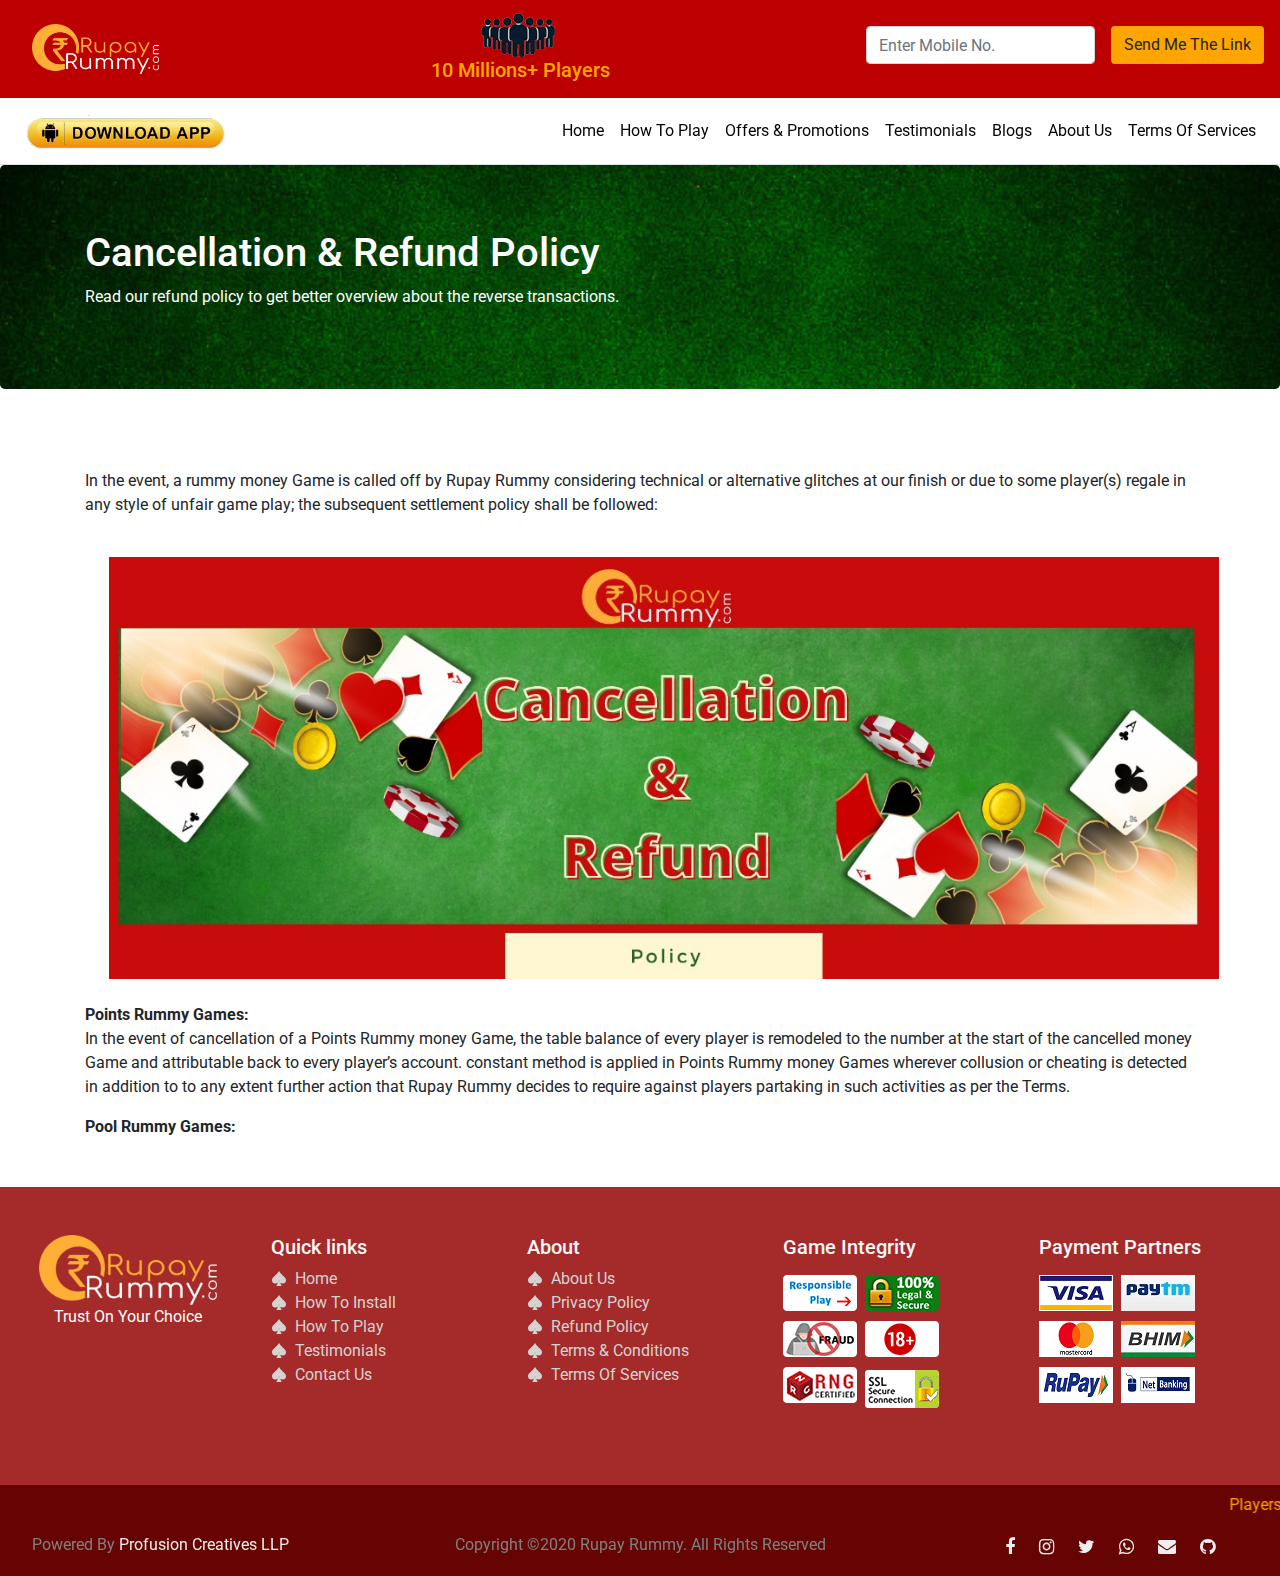
<file: refund.html>
<!DOCTYPE html>
<html lang="en">
<head>
    <meta charset="UTF-8">
    <meta name="viewport" content="width=device-width, initial-scale=1.0">
    <title>Play Rummy Games and Win Real Cash Daily | New Rummy Games India | RUPAY RUMMY</title>
    <meta name="title" content="Best Online Play Rummy Game In India | Rummy Online Game Download - rupayrummy.com">
    <meta name="description" content="Online Rummy Game In India - Rummy is amongst the most popular games in India. Rupayrummy is Play Rummy Online on India's Most Trusted & Largest  Rummy Site">
    <meta name="keywords" content="Best Game To Play Rummy, Online Rummy Game In India, Rummy Online Game Download">
    <meta name="author" content="Vishal Tyagi">
    <meta name="robots" content="noindex">
    <meta name="google-site-verification" content="-KEpYwOqUEJMYp40vZsqiY6fz-4kHsYnjqnlaKU1S9w">

    <!-- Favicon and Touch Icons -->
    <link rel="shortcut icon" href="favicon.ico" type="image/x-icon">
    <link rel="apple-touch-icon" href="img/favicon/apple-touch-icon.png">
    <link rel="apple-touch-icon" href="img/favicon/apple-touch-icon-57x57.png" sizes="57x57">
    <link rel="apple-touch-icon" href="img/favicon/apple-touch-icon-72x72.png" sizes="72x72">
    <link rel="apple-touch-icon" href="img/favicon/apple-touch-icon-76x76.png" sizes="76x76">
    <link rel="apple-touch-icon" href="img/favicon/apple-touch-icon-114x114.png" sizes="114x114">
    <link rel="apple-touch-icon" href="img/favicon/apple-touch-icon-120x120.png" sizes="120x120">
    <link rel="apple-touch-icon" href="img/favicon/apple-touch-icon-144x144.png" sizes="144x144">
    <link rel="apple-touch-icon" href="img/favicon/apple-touch-icon-152x152.png" sizes="152x152">
    <link rel="apple-touch-icon" href="img/favicon/apple-touch-icon-180x180.png" sizes="180x180">

    <!-- Google Fonts -->
    <link href="https://fonts.googleapis.com/css?family=Open+Sans:300,300i,400,400i,600,600i,700,700i|Roboto:300,300i,400,400i,500,500i,600,600i,700,700i|Poppins:300,300i,400,400i,500,500i,600,600i,700,700i" rel="stylesheet">

    <!-- Stylesheet -->
    <link rel="stylesheet" type="text/css" href="https://stackpath.bootstrapcdn.com/font-awesome/4.7.0/css/font-awesome.min.css">
    <link rel="stylesheet" type="text/css" href="css/bootstrap.min.css">
    <link rel="stylesheet" type="text/css" href="css/owl.carousel.min.css">
    <link rel="stylesheet" type="text/css" href="style.css">

    <!-- JavaScript -->
    <script src="js/jquery.min.js"></script>
    <script src="js/bootstrap.min.js"></script>
    <script src="js/owl.carousel.min.js"></script>
    <script src="js/main.js"></script>

    <!-- Global site tag (gtag.js) - Google Analytics -->
    <script async src="https://www.googletagmanager.com/gtag/js?id=UA-122447792-1"></script>
    <script>
    window.dataLayer = window.dataLayer || [];
    function gtag(){dataLayer.push(arguments);}
    gtag('js', new Date());

    gtag('config', 'UA-122447792-1');
    </script>

    <!-- Facebook Pixel Code -->
    <script>
        !function(f,b,e,v,n,t,s)
        {if(f.fbq)return;n=f.fbq=function(){n.callMethod?
        n.callMethod.apply(n,arguments):n.queue.push(arguments)};
        if(!f._fbq)f._fbq=n;n.push=n;n.loaded=!0;n.version='2.0';
        n.queue=[];t=b.createElement(e);t.async=!0;
        t.src=v;s=b.getElementsByTagName(e)[0];
        s.parentNode.insertBefore(t,s)}(window,document,'script',
        'https://connect.facebook.net/en_US/fbevents.js');
        fbq('init', '273436247088734'); 
        fbq('track', 'PageView');
    </script>
    <noscript>
        <img height="1" width="1" src="https://www.facebook.com/tr?id=273436247088734&ev=PageView&noscript=1"/>
    </noscript>
    <!-- End Facebook Pixel Code -->

</head>
<body>
    <nav class="navbar navbar-expand navbar-dark bg-main">
      <a class="navbar-brand p-3" href="/">
        <img class="logo" src="img/logo.png" alt="RupayRummy">
      </a>
      <div class="text-center mx-auto">
        <img src="img/details/users.png">
        <h5 class="text-orange">10 Millions+ Players</h5>
      </div>
      <form class="form-inline d-none d-sm-flex">
        <div class="form-group mx-sm-3 mb-2">
          <input type="tel" name="phone" class="form-control" placeholder="Enter Mobile No." pattern="[789][0-9]{9}">
        </div>
        <button type="submit" class="btn btn-orange mb-2">Send Me The Link</button>
      </form>
    </nav>
    <nav class="navbar navbar-expand-md sticky-top bg-white navbar-light border-bottom shadow-sm">
        <a href="/v1/rupayrummy.apk">
          <img class="logo" src="img/details/download.png">
        </a>
        <button class="navbar-toggler" type="button" data-toggle="collapse" data-target="#navbarCollapse" aria-controls="navbarCollapse" aria-expanded="false" aria-label="Toggle navigation">
            <span class="navbar-toggler-icon"></span>
        </button>
        <div class="collapse navbar-collapse" id="navbarCollapse">
            <ul class="navbar-nav ml-auto">
            <li class="nav-item">
                <a class="nav-link" href="/">Home</a>
            </li>
            <li class="nav-item">
                <a class="nav-link" href="htplay">How To Play</a>
            </li>
            <li class="nav-item">
                <a class="nav-link" href="offers">Offers & Promotions</a>
            </li>
            <li class="nav-item">
              <a class="nav-link" href="testimonials">Testimonials</a>
            </li>
            <li class="nav-item">
              <a class="nav-link" href="blogs">Blogs</a>
            </li>
            <li class="nav-item">
              <a class="nav-link" href="about">About Us</a>
            </li>
            <li class="nav-item">
              <a class="nav-link" href="tos">Terms Of Services</a>
            </li>
            </ul>
        </div>
    </nav>
    <header id="header">
        <div class="jumbotron">
            <div class="container">
              <h1>Cancellation & Refund Policy</h1>
              <p>Read our refund policy to get better overview about the reverse transactions.</p>
            </div>
        </div>
    </header>
    <main id="main">
        <section class="bg-white pt-5 pb-5">
            <div class="container">
                <div class="row">
                    <div class="col-md-12">
                        <p>In the event, a rummy money Game is called off by Rupay Rummy considering technical or alternative glitches at our finish or due to some player(s) regale in any style of unfair game play; the subsequent settlement policy shall be followed:</p>
                        <img src="img/details/refund.jpeg" class="w-100 m-4">
                        <strong>Points Rummy Games:</strong>
                        <p>In the event of cancellation of a Points Rummy money Game, the table balance of every player is remodeled to the number at the start of the cancelled money Game and attributable back to every player’s account. constant method is applied in Points Rummy money Games wherever collusion or cheating is detected in addition to to any extent further action that Rupay Rummy decides to require against players partaking in such activities as per the Terms.</p>
                        <strong>Pool Rummy Games:</strong>
                    </div>
                </div>
              </div>
        </section>
    </main>
    <footer id="footer">
        <div class="container-fluid py-5 bg-brown">
          <div class="row">
              <div class="col-12 col-md text-center">
                <img src="img/logo.png" alt="Rupay Rummy" height="70px">
                <p class="d-block mb-3 text-white">Trust On Your Choice</p>
              </div>
              <div class="col-6 col-md">
                <h5>Quick links</h5>
                <ul class="list-unstyled footer-txt text-small">
                  <li><a class="text-shade" href="/">Home</a></li>
                  <li><a class="text-shade" href="htinstall">How To Install</a></li>
                  <li><a class="text-shade" href="htplay">How To Play</a></li>
                  <li><a class="text-shade" href="testimonials">Testimonials</a></li>
                  <li><a class="text-shade" href="contact">Contact Us</a></li>
                </ul>
              </div>
              <div class="col-6 col-md">
                <h5>About</h5>
                <ul class="list-unstyled footer-txt text-small">
                  <li><a class="text-shade" href="about">About Us</a></li>
                  <li><a class="text-shade" href="privacy">Privacy Policy</a></li>
                  <li><a class="text-shade" href="refund">Refund Policy</a></li>
                  <li><a class="text-shade" href="tnc">Terms & Conditions</a></li>
                  <li><a class="text-shade" href="tos">Terms Of Services</a></li>
                </ul>
              </div>
              <div class="col-6 col-md">
                <h5>Game Integrity</h5>
                <div class="row footer-img mt-3">
                  <ul class="list-unstyled mr-2 text-small">
                    <li><img src="img/details/s1.png"></li>
                    <li><img src="img/details/s2.png"></li>
                    <li><img src="img/details/s3.png"></li>
                  </ul>
                  <ul class="list-unstyled text-small">
                    <li><img src="img/details/s4.png"></li>
                    <li><img src="img/details/s5.png"></li>
                    <li><img src="img/details/s6.png"></li>
                  </ul>
                </div>
              </div>
              <div class="col-6 col-md">
                <h5>Payment Partners</h5>
                <div class="row footer-img mt-3">
                  <ul class="list-unstyled mr-2 text-small">
                    <li><img src="img/details/p1.png"></li>
                    <li><img src="img/details/p2.png"></li>
                    <li><img src="img/details/p3.png"></li>
                  </ul>
                  <ul class="list-unstyled text-small">
                    <li><img src="img/details/p4.jpg"></li>
                    <li><img src="img/details/p5.jpg"></li>
                    <li><img src="img/details/p6.png"></li>
                  </ul>
                </div>             
              </div>
            </div>
        </div>
        <div class="container-fluid bg-credits pt-2">
            <div class="row">
              <marquee>
                <p class="text-orange">Players From Telangana, Assam and Odisha are not allowed to play rummy for prize. <a href="tos">Know More</a></p>
              </marquee>
            </div>
            <div class="row text-center">
              <div class="col-md-3">
                <p class="text-gray">Powered By <a href="http://profussioncreatives.com" target="_blank">Profusion Creatives LLP</a></p>
              </div>
                <div class="col-md-6">
                    <p class="text-gray">Copyright &copy;2020 Rupay Rummy. All Rights Reserved</p>
                 </div>
                 <div class="col-md-3">
                  <ul class="list-unstyled social-icons text-small">
                    <li><a href="https://www.facebook.com/RupayRummy/" target="_blank"><i class="fa fa-facebook"></i></a></li>
                    <li><a href="https://www.instagram.com/rupayrummy" target="_blank"><i class="fa fa-instagram"></i></a></li>
                    <li><a href="https://www.twitter.com/rupayrummy" target="_blank"><i class="fa fa-twitter"></i></a></li>
                    <li><a href="https://api.whatsapp.com/send?phone=919372283062&text=Welcome TO Rupay Rummy" target="_blank"><i class="fa fa-whatsapp"></i></a></li>
                    <li><a href="mailto:support@rupayrummy.com"><i class="fa fa-envelope"></i></a></li>
                    <li><a href="https://github.com/VishalXtyagi/rupayrummy"><i class="fa fa-github"></i></a></li>
                  </ul>
                </div>
            </div>
        </div>
    </footer>
</body>
</html>
</file>
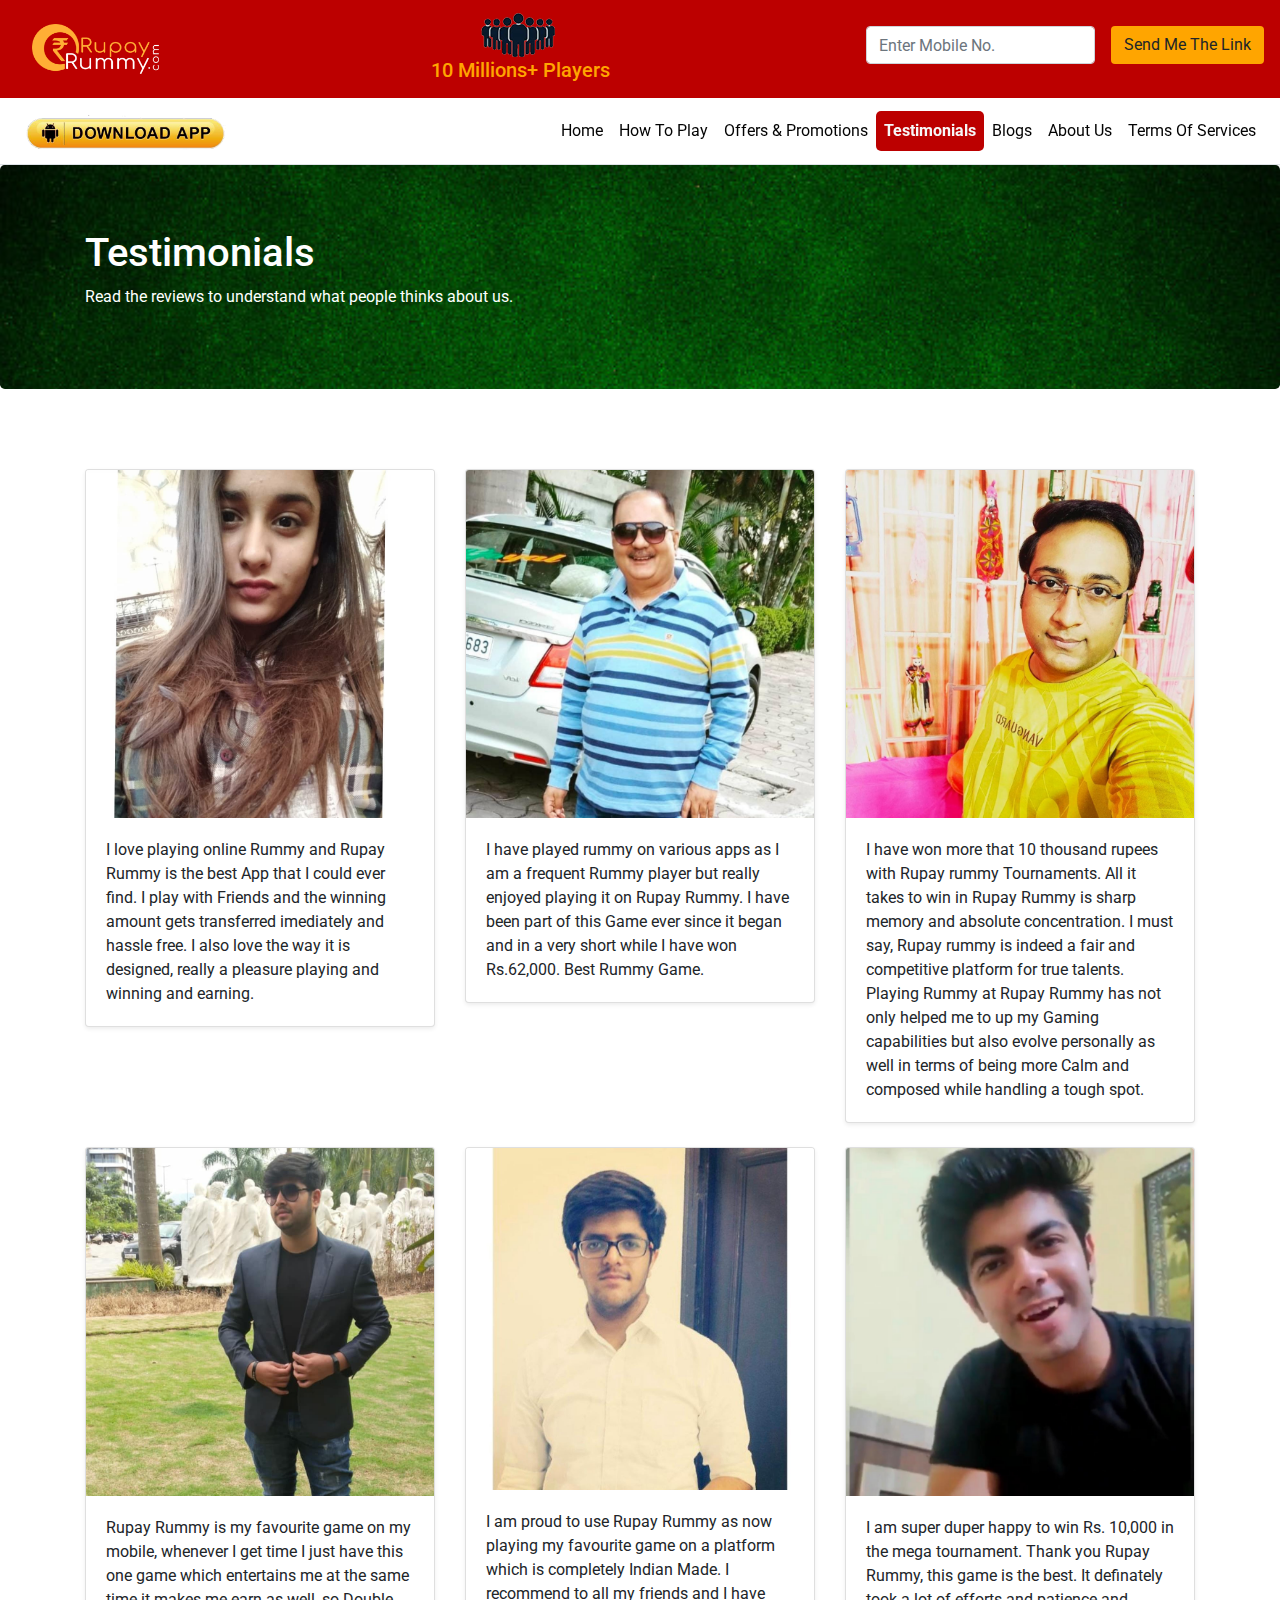
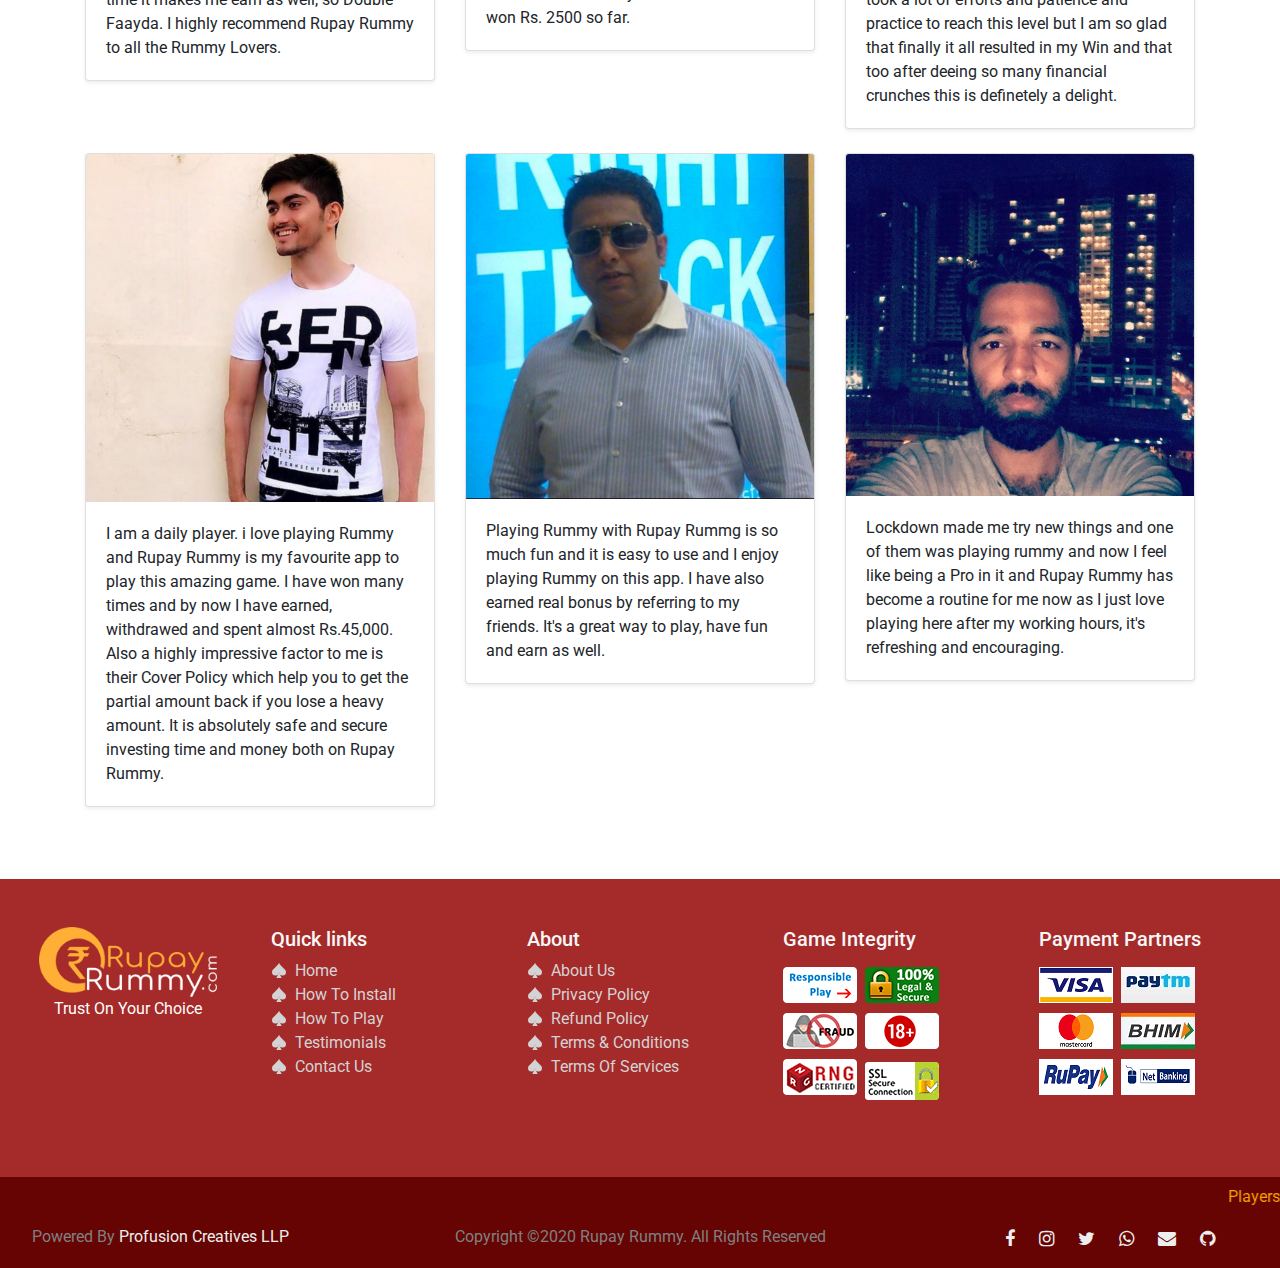
<file: testimonials.html>
<!DOCTYPE html>
<html lang="en">
<head>
    <meta charset="UTF-8">
    <meta name="viewport" content="width=device-width, initial-scale=1.0">
    <title>Play Rummy Games and Win Real Cash Daily | New Rummy Games India | RUPAY RUMMY</title>
    <meta name="title" content="Best Online Play Rummy Game In India | Rummy Online Game Download - rupayrummy.com">
    <meta name="description" content="Online Rummy Game In India - Rummy is amongst the most popular games in India. Rupayrummy is Play Rummy Online on India's Most Trusted & Largest  Rummy Site">
    <meta name="keywords" content="Best Game To Play Rummy, Online Rummy Game In India, Rummy Online Game Download">
    <meta name="author" content="Vishal Tyagi">
    <meta name="robots" content="noindex">
    <meta name="google-site-verification" content="-KEpYwOqUEJMYp40vZsqiY6fz-4kHsYnjqnlaKU1S9w">

    <!-- Favicon and Touch Icons -->
    <link rel="shortcut icon" href="favicon.ico" type="image/x-icon">
    <link rel="apple-touch-icon" href="img/favicon/apple-touch-icon.png">
    <link rel="apple-touch-icon" href="img/favicon/apple-touch-icon-57x57.png" sizes="57x57">
    <link rel="apple-touch-icon" href="img/favicon/apple-touch-icon-72x72.png" sizes="72x72">
    <link rel="apple-touch-icon" href="img/favicon/apple-touch-icon-76x76.png" sizes="76x76">
    <link rel="apple-touch-icon" href="img/favicon/apple-touch-icon-114x114.png" sizes="114x114">
    <link rel="apple-touch-icon" href="img/favicon/apple-touch-icon-120x120.png" sizes="120x120">
    <link rel="apple-touch-icon" href="img/favicon/apple-touch-icon-144x144.png" sizes="144x144">
    <link rel="apple-touch-icon" href="img/favicon/apple-touch-icon-152x152.png" sizes="152x152">
    <link rel="apple-touch-icon" href="img/favicon/apple-touch-icon-180x180.png" sizes="180x180">

    <!-- Google Fonts -->
    <link href="https://fonts.googleapis.com/css?family=Open+Sans:300,300i,400,400i,600,600i,700,700i|Roboto:300,300i,400,400i,500,500i,600,600i,700,700i|Poppins:300,300i,400,400i,500,500i,600,600i,700,700i" rel="stylesheet">

    <!-- Stylesheet -->
    <link rel="stylesheet" type="text/css" href="https://stackpath.bootstrapcdn.com/font-awesome/4.7.0/css/font-awesome.min.css">
    <link rel="stylesheet" type="text/css" href="css/bootstrap.min.css">
    <link rel="stylesheet" type="text/css" href="css/owl.carousel.min.css">
    <link rel="stylesheet" type="text/css" href="style.css">

    <!-- JavaScript -->
    <script src="js/jquery.min.js"></script>
    <script src="js/bootstrap.min.js"></script>
    <script src="js/owl.carousel.min.js"></script>
    <script src="js/main.js"></script>

    <!-- Global site tag (gtag.js) - Google Analytics -->
    <script async src="https://www.googletagmanager.com/gtag/js?id=UA-122447792-1"></script>
    <script>
    window.dataLayer = window.dataLayer || [];
    function gtag(){dataLayer.push(arguments);}
    gtag('js', new Date());

    gtag('config', 'UA-122447792-1');
    </script>

    <!-- Facebook Pixel Code -->
    <script>
        !function(f,b,e,v,n,t,s)
        {if(f.fbq)return;n=f.fbq=function(){n.callMethod?
        n.callMethod.apply(n,arguments):n.queue.push(arguments)};
        if(!f._fbq)f._fbq=n;n.push=n;n.loaded=!0;n.version='2.0';
        n.queue=[];t=b.createElement(e);t.async=!0;
        t.src=v;s=b.getElementsByTagName(e)[0];
        s.parentNode.insertBefore(t,s)}(window,document,'script',
        'https://connect.facebook.net/en_US/fbevents.js');
        fbq('init', '273436247088734'); 
        fbq('track', 'PageView');
    </script>
    <noscript>
        <img height="1" width="1" src="https://www.facebook.com/tr?id=273436247088734&ev=PageView&noscript=1"/>
    </noscript>
    <!-- End Facebook Pixel Code -->

</head>
<body>
    <nav class="navbar navbar-expand navbar-dark bg-main">
      <a class="navbar-brand p-3" href="/">
        <img class="logo" src="img/logo.png" alt="RupayRummy">
      </a>
      <div class="text-center mx-auto">
        <img src="img/details/users.png">
        <h5 class="text-orange">10 Millions+ Players</h5>
      </div>
      <form class="form-inline d-none d-sm-flex">
        <div class="form-group mx-sm-3 mb-2">
          <input type="tel" name="phone" class="form-control" placeholder="Enter Mobile No." pattern="[789][0-9]{9}">
        </div>
        <button type="submit" class="btn btn-orange mb-2">Send Me The Link</button>
      </form>
    </nav>
    <nav class="navbar navbar-expand-md sticky-top bg-white navbar-light border-bottom shadow-sm">
        <a href="/v1/rupayrummy.apk">
          <img class="logo" src="img/details/download.png">
        </a>
        <button class="navbar-toggler" type="button" data-toggle="collapse" data-target="#navbarCollapse" aria-controls="navbarCollapse" aria-expanded="false" aria-label="Toggle navigation">
            <span class="navbar-toggler-icon"></span>
        </button>
        <div class="collapse navbar-collapse" id="navbarCollapse">
            <ul class="navbar-nav ml-auto">
            <li class="nav-item">
                <a class="nav-link" href="/">Home</a>
            </li>
            <li class="nav-item">
                <a class="nav-link" href="htplay">How To Play</a>
            </li>
            <li class="nav-item">
                <a class="nav-link" href="offers">Offers & Promotions</a>
            </li>
            <li class="nav-item active">
              <a class="nav-link" href="testimonials">Testimonials</a>
            </li>
            <li class="nav-item">
              <a class="nav-link" href="blogs">Blogs</a>
            </li>
            <li class="nav-item">
              <a class="nav-link" href="about">About Us</a>
            </li>
            <li class="nav-item">
              <a class="nav-link" href="tos">Terms Of Services</a>
            </li>
            </ul>
        </div>
    </nav>
    <header id="header">
        <div class="jumbotron">
            <div class="container">
              <h1>Testimonials</h1>
              <p>Read the reviews to understand what people thinks about us.</p>
            </div>
        </div>
    </header>
    <main id="main">
        <section class="bg-white pt-5 pb-5">
            <div class="container">
                <div class="row">
                  <div class="col-md-4">
                    <div class="card mb-4 shadow-sm">
                      <img src="img/testimonials/anaisha.jpg" class="card-img-top">
                      <div class="card-body">
                        <p class="card-text">I love playing online Rummy and Rupay Rummy is the best App that I could ever find. I play with Friends and the winning amount gets transferred imediately and hassle free. I also love the way it is designed, really a pleasure playing and winning and earning.</p>
                      </div>
                    </div>
                  </div>
                  <div class="col-md-4">
                    <div class="card mb-4 shadow-sm">
                      <img src="img/testimonials/kishore.png" class="card-img-top">
                      <div class="card-body">
                        <p class="card-text">I have played rummy on various apps as I am a frequent Rummy player but really enjoyed playing it on Rupay Rummy. I have been part of this Game ever since it began and in a very short while I have won Rs.62,000. Best Rummy Game.</p>
                      </div>
                    </div>
                  </div>
                  <div class="col-md-4">
                    <div class="card mb-4 shadow-sm">
                      <img src="img/testimonials/manish.png" class="card-img-top">
                      <div class="card-body">
                        <p class="card-text">I have won more that 10 thousand rupees with Rupay rummy Tournaments. All it takes to win in Rupay Rummy is sharp memory and absolute concentration. I must say, Rupay rummy is indeed a fair and competitive platform for true talents. Playing Rummy at Rupay Rummy has not only helped me to up my Gaming capabilities but also evolve personally as well in terms of being more Calm and composed while handling a tough spot.</p>
                      </div>
                    </div>
                  </div>
                  <div class="col-md-4">
                    <div class="card mb-4 shadow-sm">
                      <img src="img/testimonials/manoj.jpg" class="card-img-top">
                      <div class="card-body">
                        <p class="card-text">Rupay Rummy is my favourite game on my mobile, whenever I get time I just have this one game which entertains me at the same time it makes me earn as well, so Double Faayda. I highly recommend Rupay Rummy to all the Rummy Lovers.</p>
                      </div>
                    </div>
                  </div>
                  <div class="col-md-4">
                    <div class="card mb-4 shadow-sm">
                      <img src="img/testimonials/ramkumar.jpeg" class="card-img-top">
                      <div class="card-body">
                        <p class="card-text">I am proud to use Rupay Rummy as now playing my favourite game on a platform which is completely Indian Made. I recommend to all my friends and I have won Rs. 2500 so far.</p>
                      </div>
                    </div>
                  </div>
                  <div class="col-md-4">
                    <div class="card mb-4 shadow-sm">
                      <img src="img/testimonials/salil.png" class="card-img-top">
                      <div class="card-body">
                        <p class="card-text">I am super duper happy to win Rs. 10,000 in the mega tournament. Thank you Rupay Rummy, this game is the best. It definately took a lot of efforts and patience and practice to reach this level but I am so glad that finally it all resulted in my Win and that too after deeing so many financial crunches this is definetely a delight.</p>
                      </div>
                    </div>
                  </div>
                  <div class="col-md-4">
                    <div class="card mb-4 shadow-sm">
                      <img src="img/testimonials/vikram.png" class="card-img-top">
                      <div class="card-body">
                        <p class="card-text">I am a daily player. i love playing Rummy and Rupay Rummy is my favourite app to play this amazing game. I have won many times and by now I have earned, withdrawed and spent almost Rs.45,000. Also a highly impressive factor to me is their Cover Policy which help you to get the partial amount back if you lose a heavy amount. It is absolutely safe and secure investing time and money both on Rupay Rummy.</p>
                      </div>
                    </div>
                  </div>
                  <div class="col-md-4">
                    <div class="card mb-4 shadow-sm">
                      <img src="img/testimonials/viraat.jpeg" class="card-img-top">
                      <div class="card-body">
                        <p class="card-text">Playing Rummy with Rupay Rummg is so much fun and it is easy to use and I enjoy playing Rummy on this app. I have also earned real bonus by referring to my friends. It's a great way to  play, have fun and earn as well.</p>
                      </div>
                    </div>
                  </div>
                  <div class="col-md-4">
                    <div class="card mb-4 shadow-sm">
                      <img src="img/testimonials/asadali.jpeg" class="card-img-top">
                      <div class="card-body">
                        <p class="card-text">Lockdown made me try new things and one of them was playing rummy and now I feel like being a Pro in it and Rupay Rummy has become a routine for me now as I just love playing here after my working hours, it's  refreshing and encouraging.</p>
                      </div>
                    </div>
                  </div>
                </div>
              </div>
            </div>
        </section>
    </main>
    <footer id="footer">
        <div class="container-fluid py-5 bg-brown">
          <div class="row">
              <div class="col-12 col-md text-center">
                <img src="img/logo.png" alt="Rupay Rummy" height="70px">
                <p class="d-block mb-3 text-white">Trust On Your Choice</p>
              </div>
              <div class="col-6 col-md">
                <h5>Quick links</h5>
                <ul class="list-unstyled footer-txt text-small">
                  <li><a class="text-shade" href="/">Home</a></li>
                  <li><a class="text-shade" href="htinstall">How To Install</a></li>
                  <li><a class="text-shade" href="htplay">How To Play</a></li>
                  <li><a class="text-shade" href="testimonials">Testimonials</a></li>
                  <li><a class="text-shade" href="contact">Contact Us</a></li>
                </ul>
              </div>
              <div class="col-6 col-md">
                <h5>About</h5>
                <ul class="list-unstyled footer-txt text-small">
                  <li><a class="text-shade" href="about">About Us</a></li>
                  <li><a class="text-shade" href="privacy">Privacy Policy</a></li>
                  <li><a class="text-shade" href="refund">Refund Policy</a></li>
                  <li><a class="text-shade" href="tnc">Terms & Conditions</a></li>
                  <li><a class="text-shade" href="tos">Terms Of Services</a></li>
                </ul>
              </div>
              <div class="col-6 col-md">
                <h5>Game Integrity</h5>
                <div class="row footer-img mt-3">
                  <ul class="list-unstyled mr-2 text-small">
                    <li><img src="img/details/s1.png"></li>
                    <li><img src="img/details/s2.png"></li>
                    <li><img src="img/details/s3.png"></li>
                  </ul>
                  <ul class="list-unstyled text-small">
                    <li><img src="img/details/s4.png"></li>
                    <li><img src="img/details/s5.png"></li>
                    <li><img src="img/details/s6.png"></li>
                  </ul>
                </div>
              </div>
              <div class="col-6 col-md">
                <h5>Payment Partners</h5>
                <div class="row footer-img mt-3">
                  <ul class="list-unstyled mr-2 text-small">
                    <li><img src="img/details/p1.png"></li>
                    <li><img src="img/details/p2.png"></li>
                    <li><img src="img/details/p3.png"></li>
                  </ul>
                  <ul class="list-unstyled text-small">
                    <li><img src="img/details/p4.jpg"></li>
                    <li><img src="img/details/p5.jpg"></li>
                    <li><img src="img/details/p6.png"></li>
                  </ul>
                </div>             
              </div>
            </div>
        </div>
        <div class="container-fluid bg-credits pt-2">
            <div class="row">
              <marquee>
                <p class="text-orange">Players From Telangana, Assam and Odisha are not allowed to play rummy for prize. <a href="tos">Know More</a></p>
              </marquee>
            </div>
            <div class="row text-center">
              <div class="col-md-3">
                <p class="text-gray">Powered By <a href="http://profussioncreatives.com" target="_blank">Profusion Creatives LLP</a></p>
              </div>
                <div class="col-md-6">
                    <p class="text-gray">Copyright &copy;2020 Rupay Rummy. All Rights Reserved</p>
                 </div>
                 <div class="col-md-3">
                  <ul class="list-unstyled social-icons text-small">
                    <li><a href="https://www.facebook.com/RupayRummy/" target="_blank"><i class="fa fa-facebook"></i></a></li>
                    <li><a href="https://www.instagram.com/rupayrummy" target="_blank"><i class="fa fa-instagram"></i></a></li>
                    <li><a href="https://www.twitter.com/rupayrummy" target="_blank"><i class="fa fa-twitter"></i></a></li>
                    <li><a href="https://api.whatsapp.com/send?phone=919372283062&text=Welcome TO Rupay Rummy" target="_blank"><i class="fa fa-whatsapp"></i></a></li>
                    <li><a href="mailto:support@rupayrummy.com"><i class="fa fa-envelope"></i></a></li>
                    <li><a href="https://github.com/VishalXtyagi/rupayrummy"><i class="fa fa-github"></i></a></li>
                  </ul>
                </div>
            </div>
        </div>
    </footer>
</body>
</html>
</file>
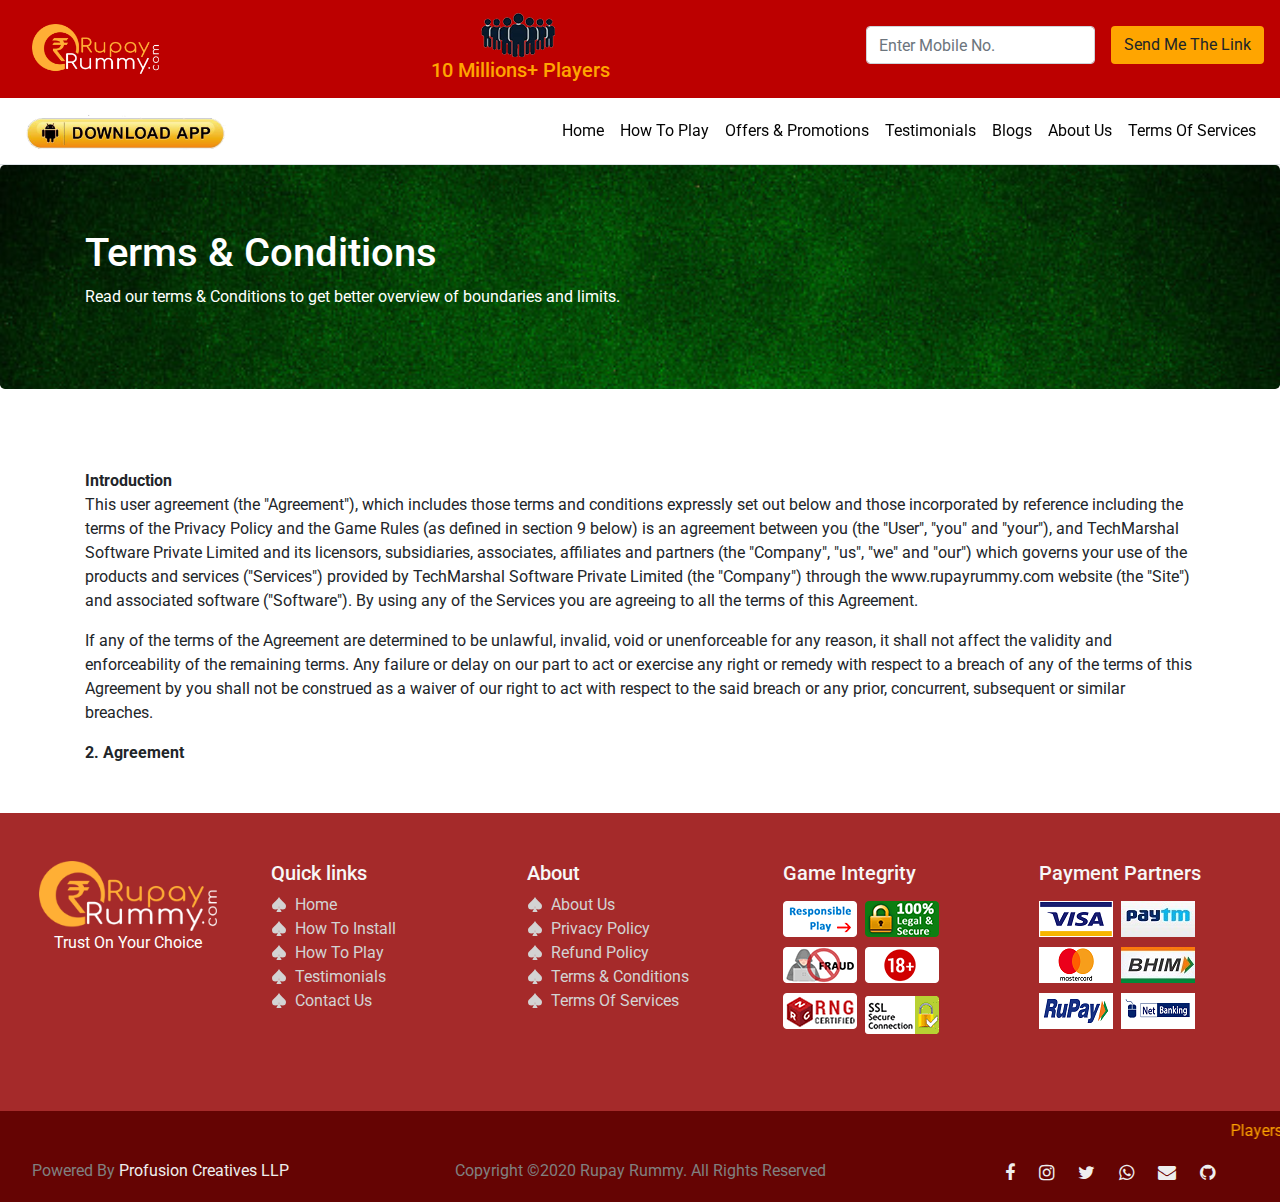
<file: tnc.html>
<!DOCTYPE html>
<html lang="en">
<head>
    <meta charset="UTF-8">
    <meta name="viewport" content="width=device-width, initial-scale=1.0">
    <title>Play Rummy Games and Win Real Cash Daily | New Rummy Games India | RUPAY RUMMY</title>
    <meta name="title" content="Best Online Play Rummy Game In India | Rummy Online Game Download - rupayrummy.com">
    <meta name="description" content="Online Rummy Game In India - Rummy is amongst the most popular games in India. Rupayrummy is Play Rummy Online on India's Most Trusted & Largest  Rummy Site">
    <meta name="keywords" content="Best Game To Play Rummy, Online Rummy Game In India, Rummy Online Game Download">
    <meta name="author" content="Vishal Tyagi">
    <meta name="robots" content="noindex">
    <meta name="google-site-verification" content="-KEpYwOqUEJMYp40vZsqiY6fz-4kHsYnjqnlaKU1S9w">

    <!-- Favicon and Touch Icons -->
    <link rel="shortcut icon" href="favicon.ico" type="image/x-icon">
    <link rel="apple-touch-icon" href="img/favicon/apple-touch-icon.png">
    <link rel="apple-touch-icon" href="img/favicon/apple-touch-icon-57x57.png" sizes="57x57">
    <link rel="apple-touch-icon" href="img/favicon/apple-touch-icon-72x72.png" sizes="72x72">
    <link rel="apple-touch-icon" href="img/favicon/apple-touch-icon-76x76.png" sizes="76x76">
    <link rel="apple-touch-icon" href="img/favicon/apple-touch-icon-114x114.png" sizes="114x114">
    <link rel="apple-touch-icon" href="img/favicon/apple-touch-icon-120x120.png" sizes="120x120">
    <link rel="apple-touch-icon" href="img/favicon/apple-touch-icon-144x144.png" sizes="144x144">
    <link rel="apple-touch-icon" href="img/favicon/apple-touch-icon-152x152.png" sizes="152x152">
    <link rel="apple-touch-icon" href="img/favicon/apple-touch-icon-180x180.png" sizes="180x180">

    <!-- Google Fonts -->
    <link href="https://fonts.googleapis.com/css?family=Open+Sans:300,300i,400,400i,600,600i,700,700i|Roboto:300,300i,400,400i,500,500i,600,600i,700,700i|Poppins:300,300i,400,400i,500,500i,600,600i,700,700i" rel="stylesheet">

    <!-- Stylesheet -->
    <link rel="stylesheet" type="text/css" href="https://stackpath.bootstrapcdn.com/font-awesome/4.7.0/css/font-awesome.min.css">
    <link rel="stylesheet" type="text/css" href="css/bootstrap.min.css">
    <link rel="stylesheet" type="text/css" href="css/owl.carousel.min.css">
    <link rel="stylesheet" type="text/css" href="style.css">

    <!-- JavaScript -->
    <script src="js/jquery.min.js"></script>
    <script src="js/bootstrap.min.js"></script>
    <script src="js/owl.carousel.min.js"></script>
    <script src="js/main.js"></script>

    <!-- Global site tag (gtag.js) - Google Analytics -->
    <script async src="https://www.googletagmanager.com/gtag/js?id=UA-122447792-1"></script>
    <script>
    window.dataLayer = window.dataLayer || [];
    function gtag(){dataLayer.push(arguments);}
    gtag('js', new Date());

    gtag('config', 'UA-122447792-1');
    </script>

    <!-- Facebook Pixel Code -->
    <script>
        !function(f,b,e,v,n,t,s)
        {if(f.fbq)return;n=f.fbq=function(){n.callMethod?
        n.callMethod.apply(n,arguments):n.queue.push(arguments)};
        if(!f._fbq)f._fbq=n;n.push=n;n.loaded=!0;n.version='2.0';
        n.queue=[];t=b.createElement(e);t.async=!0;
        t.src=v;s=b.getElementsByTagName(e)[0];
        s.parentNode.insertBefore(t,s)}(window,document,'script',
        'https://connect.facebook.net/en_US/fbevents.js');
        fbq('init', '273436247088734'); 
        fbq('track', 'PageView');
    </script>
    <noscript>
        <img height="1" width="1" src="https://www.facebook.com/tr?id=273436247088734&ev=PageView&noscript=1"/>
    </noscript>
    <!-- End Facebook Pixel Code -->

</head>
<body>
    <nav class="navbar navbar-expand navbar-dark bg-main">
      <a class="navbar-brand p-3" href="/">
        <img class="logo" src="img/logo.png" alt="RupayRummy">
      </a>
      <div class="text-center mx-auto">
        <img src="img/details/users.png">
        <h5 class="text-orange">10 Millions+ Players</h5>
      </div>
      <form class="form-inline d-none d-sm-flex">
        <div class="form-group mx-sm-3 mb-2">
          <input type="tel" name="phone" class="form-control" placeholder="Enter Mobile No." pattern="[789][0-9]{9}">
        </div>
        <button type="submit" class="btn btn-orange mb-2">Send Me The Link</button>
      </form>
    </nav>
    <nav class="navbar navbar-expand-md sticky-top bg-white navbar-light border-bottom shadow-sm">
        <a href="/v1/rupayrummy.apk">
          <img class="logo" src="img/details/download.png">
        </a>
        <button class="navbar-toggler" type="button" data-toggle="collapse" data-target="#navbarCollapse" aria-controls="navbarCollapse" aria-expanded="false" aria-label="Toggle navigation">
            <span class="navbar-toggler-icon"></span>
        </button>
        <div class="collapse navbar-collapse" id="navbarCollapse">
            <ul class="navbar-nav ml-auto">
            <li class="nav-item">
                <a class="nav-link" href="/">Home</a>
            </li>
            <li class="nav-item">
                <a class="nav-link" href="htplay">How To Play</a>
            </li>
            <li class="nav-item">
                <a class="nav-link" href="offers">Offers & Promotions</a>
            </li>
            <li class="nav-item">
              <a class="nav-link" href="testimonials">Testimonials</a>
            </li>
            <li class="nav-item">
              <a class="nav-link" href="blogs">Blogs</a>
            </li>
            <li class="nav-item">
              <a class="nav-link" href="about">About Us</a>
            </li>
            <li class="nav-item">
              <a class="nav-link" href="tos">Terms Of Services</a>
            </li>
            </ul>
        </div>
    </nav>
    <header id="header">
        <div class="jumbotron">
            <div class="container">
              <h1>Terms & Conditions</h1>
              <p>Read our terms & Conditions to get better overview of boundaries and limits.</p>
            </div>
        </div>
    </header>
    <main id="main">
        <section class="bg-white pt-5 pb-5">
            <div class="container">
                <div class="row">
                    <div class="col-md-12">
                        <strong>Introduction</strong>
                        <p>This user agreement (the "Agreement"), which includes those terms and conditions expressly set out below and those incorporated by reference including the terms of the Privacy Policy and the Game Rules (as defined in section 9 below) is an agreement between you (the "User", "you" and "your"), and TechMarshal Software Private Limited and its licensors, subsidiaries, associates, affiliates and partners (the "Company", "us", "we" and "our") which governs your use of the products and services ("Services") provided by TechMarshal Software Private Limited (the "Company") through the www.rupayrummy.com website (the "Site") and associated software ("Software"). By using any of the Services you are agreeing to all the terms of this Agreement.</p>
                        <p>If any of the terms of the Agreement are determined to be unlawful, invalid, void or unenforceable for any reason, it shall not affect the validity and enforceability of the remaining terms. Any failure or delay on our part to act or exercise any right or remedy with respect to a breach of any of the terms of this Agreement by you shall not be construed as a waiver of our right to act with respect to the said breach or any prior, concurrent, subsequent or similar breaches.</p>
                        <strong>2. Agreement</strong>
                    </div>
                </div>
              </div>
        </section>
    </main>
    <footer id="footer">
        <div class="container-fluid py-5 bg-brown">
          <div class="row">
              <div class="col-12 col-md text-center">
                <img src="img/logo.png" alt="Rupay Rummy" height="70px">
                <p class="d-block mb-3 text-white">Trust On Your Choice</p>
              </div>
              <div class="col-6 col-md">
                <h5>Quick links</h5>
                <ul class="list-unstyled footer-txt text-small">
                  <li><a class="text-shade" href="/">Home</a></li>
                  <li><a class="text-shade" href="htinstall">How To Install</a></li>
                  <li><a class="text-shade" href="htplay">How To Play</a></li>
                  <li><a class="text-shade" href="testimonials">Testimonials</a></li>
                  <li><a class="text-shade" href="contact">Contact Us</a></li>
                </ul>
              </div>
              <div class="col-6 col-md">
                <h5>About</h5>
                <ul class="list-unstyled footer-txt text-small">
                  <li><a class="text-shade" href="about">About Us</a></li>
                  <li><a class="text-shade" href="privacy">Privacy Policy</a></li>
                  <li><a class="text-shade" href="refund">Refund Policy</a></li>
                  <li><a class="text-shade" href="tnc">Terms & Conditions</a></li>
                  <li><a class="text-shade" href="tos">Terms Of Services</a></li>
                </ul>
              </div>
              <div class="col-6 col-md">
                <h5>Game Integrity</h5>
                <div class="row footer-img mt-3">
                  <ul class="list-unstyled mr-2 text-small">
                    <li><img src="img/details/s1.png"></li>
                    <li><img src="img/details/s2.png"></li>
                    <li><img src="img/details/s3.png"></li>
                  </ul>
                  <ul class="list-unstyled text-small">
                    <li><img src="img/details/s4.png"></li>
                    <li><img src="img/details/s5.png"></li>
                    <li><img src="img/details/s6.png"></li>
                  </ul>
                </div>
              </div>
              <div class="col-6 col-md">
                <h5>Payment Partners</h5>
                <div class="row footer-img mt-3">
                  <ul class="list-unstyled mr-2 text-small">
                    <li><img src="img/details/p1.png"></li>
                    <li><img src="img/details/p2.png"></li>
                    <li><img src="img/details/p3.png"></li>
                  </ul>
                  <ul class="list-unstyled text-small">
                    <li><img src="img/details/p4.jpg"></li>
                    <li><img src="img/details/p5.jpg"></li>
                    <li><img src="img/details/p6.png"></li>
                  </ul>
                </div>             
              </div>
            </div>
        </div>
        <div class="container-fluid bg-credits pt-2">
            <div class="row">
              <marquee>
                <p class="text-orange">Players From Telangana, Assam and Odisha are not allowed to play rummy for prize. <a href="tos">Know More</a></p>
              </marquee>
            </div>
            <div class="row text-center">
              <div class="col-md-3">
                <p class="text-gray">Powered By <a href="http://profussioncreatives.com" target="_blank">Profusion Creatives LLP</a></p>
              </div>
                <div class="col-md-6">
                    <p class="text-gray">Copyright &copy;2020 Rupay Rummy. All Rights Reserved</p>
                 </div>
                 <div class="col-md-3">
                  <ul class="list-unstyled social-icons text-small">
                    <li><a href="https://www.facebook.com/RupayRummy/" target="_blank"><i class="fa fa-facebook"></i></a></li>
                    <li><a href="https://www.instagram.com/rupayrummy" target="_blank"><i class="fa fa-instagram"></i></a></li>
                    <li><a href="https://www.twitter.com/rupayrummy" target="_blank"><i class="fa fa-twitter"></i></a></li>
                    <li><a href="https://api.whatsapp.com/send?phone=919372283062&text=Welcome TO Rupay Rummy" target="_blank"><i class="fa fa-whatsapp"></i></a></li>
                    <li><a href="mailto:support@rupayrummy.com"><i class="fa fa-envelope"></i></a></li>
                    <li><a href="https://github.com/VishalXtyagi/rupayrummy"><i class="fa fa-github"></i></a></li>
                  </ul>
                </div>
            </div>
        </div>
    </footer>
</body>
</html>
</file>
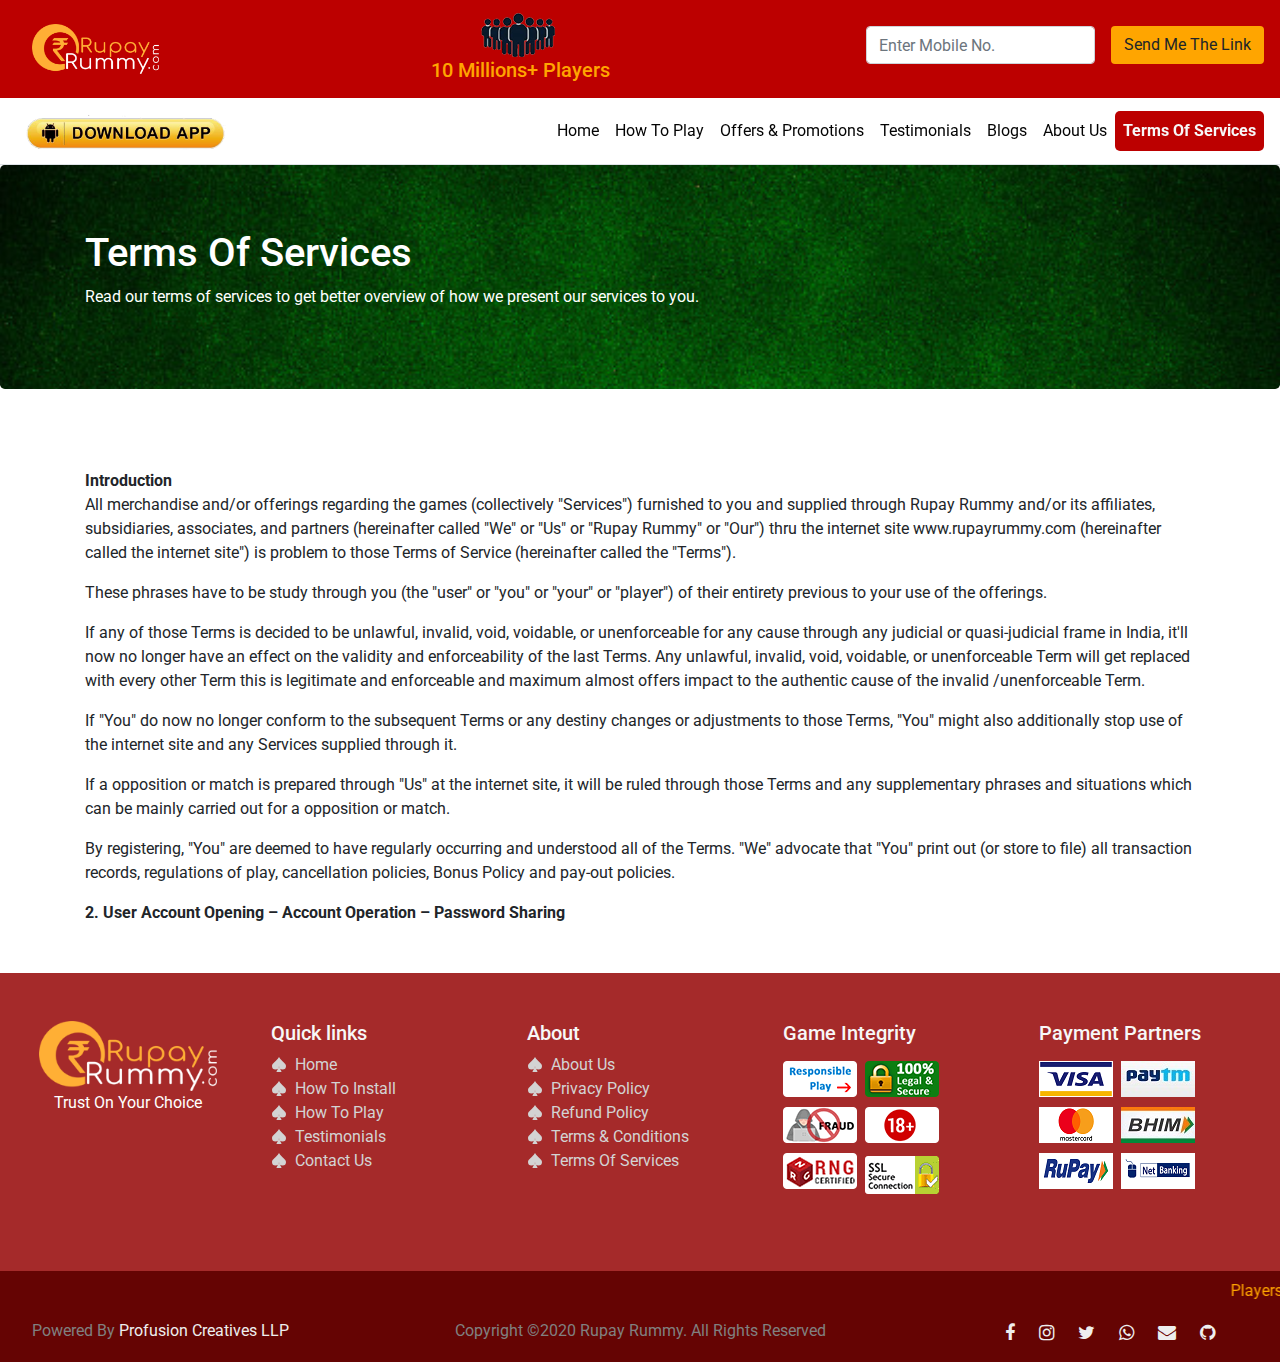
<file: tos.html>
<!DOCTYPE html>
<html lang="en">
<head>
    <meta charset="UTF-8">
    <meta name="viewport" content="width=device-width, initial-scale=1.0">
    <title>Play Rummy Games and Win Real Cash Daily | New Rummy Games India | RUPAY RUMMY</title>
    <meta name="title" content="Best Online Play Rummy Game In India | Rummy Online Game Download - rupayrummy.com">
    <meta name="description" content="Online Rummy Game In India - Rummy is amongst the most popular games in India. Rupayrummy is Play Rummy Online on India's Most Trusted & Largest  Rummy Site">
    <meta name="keywords" content="Best Game To Play Rummy, Online Rummy Game In India, Rummy Online Game Download">
    <meta name="author" content="Vishal Tyagi">
    <meta name="robots" content="noindex">
    <meta name="google-site-verification" content="-KEpYwOqUEJMYp40vZsqiY6fz-4kHsYnjqnlaKU1S9w">

    <!-- Favicon and Touch Icons -->
    <link rel="shortcut icon" href="favicon.ico" type="image/x-icon">
    <link rel="apple-touch-icon" href="img/favicon/apple-touch-icon.png">
    <link rel="apple-touch-icon" href="img/favicon/apple-touch-icon-57x57.png" sizes="57x57">
    <link rel="apple-touch-icon" href="img/favicon/apple-touch-icon-72x72.png" sizes="72x72">
    <link rel="apple-touch-icon" href="img/favicon/apple-touch-icon-76x76.png" sizes="76x76">
    <link rel="apple-touch-icon" href="img/favicon/apple-touch-icon-114x114.png" sizes="114x114">
    <link rel="apple-touch-icon" href="img/favicon/apple-touch-icon-120x120.png" sizes="120x120">
    <link rel="apple-touch-icon" href="img/favicon/apple-touch-icon-144x144.png" sizes="144x144">
    <link rel="apple-touch-icon" href="img/favicon/apple-touch-icon-152x152.png" sizes="152x152">
    <link rel="apple-touch-icon" href="img/favicon/apple-touch-icon-180x180.png" sizes="180x180">

    <!-- Google Fonts -->
    <link href="https://fonts.googleapis.com/css?family=Open+Sans:300,300i,400,400i,600,600i,700,700i|Roboto:300,300i,400,400i,500,500i,600,600i,700,700i|Poppins:300,300i,400,400i,500,500i,600,600i,700,700i" rel="stylesheet">

    <!-- Stylesheet -->
    <link rel="stylesheet" type="text/css" href="https://stackpath.bootstrapcdn.com/font-awesome/4.7.0/css/font-awesome.min.css">
    <link rel="stylesheet" type="text/css" href="css/bootstrap.min.css">
    <link rel="stylesheet" type="text/css" href="css/owl.carousel.min.css">
    <link rel="stylesheet" type="text/css" href="style.css">

    <!-- JavaScript -->
    <script src="js/jquery.min.js"></script>
    <script src="js/bootstrap.min.js"></script>
    <script src="js/owl.carousel.min.js"></script>
    <script src="js/main.js"></script>

    <!-- Global site tag (gtag.js) - Google Analytics -->
    <script async src="https://www.googletagmanager.com/gtag/js?id=UA-122447792-1"></script>
    <script>
    window.dataLayer = window.dataLayer || [];
    function gtag(){dataLayer.push(arguments);}
    gtag('js', new Date());

    gtag('config', 'UA-122447792-1');
    </script>

    <!-- Facebook Pixel Code -->
    <script>
        !function(f,b,e,v,n,t,s)
        {if(f.fbq)return;n=f.fbq=function(){n.callMethod?
        n.callMethod.apply(n,arguments):n.queue.push(arguments)};
        if(!f._fbq)f._fbq=n;n.push=n;n.loaded=!0;n.version='2.0';
        n.queue=[];t=b.createElement(e);t.async=!0;
        t.src=v;s=b.getElementsByTagName(e)[0];
        s.parentNode.insertBefore(t,s)}(window,document,'script',
        'https://connect.facebook.net/en_US/fbevents.js');
        fbq('init', '273436247088734'); 
        fbq('track', 'PageView');
    </script>
    <noscript>
        <img height="1" width="1" src="https://www.facebook.com/tr?id=273436247088734&ev=PageView&noscript=1"/>
    </noscript>
    <!-- End Facebook Pixel Code -->

</head>
<body>
    <nav class="navbar navbar-expand navbar-dark bg-main">
      <a class="navbar-brand p-3" href="/">
        <img class="logo" src="img/logo.png" alt="RupayRummy">
      </a>
      <div class="text-center mx-auto">
        <img src="img/details/users.png">
        <h5 class="text-orange">10 Millions+ Players</h5>
      </div>
      <form class="form-inline d-none d-sm-flex">
        <div class="form-group mx-sm-3 mb-2">
          <input type="tel" name="phone" class="form-control" placeholder="Enter Mobile No." pattern="[789][0-9]{9}">
        </div>
        <button type="submit" class="btn btn-orange mb-2">Send Me The Link</button>
      </form>
    </nav>
    <nav class="navbar navbar-expand-md sticky-top bg-white navbar-light border-bottom shadow-sm">
        <a href="/v1/rupayrummy.apk">
          <img class="logo" src="img/details/download.png">
        </a>
        <button class="navbar-toggler" type="button" data-toggle="collapse" data-target="#navbarCollapse" aria-controls="navbarCollapse" aria-expanded="false" aria-label="Toggle navigation">
            <span class="navbar-toggler-icon"></span>
        </button>
        <div class="collapse navbar-collapse" id="navbarCollapse">
            <ul class="navbar-nav ml-auto">
            <li class="nav-item">
                <a class="nav-link" href="/">Home</a>
            </li>
            <li class="nav-item">
                <a class="nav-link" href="htplay">How To Play</a>
            </li>
            <li class="nav-item">
                <a class="nav-link" href="offers">Offers & Promotions</a>
            </li>
            <li class="nav-item">
              <a class="nav-link" href="testimonials">Testimonials</a>
            </li>
            <li class="nav-item">
              <a class="nav-link" href="blogs">Blogs</a>
            </li>
            <li class="nav-item">
              <a class="nav-link" href="about">About Us</a>
            </li>
            <li class="nav-item active">
              <a class="nav-link" href="tos">Terms Of Services</a>
            </li>
            </ul>
        </div>
    </nav>
    <header id="header">
        <div class="jumbotron">
            <div class="container">
              <h1>Terms Of Services</h1>
              <p>Read our terms of services to get better overview of how we present our services to you.</p>
            </div>
        </div>
    </header>
    <main id="main">
        <section class="bg-white pt-5 pb-5">
            <div class="container">
                <div class="row">
                    <div class="col-md-12">
                        <strong>Introduction</strong>
                        <p>All merchandise and/or offerings regarding the games (collectively "Services") furnished to you and supplied through Rupay Rummy and/or its affiliates, subsidiaries, associates, and partners (hereinafter called "We" or "Us" or "Rupay Rummy" or "Our") thru the internet site www.rupayrummy.com (hereinafter called the internet site") is problem to those Terms of Service (hereinafter called the "Terms").</p>
                        <p>These phrases have to be study through you (the "user" or "you" or "your" or "player") of their entirety previous to your use of the offerings.</p>
                        <p>If any of those Terms is decided to be unlawful, invalid, void, voidable, or unenforceable for any cause through any judicial or quasi-judicial frame in India, it'll now no longer have an effect on the validity and enforceability of the last Terms. Any unlawful, invalid, void, voidable, or unenforceable Term will get replaced with every other Term this is legitimate and enforceable and maximum almost offers impact to the authentic cause of the invalid /unenforceable Term.</p>
                        <p>If "You" do now no longer conform to the subsequent Terms or any destiny changes or adjustments to those Terms, "You" might also additionally stop use of the internet site and any Services supplied through it.</p>
                        <p>If a opposition or match is prepared through "Us" at the internet site, it will be ruled through those Terms and any supplementary phrases and situations which can be mainly carried out for a opposition or match.</p>
                        <p>By registering, "You" are deemed to have regularly occurring and understood all of the Terms. "We" advocate that "You" print out (or store to file) all transaction records, regulations of play, cancellation policies, Bonus Policy and pay-out policies.</p>
                        <strong>2. User Account Opening – Account Operation – Password Sharing</strong>
                    </div>
                </div>
              </div>
        </section>
    </main>
    <footer id="footer">
        <div class="container-fluid py-5 bg-brown">
          <div class="row">
              <div class="col-12 col-md text-center">
                <img src="img/logo.png" alt="Rupay Rummy" height="70px">
                <p class="d-block mb-3 text-white">Trust On Your Choice</p>
              </div>
              <div class="col-6 col-md">
                <h5>Quick links</h5>
                <ul class="list-unstyled footer-txt text-small">
                  <li><a class="text-shade" href="/">Home</a></li>
                  <li><a class="text-shade" href="htinstall">How To Install</a></li>
                  <li><a class="text-shade" href="htplay">How To Play</a></li>
                  <li><a class="text-shade" href="testimonials">Testimonials</a></li>
                  <li><a class="text-shade" href="contact">Contact Us</a></li>
                </ul>
              </div>
              <div class="col-6 col-md">
                <h5>About</h5>
                <ul class="list-unstyled footer-txt text-small">
                  <li><a class="text-shade" href="about">About Us</a></li>
                  <li><a class="text-shade" href="privacy">Privacy Policy</a></li>
                  <li><a class="text-shade" href="refund">Refund Policy</a></li>
                  <li><a class="text-shade" href="tnc">Terms & Conditions</a></li>
                  <li><a class="text-shade" href="tos">Terms Of Services</a></li>
                </ul>
              </div>
              <div class="col-6 col-md">
                <h5>Game Integrity</h5>
                <div class="row footer-img mt-3">
                  <ul class="list-unstyled mr-2 text-small">
                    <li><img src="img/details/s1.png"></li>
                    <li><img src="img/details/s2.png"></li>
                    <li><img src="img/details/s3.png"></li>
                  </ul>
                  <ul class="list-unstyled text-small">
                    <li><img src="img/details/s4.png"></li>
                    <li><img src="img/details/s5.png"></li>
                    <li><img src="img/details/s6.png"></li>
                  </ul>
                </div>
              </div>
              <div class="col-6 col-md">
                <h5>Payment Partners</h5>
                <div class="row footer-img mt-3">
                  <ul class="list-unstyled mr-2 text-small">
                    <li><img src="img/details/p1.png"></li>
                    <li><img src="img/details/p2.png"></li>
                    <li><img src="img/details/p3.png"></li>
                  </ul>
                  <ul class="list-unstyled text-small">
                    <li><img src="img/details/p4.jpg"></li>
                    <li><img src="img/details/p5.jpg"></li>
                    <li><img src="img/details/p6.png"></li>
                  </ul>
                </div>             
              </div>
            </div>
        </div>
        <div class="container-fluid bg-credits pt-2">
            <div class="row">
              <marquee>
                <p class="text-orange">Players From Telangana, Assam and Odisha are not allowed to play rummy for prize. <a href="tos">Know More</a></p>
              </marquee>
            </div>
            <div class="row text-center">
              <div class="col-md-3">
                <p class="text-gray">Powered By <a href="http://profussioncreatives.com" target="_blank">Profusion Creatives LLP</a></p>
              </div>
                <div class="col-md-6">
                    <p class="text-gray">Copyright &copy;2020 Rupay Rummy. All Rights Reserved</p>
                 </div>
                 <div class="col-md-3">
                  <ul class="list-unstyled social-icons text-small">
                    <li><a href="https://www.facebook.com/RupayRummy/" target="_blank"><i class="fa fa-facebook"></i></a></li>
                    <li><a href="https://www.instagram.com/rupayrummy" target="_blank"><i class="fa fa-instagram"></i></a></li>
                    <li><a href="https://www.twitter.com/rupayrummy" target="_blank"><i class="fa fa-twitter"></i></a></li>
                    <li><a href="https://api.whatsapp.com/send?phone=919372283062&text=Welcome TO Rupay Rummy" target="_blank"><i class="fa fa-whatsapp"></i></a></li>
                    <li><a href="mailto:support@rupayrummy.com"><i class="fa fa-envelope"></i></a></li>
                    <li><a href="https://github.com/VishalXtyagi/rupayrummy"><i class="fa fa-github"></i></a></li>
                  </ul>
                </div>
            </div>
        </div>
    </footer>
</body>
</html>
</file>
<file: style.css>
.bg-main {
    background-color: #bc0000!important;
}
img.logo {
    max-height: 50px;
}
.bg-shade {
    background-color: #f7f7f7 !important;
}
.bg-brown {
    background-color:brown !important;
}
.bg-credits {
    background-color: #650403 !important;
}
.text-gray {
    color: gray !important;
}
.text-shade {
    color: lightgray !important;
}
.text-orange {
    color: orange !important;
}
.btn-orange {
    background-color: orange !important;
}
.navbar-light .navbar-nav .nav-link {
    color: #030303 !important;
}
.nav-item.active .nav-link {
    background-color: #bc0000 !important;
    color: #f7f7f7 !important;
    border-radius: 5px;
    font-weight: 700!important;
}
@media screen and (max-width: 767px) {
    .nav-item .nav-link {
        padding-left: 10px;
    }
}
.icon img {
    max-height: 75px;
}
ul.description {
    margin-left: -30px;
}
ul.description li {
    color: #6c757d!important;
    list-style-type: none;
    background: url(svg/spade-dark.svg) no-repeat left;
    padding: 0 0 0 24px;
}
.footer-txt li {
    background: url(svg/spade-light.svg) no-repeat left;
    padding: 0 0 0 24px;
}
footer h5 {
    color: #f7f7f7 !important;
}
.footer-img {
    padding-left: 15px;
}
.footer-img li {
    margin-bottom: 10px;
}
.social-icons li {
    display: inline-block;
    margin-right: 20px;
}
.social-icons li a{
    font-size: 18px;
}
.bg-credits a {
    color: #eeeeee !important;
}
.jumbotron {
    color: #ffffff !important;
    background-image: url(img/details/background.jpg);
    background-repeat: no-repeat;
    background-size: cover;
}
.docs img {
    height: 150px;
}
.icon-box .icon img {
    max-height: 125px;
    width: auto;
}
</file>
